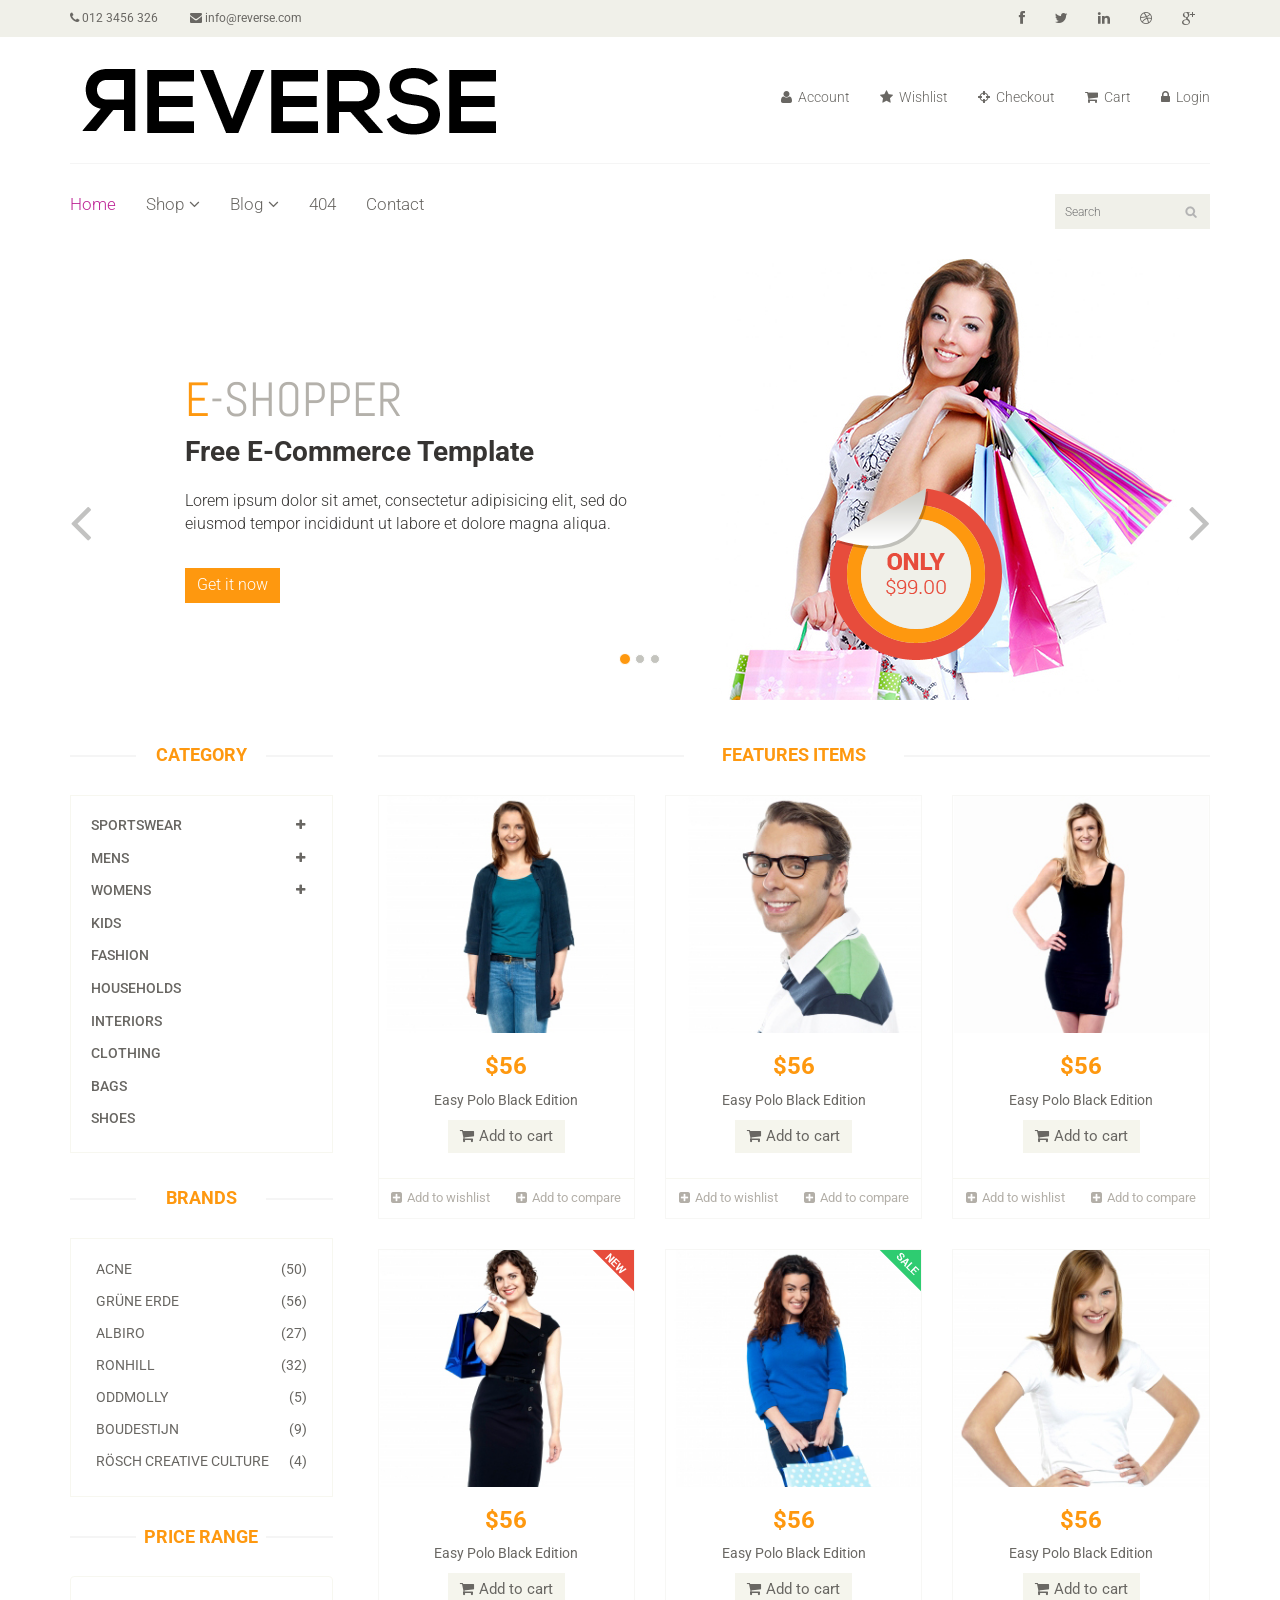
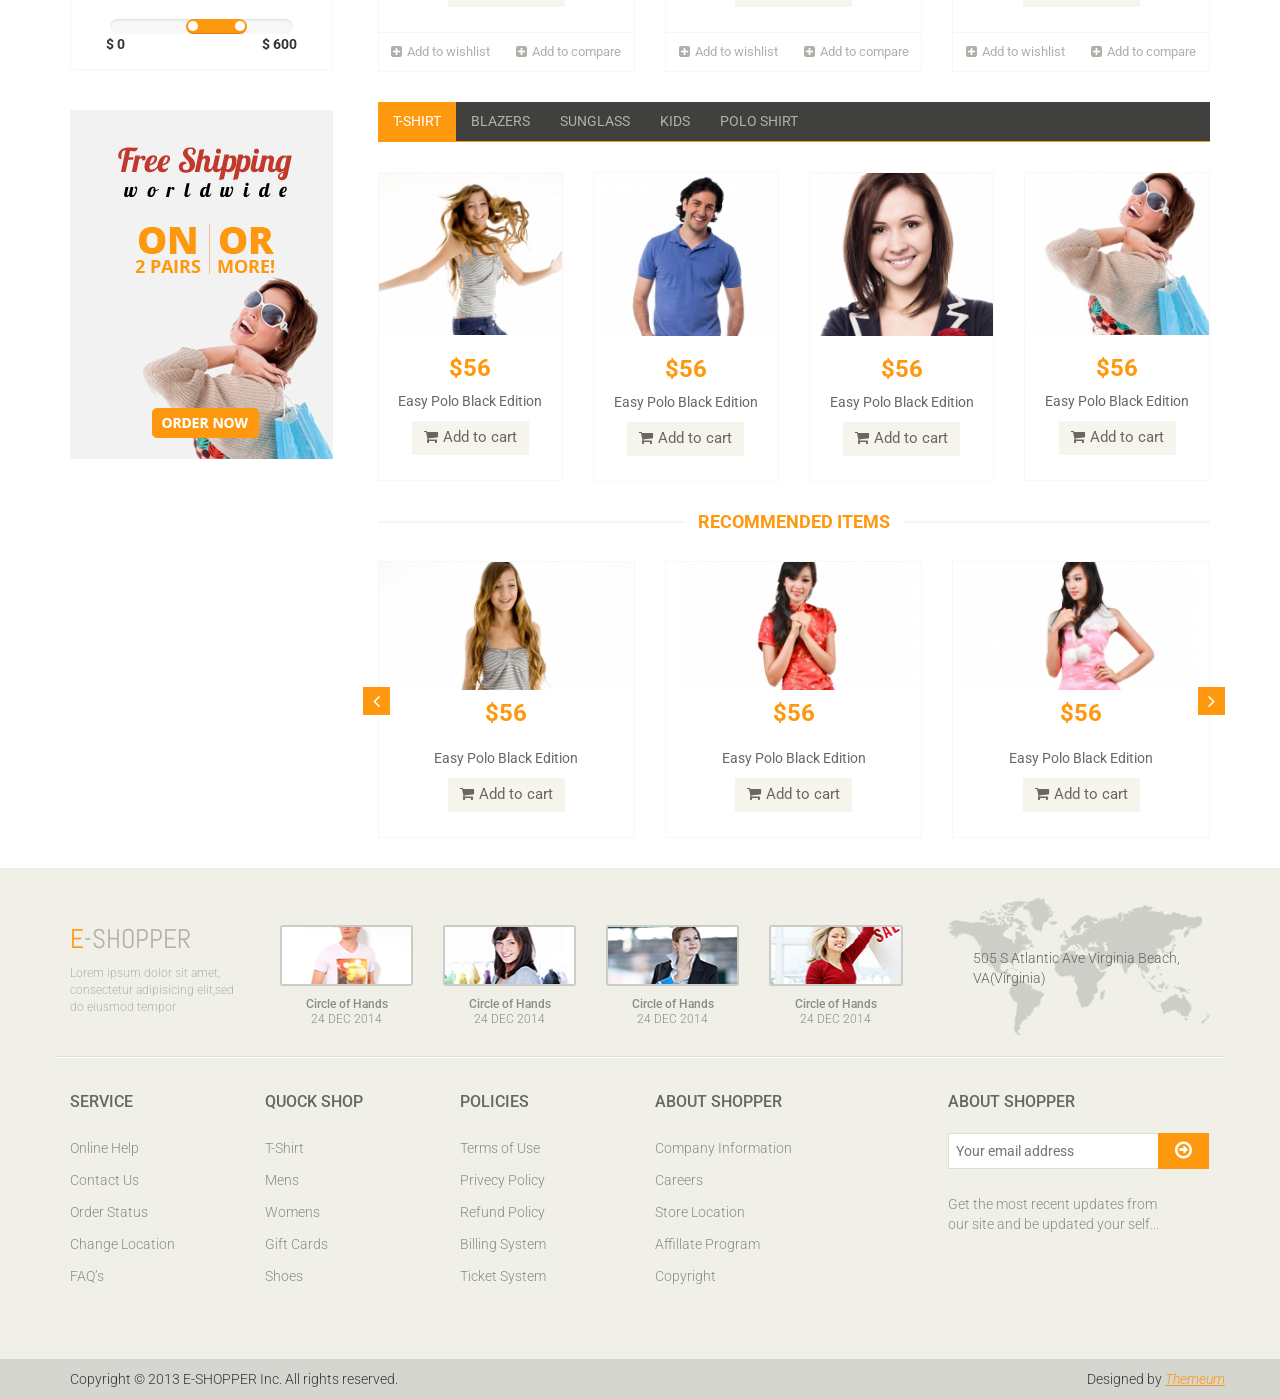
<file: index.html>
<!DOCTYPE html>
<html lang="en">
<head>
    <meta charset="utf-8">
    <meta name="viewport" content="width=device-width, initial-scale=1.0">
    <meta name="description" content="">
    <meta name="author" content="">
    <title>Home </title>
    <link href="css/bootstrap.min.css" rel="stylesheet">
    <link href="css/font-awesome.min.css" rel="stylesheet">
    <link href="css/prettyPhoto.css" rel="stylesheet">
    <link href="css/price-range.css" rel="stylesheet">
    <link href="css/animate.css" rel="stylesheet">
	<link href="css/main.css" rel="stylesheet">
	<link href="css/responsive.css" rel="stylesheet">
    <!--[if lt IE 9]>
    <script src="js/html5shiv.js"></script>
    <script src="js/respond.min.js"></script>
    <![endif]-->       
    <link rel="shortcut icon" href="images/ico/favicon.ico">
    <link rel="apple-touch-icon-precomposed" sizes="144x144" href="images/ico/apple-touch-icon-144-precomposed.png">
    <link rel="apple-touch-icon-precomposed" sizes="114x114" href="images/ico/apple-touch-icon-114-precomposed.png">
    <link rel="apple-touch-icon-precomposed" sizes="72x72" href="images/ico/apple-touch-icon-72-precomposed.png">
    <link rel="apple-touch-icon-precomposed" href="images/ico/apple-touch-icon-57-precomposed.png">
</head><!--/head-->

<body>
	<header id="header"><!--header-->
		<div class="header_top"><!--header_top-->
			<div class="container">
				<div class="row">
					<div class="col-sm-6">
						<div class="contactinfo">
							<ul class="nav nav-pills">
								<li><a href="#"><i class="fa fa-phone"></i> 012 3456 326</a></li>
								<li><a href="#"><i class="fa fa-envelope"></i> info@reverse.com</a></li>
							</ul>
						</div>
					</div>
					<div class="col-sm-6">
						<div class="social-icons pull-right">
							<ul class="nav navbar-nav">
								<li><a href="#"><i class="fa fa-facebook"></i></a></li>
								<li><a href="#"><i class="fa fa-twitter"></i></a></li>
								<li><a href="#"><i class="fa fa-linkedin"></i></a></li>
								<li><a href="#"><i class="fa fa-dribbble"></i></a></li>
								<li><a href="#"><i class="fa fa-google-plus"></i></a></li>
							</ul>
						</div>
					</div>
				</div>
			</div>
		</div><!--/header_top-->
		
		<div class="header-middle"><!--header-middle-->
			<div class="container">
				<div class="row">
					<div class="col-sm-4">
						<div class="logo pull-left">
							<a href="index.html"><img src="images/home/reverse-black.png" alt="" /></a>
						</div>
						
					</div>
					<div class="col-sm-8">
						<div class="shop-menu pull-right">
							<ul class="nav navbar-nav">
								<li><a href="#"><i class="fa fa-user"></i> Account</a></li>
								<li><a href="#"><i class="fa fa-star"></i> Wishlist</a></li>
								<li><a href="checkout.html"><i class="fa fa-crosshairs"></i> Checkout</a></li>
								<li><a href="cart.html"><i class="fa fa-shopping-cart"></i> Cart</a></li>
								<li><a href="login.html"><i class="fa fa-lock"></i> Login</a></li>
							</ul>
						</div>
					</div>
				</div>
			</div>
		</div><!--/header-middle-->
	
		<div class="header-bottom"><!--header-bottom-->
			<div class="container">
				<div class="row">
					<div class="col-sm-9">
						<div class="navbar-header">
							<button type="button" class="navbar-toggle" data-toggle="collapse" data-target=".navbar-collapse">
								<span class="sr-only">Toggle navigation</span>
								<span class="icon-bar"></span>
								<span class="icon-bar"></span>
								<span class="icon-bar"></span>
							</button>
						</div>
						<div class="mainmenu pull-left">
							<ul class="nav navbar-nav collapse navbar-collapse">
								<li><a href="index.html" class="active">Home</a></li>
								<li class="dropdown"><a href="#">Shop<i class="fa fa-angle-down"></i></a>
                                    <ul role="menu" class="sub-menu">
                                        <li><a href="shop.html">Products</a></li>
										<li><a href="product-details.html">Product Details</a></li> 
										<li><a href="checkout.html">Checkout</a></li> 
										<li><a href="cart.html">Cart</a></li> 
										<li><a href="login.html">Login</a></li> 
                                    </ul>
                                </li> 
								<li class="dropdown"><a href="#">Blog<i class="fa fa-angle-down"></i></a>
                                    <ul role="menu" class="sub-menu">
                                        <li><a href="blog.html">Blog List</a></li>
										<li><a href="blog-single.html">Blog Single</a></li>
                                    </ul>
                                </li> 
								<li><a href="404.html">404</a></li>
								<li><a href="contact-us.html">Contact</a></li>
							</ul>
						</div>
					</div>
					<div class="col-sm-3">
						<div class="search_box pull-right">
							<input type="text" placeholder="Search"/>
						</div>
					</div>
				</div>
			</div>
		</div><!--/header-bottom-->
	</header><!--/header-->
	
	<section id="slider"><!--slider-->
		<div class="container">
			<div class="row">
				<div class="col-sm-12">
					<div id="slider-carousel" class="carousel slide" data-ride="carousel">
						<ol class="carousel-indicators">
							<li data-target="#slider-carousel" data-slide-to="0" class="active"></li>
							<li data-target="#slider-carousel" data-slide-to="1"></li>
							<li data-target="#slider-carousel" data-slide-to="2"></li>
						</ol>
						
						<div class="carousel-inner">
							<div class="item active">
								<div class="col-sm-6">
									<h1><span>E</span>-SHOPPER</h1>
									<h2>Free E-Commerce Template</h2>
									<p>Lorem ipsum dolor sit amet, consectetur adipisicing elit, sed do eiusmod tempor incididunt ut labore et dolore magna aliqua. </p>
									<button type="button" class="btn btn-default get">Get it now</button>
								</div>
								<div class="col-sm-6">
									<img src="images/home/girl1.jpg" class="girl img-responsive" alt="" />
									<img src="images/home/pricing.png"  class="pricing" alt="" />
								</div>
							</div>
							<div class="item">
								<div class="col-sm-6">
									<h1><span>E</span>-SHOPPER</h1>
									<h2>100% Responsive Design</h2>
									<p>Lorem ipsum dolor sit amet, consectetur adipisicing elit, sed do eiusmod tempor incididunt ut labore et dolore magna aliqua. </p>
									<button type="button" class="btn btn-default get">Get it now</button>
								</div>
								<div class="col-sm-6">
									<img src="images/home/girl2.jpg" class="girl img-responsive" alt="" />
									<img src="images/home/pricing.png"  class="pricing" alt="" />
								</div>
							</div>
							
							<div class="item">
								<div class="col-sm-6">
									<h1><span>E</span>-SHOPPER</h1>
									<h2>Free Ecommerce Template</h2>
									<p>Lorem ipsum dolor sit amet, consectetur adipisicing elit, sed do eiusmod tempor incididunt ut labore et dolore magna aliqua. </p>
									<button type="button" class="btn btn-default get">Get it now</button>
								</div>
								<div class="col-sm-6">
									<img src="images/home/girl3.jpg" class="girl img-responsive" alt="" />
									<img src="images/home/pricing.png" class="pricing" alt="" />
								</div>
							</div>
							
						</div>
						
						<a href="#slider-carousel" class="left control-carousel hidden-xs" data-slide="prev">
							<i class="fa fa-angle-left"></i>
						</a>
						<a href="#slider-carousel" class="right control-carousel hidden-xs" data-slide="next">
							<i class="fa fa-angle-right"></i>
						</a>
					</div>
					
				</div>
			</div>
		</div>
	</section><!--/slider-->
	
	<section>
		<div class="container">
			<div class="row">
				<div class="col-sm-3">
					<div class="left-sidebar">
						<h2>Category</h2>
						<div class="panel-group category-products" id="accordian"><!--category-productsr-->
							<div class="panel panel-default">
								<div class="panel-heading">
									<h4 class="panel-title">
										<a data-toggle="collapse" data-parent="#accordian" href="#sportswear">
											<span class="badge pull-right"><i class="fa fa-plus"></i></span>
											Sportswear
										</a>
									</h4>
								</div>
								<div id="sportswear" class="panel-collapse collapse">
									<div class="panel-body">
										<ul>
											<li><a href="#">Nike </a></li>
											<li><a href="#">Under Armour </a></li>
											<li><a href="#">Adidas </a></li>
											<li><a href="#">Puma</a></li>
											<li><a href="#">ASICS </a></li>
										</ul>
									</div>
								</div>
							</div>
							<div class="panel panel-default">
								<div class="panel-heading">
									<h4 class="panel-title">
										<a data-toggle="collapse" data-parent="#accordian" href="#mens">
											<span class="badge pull-right"><i class="fa fa-plus"></i></span>
											Mens
										</a>
									</h4>
								</div>
								<div id="mens" class="panel-collapse collapse">
									<div class="panel-body">
										<ul>
											<li><a href="#">Fendi</a></li>
											<li><a href="#">Guess</a></li>
											<li><a href="#">Valentino</a></li>
											<li><a href="#">Dior</a></li>
											<li><a href="#">Versace</a></li>
											<li><a href="#">Armani</a></li>
											<li><a href="#">Prada</a></li>
											<li><a href="#">Dolce and Gabbana</a></li>
											<li><a href="#">Chanel</a></li>
											<li><a href="#">Gucci</a></li>
										</ul>
									</div>
								</div>
							</div>
							
							<div class="panel panel-default">
								<div class="panel-heading">
									<h4 class="panel-title">
										<a data-toggle="collapse" data-parent="#accordian" href="#womens">
											<span class="badge pull-right"><i class="fa fa-plus"></i></span>
											Womens
										</a>
									</h4>
								</div>
								<div id="womens" class="panel-collapse collapse">
									<div class="panel-body">
										<ul>
											<li><a href="#">Fendi</a></li>
											<li><a href="#">Guess</a></li>
											<li><a href="#">Valentino</a></li>
											<li><a href="#">Dior</a></li>
											<li><a href="#">Versace</a></li>
										</ul>
									</div>
								</div>
							</div>
							<div class="panel panel-default">
								<div class="panel-heading">
									<h4 class="panel-title"><a href="#">Kids</a></h4>
								</div>
							</div>
							<div class="panel panel-default">
								<div class="panel-heading">
									<h4 class="panel-title"><a href="#">Fashion</a></h4>
								</div>
							</div>
							<div class="panel panel-default">
								<div class="panel-heading">
									<h4 class="panel-title"><a href="#">Households</a></h4>
								</div>
							</div>
							<div class="panel panel-default">
								<div class="panel-heading">
									<h4 class="panel-title"><a href="#">Interiors</a></h4>
								</div>
							</div>
							<div class="panel panel-default">
								<div class="panel-heading">
									<h4 class="panel-title"><a href="#">Clothing</a></h4>
								</div>
							</div>
							<div class="panel panel-default">
								<div class="panel-heading">
									<h4 class="panel-title"><a href="#">Bags</a></h4>
								</div>
							</div>
							<div class="panel panel-default">
								<div class="panel-heading">
									<h4 class="panel-title"><a href="#">Shoes</a></h4>
								</div>
							</div>
						</div><!--/category-products-->
					
						<div class="brands_products"><!--brands_products-->
							<h2>Brands</h2>
							<div class="brands-name">
								<ul class="nav nav-pills nav-stacked">
									<li><a href="#"> <span class="pull-right">(50)</span>Acne</a></li>
									<li><a href="#"> <span class="pull-right">(56)</span>Grüne Erde</a></li>
									<li><a href="#"> <span class="pull-right">(27)</span>Albiro</a></li>
									<li><a href="#"> <span class="pull-right">(32)</span>Ronhill</a></li>
									<li><a href="#"> <span class="pull-right">(5)</span>Oddmolly</a></li>
									<li><a href="#"> <span class="pull-right">(9)</span>Boudestijn</a></li>
									<li><a href="#"> <span class="pull-right">(4)</span>Rösch creative culture</a></li>
								</ul>
							</div>
						</div><!--/brands_products-->
						
						<div class="price-range"><!--price-range-->
							<h2>Price Range</h2>
							<div class="well text-center">
								 <input type="text" class="span2" value="" data-slider-min="0" data-slider-max="600" data-slider-step="5" data-slider-value="[250,450]" id="sl2" ><br />
								 <b class="pull-left">$ 0</b> <b class="pull-right">$ 600</b>
							</div>
						</div><!--/price-range-->
						
						<div class="shipping text-center"><!--shipping-->
							<img src="images/home/shipping.jpg" alt="" />
						</div><!--/shipping-->
					
					</div>
				</div>
				
				<div class="col-sm-9 padding-right">
					<div class="features_items"><!--features_items-->
						<h2 class="title text-center">Features Items</h2>
						<div class="col-sm-4">
							<div class="product-image-wrapper">
								<div class="single-products">
										<div class="productinfo text-center">
											<img src="images/home/product1.jpg" alt="" />
											<h2>$56</h2>
											<p>Easy Polo Black Edition</p>
											<a href="#" class="btn btn-default add-to-cart"><i class="fa fa-shopping-cart"></i>Add to cart</a>
										</div>
										<div class="product-overlay">
											<div class="overlay-content">
												<h2>$56</h2>
												<p>Easy Polo Black Edition</p>
												<a href="#" class="btn btn-default add-to-cart"><i class="fa fa-shopping-cart"></i>Add to cart</a>
											</div>
										</div>
								</div>
								<div class="choose">
									<ul class="nav nav-pills nav-justified">
										<li><a href="#"><i class="fa fa-plus-square"></i>Add to wishlist</a></li>
										<li><a href="#"><i class="fa fa-plus-square"></i>Add to compare</a></li>
									</ul>
								</div>
							</div>
						</div>
						<div class="col-sm-4">
							<div class="product-image-wrapper">
								<div class="single-products">
									<div class="productinfo text-center">
										<img src="images/home/product2.jpg" alt="" />
										<h2>$56</h2>
										<p>Easy Polo Black Edition</p>
										<a href="#" class="btn btn-default add-to-cart"><i class="fa fa-shopping-cart"></i>Add to cart</a>
									</div>
									<div class="product-overlay">
										<div class="overlay-content">
											<h2>$56</h2>
											<p>Easy Polo Black Edition</p>
											<a href="#" class="btn btn-default add-to-cart"><i class="fa fa-shopping-cart"></i>Add to cart</a>
										</div>
									</div>
								</div>
								<div class="choose">
									<ul class="nav nav-pills nav-justified">
										<li><a href="#"><i class="fa fa-plus-square"></i>Add to wishlist</a></li>
										<li><a href="#"><i class="fa fa-plus-square"></i>Add to compare</a></li>
									</ul>
								</div>
							</div>
						</div>
						<div class="col-sm-4">
							<div class="product-image-wrapper">
								<div class="single-products">
									<div class="productinfo text-center">
										<img src="images/home/product3.jpg" alt="" />
										<h2>$56</h2>
										<p>Easy Polo Black Edition</p>
										<a href="#" class="btn btn-default add-to-cart"><i class="fa fa-shopping-cart"></i>Add to cart</a>
									</div>
									<div class="product-overlay">
										<div class="overlay-content">
											<h2>$56</h2>
											<p>Easy Polo Black Edition</p>
											<a href="#" class="btn btn-default add-to-cart"><i class="fa fa-shopping-cart"></i>Add to cart</a>
										</div>
									</div>
								</div>
								<div class="choose">
									<ul class="nav nav-pills nav-justified">
										<li><a href="#"><i class="fa fa-plus-square"></i>Add to wishlist</a></li>
										<li><a href="#"><i class="fa fa-plus-square"></i>Add to compare</a></li>
									</ul>
								</div>
							</div>
						</div>
						<div class="col-sm-4">
							<div class="product-image-wrapper">
								<div class="single-products">
									<div class="productinfo text-center">
										<img src="images/home/product4.jpg" alt="" />
										<h2>$56</h2>
										<p>Easy Polo Black Edition</p>
										<a href="#" class="btn btn-default add-to-cart"><i class="fa fa-shopping-cart"></i>Add to cart</a>
									</div>
									<div class="product-overlay">
										<div class="overlay-content">
											<h2>$56</h2>
											<p>Easy Polo Black Edition</p>
											<a href="#" class="btn btn-default add-to-cart"><i class="fa fa-shopping-cart"></i>Add to cart</a>
										</div>
									</div>
									<img src="images/home/new.png" class="new" alt="" />
								</div>
								<div class="choose">
									<ul class="nav nav-pills nav-justified">
										<li><a href="#"><i class="fa fa-plus-square"></i>Add to wishlist</a></li>
										<li><a href="#"><i class="fa fa-plus-square"></i>Add to compare</a></li>
									</ul>
								</div>
							</div>
						</div>
						<div class="col-sm-4">
							<div class="product-image-wrapper">
								<div class="single-products">
									<div class="productinfo text-center">
										<img src="images/home/product5.jpg" alt="" />
										<h2>$56</h2>
										<p>Easy Polo Black Edition</p>
										<a href="#" class="btn btn-default add-to-cart"><i class="fa fa-shopping-cart"></i>Add to cart</a>
									</div>
									<div class="product-overlay">
										<div class="overlay-content">
											<h2>$56</h2>
											<p>Easy Polo Black Edition</p>
											<a href="#" class="btn btn-default add-to-cart"><i class="fa fa-shopping-cart"></i>Add to cart</a>
										</div>
									</div>
									<img src="images/home/sale.png" class="new" alt="" />
								</div>
								<div class="choose">
									<ul class="nav nav-pills nav-justified">
										<li><a href="#"><i class="fa fa-plus-square"></i>Add to wishlist</a></li>
										<li><a href="#"><i class="fa fa-plus-square"></i>Add to compare</a></li>
									</ul>
								</div>
							</div>
						</div>
						<div class="col-sm-4">
							<div class="product-image-wrapper">
								<div class="single-products">
									<div class="productinfo text-center">
										<img src="images/home/product6.jpg" alt="" />
										<h2>$56</h2>
										<p>Easy Polo Black Edition</p>
										<a href="#" class="btn btn-default add-to-cart"><i class="fa fa-shopping-cart"></i>Add to cart</a>
									</div>
									<div class="product-overlay">
										<div class="overlay-content">
											<h2>$56</h2>
											<p>Easy Polo Black Edition</p>
											<a href="#" class="btn btn-default add-to-cart"><i class="fa fa-shopping-cart"></i>Add to cart</a>
										</div>
									</div>
								</div>
								<div class="choose">
									<ul class="nav nav-pills nav-justified">
										<li><a href="#"><i class="fa fa-plus-square"></i>Add to wishlist</a></li>
										<li><a href="#"><i class="fa fa-plus-square"></i>Add to compare</a></li>
									</ul>
								</div>
							</div>
						</div>
						
					</div><!--features_items-->
					
					<div class="category-tab"><!--category-tab-->
						<div class="col-sm-12">
							<ul class="nav nav-tabs">
								<li class="active"><a href="#tshirt" data-toggle="tab">T-Shirt</a></li>
								<li><a href="#blazers" data-toggle="tab">Blazers</a></li>
								<li><a href="#sunglass" data-toggle="tab">Sunglass</a></li>
								<li><a href="#kids" data-toggle="tab">Kids</a></li>
								<li><a href="#poloshirt" data-toggle="tab">Polo shirt</a></li>
							</ul>
						</div>
						<div class="tab-content">
							<div class="tab-pane fade active in" id="tshirt" >
								<div class="col-sm-3">
									<div class="product-image-wrapper">
										<div class="single-products">
											<div class="productinfo text-center">
												<img src="images/home/gallery1.jpg" alt="" />
												<h2>$56</h2>
												<p>Easy Polo Black Edition</p>
												<a href="#" class="btn btn-default add-to-cart"><i class="fa fa-shopping-cart"></i>Add to cart</a>
											</div>
											
										</div>
									</div>
								</div>
								<div class="col-sm-3">
									<div class="product-image-wrapper">
										<div class="single-products">
											<div class="productinfo text-center">
												<img src="images/home/gallery2.jpg" alt="" />
												<h2>$56</h2>
												<p>Easy Polo Black Edition</p>
												<a href="#" class="btn btn-default add-to-cart"><i class="fa fa-shopping-cart"></i>Add to cart</a>
											</div>
											
										</div>
									</div>
								</div>
								<div class="col-sm-3">
									<div class="product-image-wrapper">
										<div class="single-products">
											<div class="productinfo text-center">
												<img src="images/home/gallery3.jpg" alt="" />
												<h2>$56</h2>
												<p>Easy Polo Black Edition</p>
												<a href="#" class="btn btn-default add-to-cart"><i class="fa fa-shopping-cart"></i>Add to cart</a>
											</div>
											
										</div>
									</div>
								</div>
								<div class="col-sm-3">
									<div class="product-image-wrapper">
										<div class="single-products">
											<div class="productinfo text-center">
												<img src="images/home/gallery4.jpg" alt="" />
												<h2>$56</h2>
												<p>Easy Polo Black Edition</p>
												<a href="#" class="btn btn-default add-to-cart"><i class="fa fa-shopping-cart"></i>Add to cart</a>
											</div>
											
										</div>
									</div>
								</div>
							</div>
							
							<div class="tab-pane fade" id="blazers" >
								<div class="col-sm-3">
									<div class="product-image-wrapper">
										<div class="single-products">
											<div class="productinfo text-center">
												<img src="images/home/gallery4.jpg" alt="" />
												<h2>$56</h2>
												<p>Easy Polo Black Edition</p>
												<a href="#" class="btn btn-default add-to-cart"><i class="fa fa-shopping-cart"></i>Add to cart</a>
											</div>
											
										</div>
									</div>
								</div>
								<div class="col-sm-3">
									<div class="product-image-wrapper">
										<div class="single-products">
											<div class="productinfo text-center">
												<img src="images/home/gallery3.jpg" alt="" />
												<h2>$56</h2>
												<p>Easy Polo Black Edition</p>
												<a href="#" class="btn btn-default add-to-cart"><i class="fa fa-shopping-cart"></i>Add to cart</a>
											</div>
											
										</div>
									</div>
								</div>
								<div class="col-sm-3">
									<div class="product-image-wrapper">
										<div class="single-products">
											<div class="productinfo text-center">
												<img src="images/home/gallery2.jpg" alt="" />
												<h2>$56</h2>
												<p>Easy Polo Black Edition</p>
												<a href="#" class="btn btn-default add-to-cart"><i class="fa fa-shopping-cart"></i>Add to cart</a>
											</div>
											
										</div>
									</div>
								</div>
								<div class="col-sm-3">
									<div class="product-image-wrapper">
										<div class="single-products">
											<div class="productinfo text-center">
												<img src="images/home/gallery1.jpg" alt="" />
												<h2>$56</h2>
												<p>Easy Polo Black Edition</p>
												<a href="#" class="btn btn-default add-to-cart"><i class="fa fa-shopping-cart"></i>Add to cart</a>
											</div>
											
										</div>
									</div>
								</div>
							</div>
							
							<div class="tab-pane fade" id="sunglass" >
								<div class="col-sm-3">
									<div class="product-image-wrapper">
										<div class="single-products">
											<div class="productinfo text-center">
												<img src="images/home/gallery3.jpg" alt="" />
												<h2>$56</h2>
												<p>Easy Polo Black Edition</p>
												<a href="#" class="btn btn-default add-to-cart"><i class="fa fa-shopping-cart"></i>Add to cart</a>
											</div>
											
										</div>
									</div>
								</div>
								<div class="col-sm-3">
									<div class="product-image-wrapper">
										<div class="single-products">
											<div class="productinfo text-center">
												<img src="images/home/gallery4.jpg" alt="" />
												<h2>$56</h2>
												<p>Easy Polo Black Edition</p>
												<a href="#" class="btn btn-default add-to-cart"><i class="fa fa-shopping-cart"></i>Add to cart</a>
											</div>
											
										</div>
									</div>
								</div>
								<div class="col-sm-3">
									<div class="product-image-wrapper">
										<div class="single-products">
											<div class="productinfo text-center">
												<img src="images/home/gallery1.jpg" alt="" />
												<h2>$56</h2>
												<p>Easy Polo Black Edition</p>
												<a href="#" class="btn btn-default add-to-cart"><i class="fa fa-shopping-cart"></i>Add to cart</a>
											</div>
											
										</div>
									</div>
								</div>
								<div class="col-sm-3">
									<div class="product-image-wrapper">
										<div class="single-products">
											<div class="productinfo text-center">
												<img src="images/home/gallery2.jpg" alt="" />
												<h2>$56</h2>
												<p>Easy Polo Black Edition</p>
												<a href="#" class="btn btn-default add-to-cart"><i class="fa fa-shopping-cart"></i>Add to cart</a>
											</div>
											
										</div>
									</div>
								</div>
							</div>
							
							<div class="tab-pane fade" id="kids" >
								<div class="col-sm-3">
									<div class="product-image-wrapper">
										<div class="single-products">
											<div class="productinfo text-center">
												<img src="images/home/gallery1.jpg" alt="" />
												<h2>$56</h2>
												<p>Easy Polo Black Edition</p>
												<a href="#" class="btn btn-default add-to-cart"><i class="fa fa-shopping-cart"></i>Add to cart</a>
											</div>
											
										</div>
									</div>
								</div>
								<div class="col-sm-3">
									<div class="product-image-wrapper">
										<div class="single-products">
											<div class="productinfo text-center">
												<img src="images/home/gallery2.jpg" alt="" />
												<h2>$56</h2>
												<p>Easy Polo Black Edition</p>
												<a href="#" class="btn btn-default add-to-cart"><i class="fa fa-shopping-cart"></i>Add to cart</a>
											</div>
											
										</div>
									</div>
								</div>
								<div class="col-sm-3">
									<div class="product-image-wrapper">
										<div class="single-products">
											<div class="productinfo text-center">
												<img src="images/home/gallery3.jpg" alt="" />
												<h2>$56</h2>
												<p>Easy Polo Black Edition</p>
												<a href="#" class="btn btn-default add-to-cart"><i class="fa fa-shopping-cart"></i>Add to cart</a>
											</div>
											
										</div>
									</div>
								</div>
								<div class="col-sm-3">
									<div class="product-image-wrapper">
										<div class="single-products">
											<div class="productinfo text-center">
												<img src="images/home/gallery4.jpg" alt="" />
												<h2>$56</h2>
												<p>Easy Polo Black Edition</p>
												<a href="#" class="btn btn-default add-to-cart"><i class="fa fa-shopping-cart"></i>Add to cart</a>
											</div>
											
										</div>
									</div>
								</div>
							</div>
							
							<div class="tab-pane fade" id="poloshirt" >
								<div class="col-sm-3">
									<div class="product-image-wrapper">
										<div class="single-products">
											<div class="productinfo text-center">
												<img src="images/home/gallery2.jpg" alt="" />
												<h2>$56</h2>
												<p>Easy Polo Black Edition</p>
												<a href="#" class="btn btn-default add-to-cart"><i class="fa fa-shopping-cart"></i>Add to cart</a>
											</div>
											
										</div>
									</div>
								</div>
								<div class="col-sm-3">
									<div class="product-image-wrapper">
										<div class="single-products">
											<div class="productinfo text-center">
												<img src="images/home/gallery4.jpg" alt="" />
												<h2>$56</h2>
												<p>Easy Polo Black Edition</p>
												<a href="#" class="btn btn-default add-to-cart"><i class="fa fa-shopping-cart"></i>Add to cart</a>
											</div>
											
										</div>
									</div>
								</div>
								<div class="col-sm-3">
									<div class="product-image-wrapper">
										<div class="single-products">
											<div class="productinfo text-center">
												<img src="images/home/gallery3.jpg" alt="" />
												<h2>$56</h2>
												<p>Easy Polo Black Edition</p>
												<a href="#" class="btn btn-default add-to-cart"><i class="fa fa-shopping-cart"></i>Add to cart</a>
											</div>
											
										</div>
									</div>
								</div>
								<div class="col-sm-3">
									<div class="product-image-wrapper">
										<div class="single-products">
											<div class="productinfo text-center">
												<img src="images/home/gallery1.jpg" alt="" />
												<h2>$56</h2>
												<p>Easy Polo Black Edition</p>
												<a href="#" class="btn btn-default add-to-cart"><i class="fa fa-shopping-cart"></i>Add to cart</a>
											</div>
											
										</div>
									</div>
								</div>
							</div>
						</div>
					</div><!--/category-tab-->
					
					<div class="recommended_items"><!--recommended_items-->
						<h2 class="title text-center">recommended items</h2>
						
						<div id="recommended-item-carousel" class="carousel slide" data-ride="carousel">
							<div class="carousel-inner">
								<div class="item active">	
									<div class="col-sm-4">
										<div class="product-image-wrapper">
											<div class="single-products">
												<div class="productinfo text-center">
													<img src="images/home/recommend1.jpg" alt="" />
													<h2>$56</h2>
													<p>Easy Polo Black Edition</p>
													<a href="#" class="btn btn-default add-to-cart"><i class="fa fa-shopping-cart"></i>Add to cart</a>
												</div>
												
											</div>
										</div>
									</div>
									<div class="col-sm-4">
										<div class="product-image-wrapper">
											<div class="single-products">
												<div class="productinfo text-center">
													<img src="images/home/recommend2.jpg" alt="" />
													<h2>$56</h2>
													<p>Easy Polo Black Edition</p>
													<a href="#" class="btn btn-default add-to-cart"><i class="fa fa-shopping-cart"></i>Add to cart</a>
												</div>
												
											</div>
										</div>
									</div>
									<div class="col-sm-4">
										<div class="product-image-wrapper">
											<div class="single-products">
												<div class="productinfo text-center">
													<img src="images/home/recommend3.jpg" alt="" />
													<h2>$56</h2>
													<p>Easy Polo Black Edition</p>
													<a href="#" class="btn btn-default add-to-cart"><i class="fa fa-shopping-cart"></i>Add to cart</a>
												</div>
												
											</div>
										</div>
									</div>
								</div>
								<div class="item">	
									<div class="col-sm-4">
										<div class="product-image-wrapper">
											<div class="single-products">
												<div class="productinfo text-center">
													<img src="images/home/recommend1.jpg" alt="" />
													<h2>$56</h2>
													<p>Easy Polo Black Edition</p>
													<a href="#" class="btn btn-default add-to-cart"><i class="fa fa-shopping-cart"></i>Add to cart</a>
												</div>
												
											</div>
										</div>
									</div>
									<div class="col-sm-4">
										<div class="product-image-wrapper">
											<div class="single-products">
												<div class="productinfo text-center">
													<img src="images/home/recommend2.jpg" alt="" />
													<h2>$56</h2>
													<p>Easy Polo Black Edition</p>
													<a href="#" class="btn btn-default add-to-cart"><i class="fa fa-shopping-cart"></i>Add to cart</a>
												</div>
												
											</div>
										</div>
									</div>
									<div class="col-sm-4">
										<div class="product-image-wrapper">
											<div class="single-products">
												<div class="productinfo text-center">
													<img src="images/home/recommend3.jpg" alt="" />
													<h2>$56</h2>
													<p>Easy Polo Black Edition</p>
													<a href="#" class="btn btn-default add-to-cart"><i class="fa fa-shopping-cart"></i>Add to cart</a>
												</div>
												
											</div>
										</div>
									</div>
								</div>
							</div>
							 <a class="left recommended-item-control" href="#recommended-item-carousel" data-slide="prev">
								<i class="fa fa-angle-left"></i>
							  </a>
							  <a class="right recommended-item-control" href="#recommended-item-carousel" data-slide="next">
								<i class="fa fa-angle-right"></i>
							  </a>			
						</div>
					</div><!--/recommended_items-->
					
				</div>
			</div>
		</div>
	</section>
	
	<footer id="footer"><!--Footer-->
		<div class="footer-top">
			<div class="container">
				<div class="row">
					<div class="col-sm-2">
						<div class="companyinfo">
							<h2><span>e</span>-shopper</h2>
							<p>Lorem ipsum dolor sit amet, consectetur adipisicing elit,sed do eiusmod tempor</p>
						</div>
					</div>
					<div class="col-sm-7">
						<div class="col-sm-3">
							<div class="video-gallery text-center">
								<a href="#">
									<div class="iframe-img">
										<img src="images/home/iframe1.png" alt="" />
									</div>
									<div class="overlay-icon">
										<i class="fa fa-play-circle-o"></i>
									</div>
								</a>
								<p>Circle of Hands</p>
								<h2>24 DEC 2014</h2>
							</div>
						</div>
						
						<div class="col-sm-3">
							<div class="video-gallery text-center">
								<a href="#">
									<div class="iframe-img">
										<img src="images/home/iframe2.png" alt="" />
									</div>
									<div class="overlay-icon">
										<i class="fa fa-play-circle-o"></i>
									</div>
								</a>
								<p>Circle of Hands</p>
								<h2>24 DEC 2014</h2>
							</div>
						</div>
						
						<div class="col-sm-3">
							<div class="video-gallery text-center">
								<a href="#">
									<div class="iframe-img">
										<img src="images/home/iframe3.png" alt="" />
									</div>
									<div class="overlay-icon">
										<i class="fa fa-play-circle-o"></i>
									</div>
								</a>
								<p>Circle of Hands</p>
								<h2>24 DEC 2014</h2>
							</div>
						</div>
						
						<div class="col-sm-3">
							<div class="video-gallery text-center">
								<a href="#">
									<div class="iframe-img">
										<img src="images/home/iframe4.png" alt="" />
									</div>
									<div class="overlay-icon">
										<i class="fa fa-play-circle-o"></i>
									</div>
								</a>
								<p>Circle of Hands</p>
								<h2>24 DEC 2014</h2>
							</div>
						</div>
					</div>
					<div class="col-sm-3">
						<div class="address">
							<img src="images/home/map.png" alt="" />
							<p>505 S Atlantic Ave Virginia Beach, VA(Virginia)</p>
						</div>
					</div>
				</div>
			</div>
		</div>
		
		<div class="footer-widget">
			<div class="container">
				<div class="row">
					<div class="col-sm-2">
						<div class="single-widget">
							<h2>Service</h2>
							<ul class="nav nav-pills nav-stacked">
								<li><a href="#">Online Help</a></li>
								<li><a href="#">Contact Us</a></li>
								<li><a href="#">Order Status</a></li>
								<li><a href="#">Change Location</a></li>
								<li><a href="#">FAQ’s</a></li>
							</ul>
						</div>
					</div>
					<div class="col-sm-2">
						<div class="single-widget">
							<h2>Quock Shop</h2>
							<ul class="nav nav-pills nav-stacked">
								<li><a href="#">T-Shirt</a></li>
								<li><a href="#">Mens</a></li>
								<li><a href="#">Womens</a></li>
								<li><a href="#">Gift Cards</a></li>
								<li><a href="#">Shoes</a></li>
							</ul>
						</div>
					</div>
					<div class="col-sm-2">
						<div class="single-widget">
							<h2>Policies</h2>
							<ul class="nav nav-pills nav-stacked">
								<li><a href="#">Terms of Use</a></li>
								<li><a href="#">Privecy Policy</a></li>
								<li><a href="#">Refund Policy</a></li>
								<li><a href="#">Billing System</a></li>
								<li><a href="#">Ticket System</a></li>
							</ul>
						</div>
					</div>
					<div class="col-sm-2">
						<div class="single-widget">
							<h2>About Shopper</h2>
							<ul class="nav nav-pills nav-stacked">
								<li><a href="#">Company Information</a></li>
								<li><a href="#">Careers</a></li>
								<li><a href="#">Store Location</a></li>
								<li><a href="#">Affillate Program</a></li>
								<li><a href="#">Copyright</a></li>
							</ul>
						</div>
					</div>
					<div class="col-sm-3 col-sm-offset-1">
						<div class="single-widget">
							<h2>About Shopper</h2>
							<form action="#" class="searchform">
								<input type="text" placeholder="Your email address" />
								<button type="submit" class="btn btn-default"><i class="fa fa-arrow-circle-o-right"></i></button>
								<p>Get the most recent updates from <br />our site and be updated your self...</p>
							</form>
						</div>
					</div>
					
				</div>
			</div>
		</div>
		
		<div class="footer-bottom">
			<div class="container">
				<div class="row">
					<p class="pull-left">Copyright © 2013 E-SHOPPER Inc. All rights reserved.</p>
					<p class="pull-right">Designed by <span><a target="_blank" href="http://www.themeum.com">Themeum</a></span></p>
				</div>
			</div>
		</div>
		
	</footer><!--/Footer-->
	

  
    <script src="js/jquery.js"></script>
	<script src="js/bootstrap.min.js"></script>
	<script src="js/jquery.scrollUp.min.js"></script>
	<script src="js/price-range.js"></script>
    <script src="js/jquery.prettyPhoto.js"></script>
    <script src="js/main.js"></script>
</body>
</html>
</file>
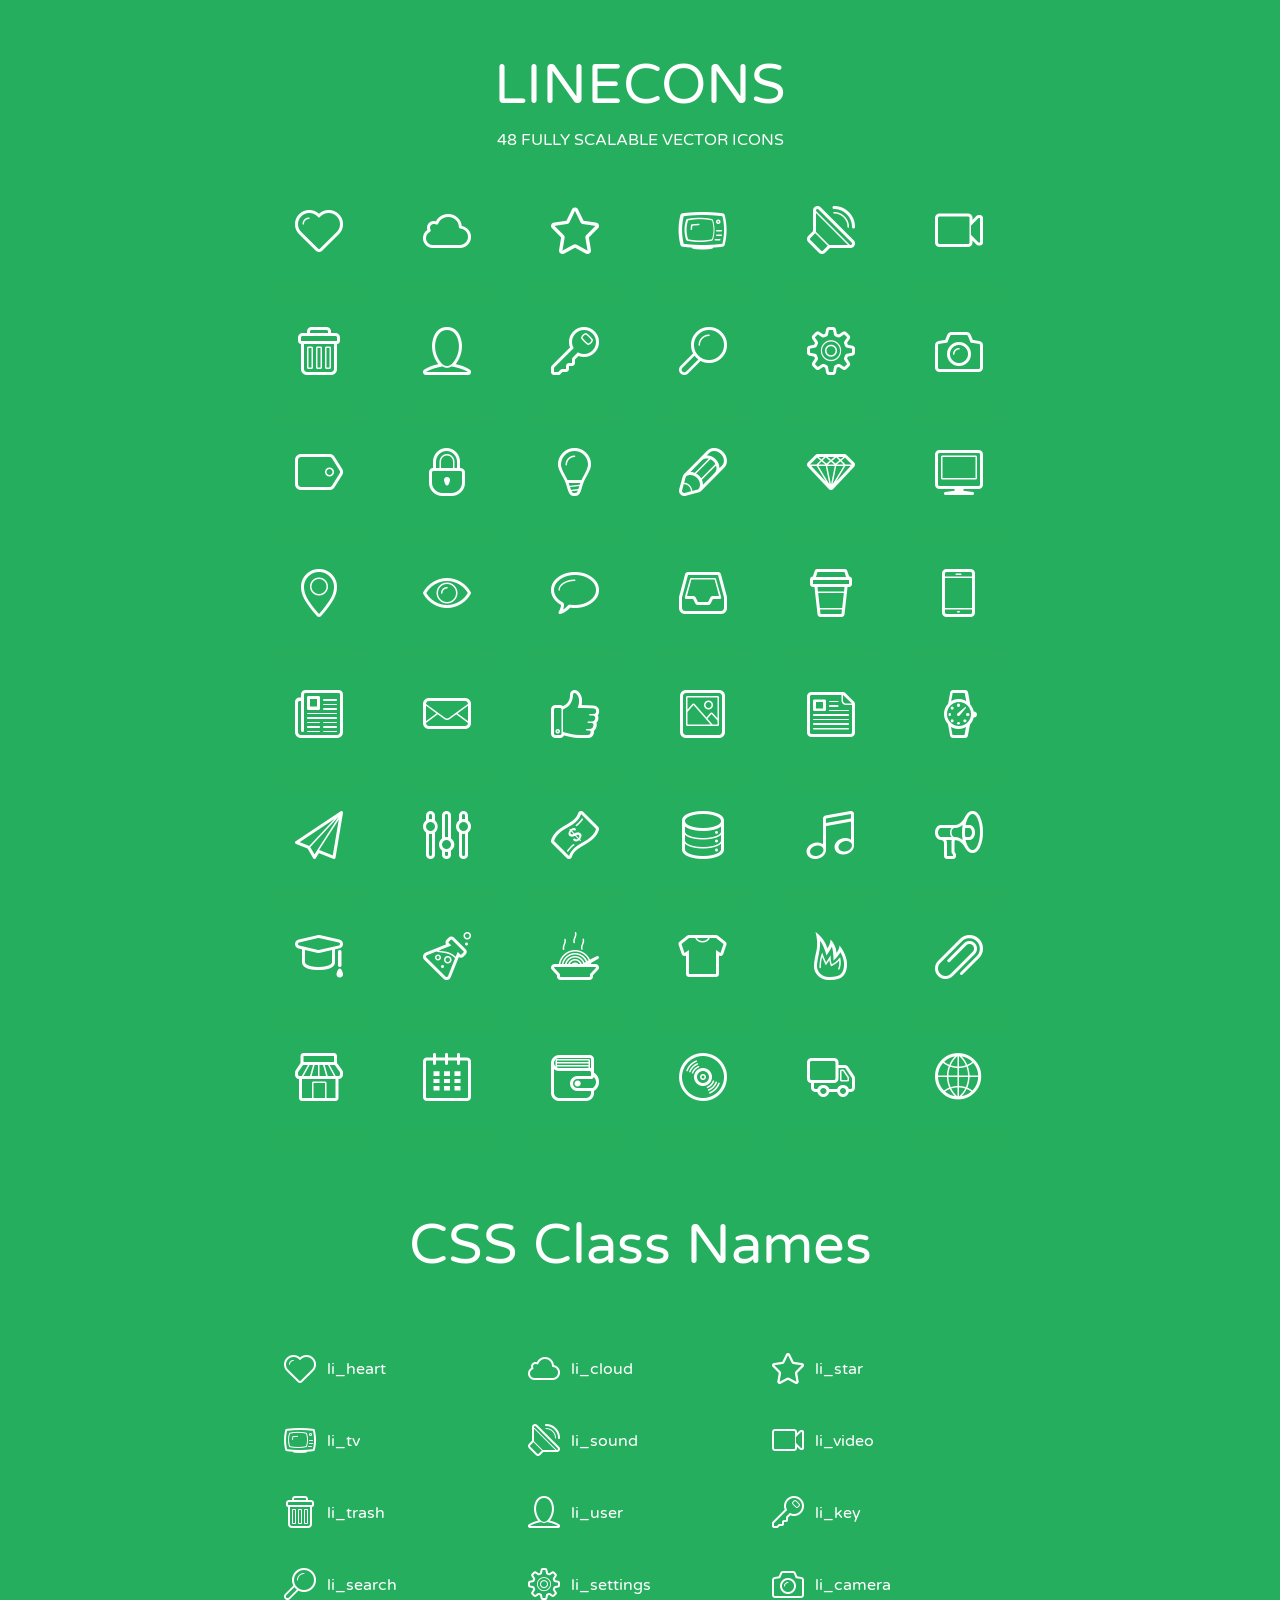
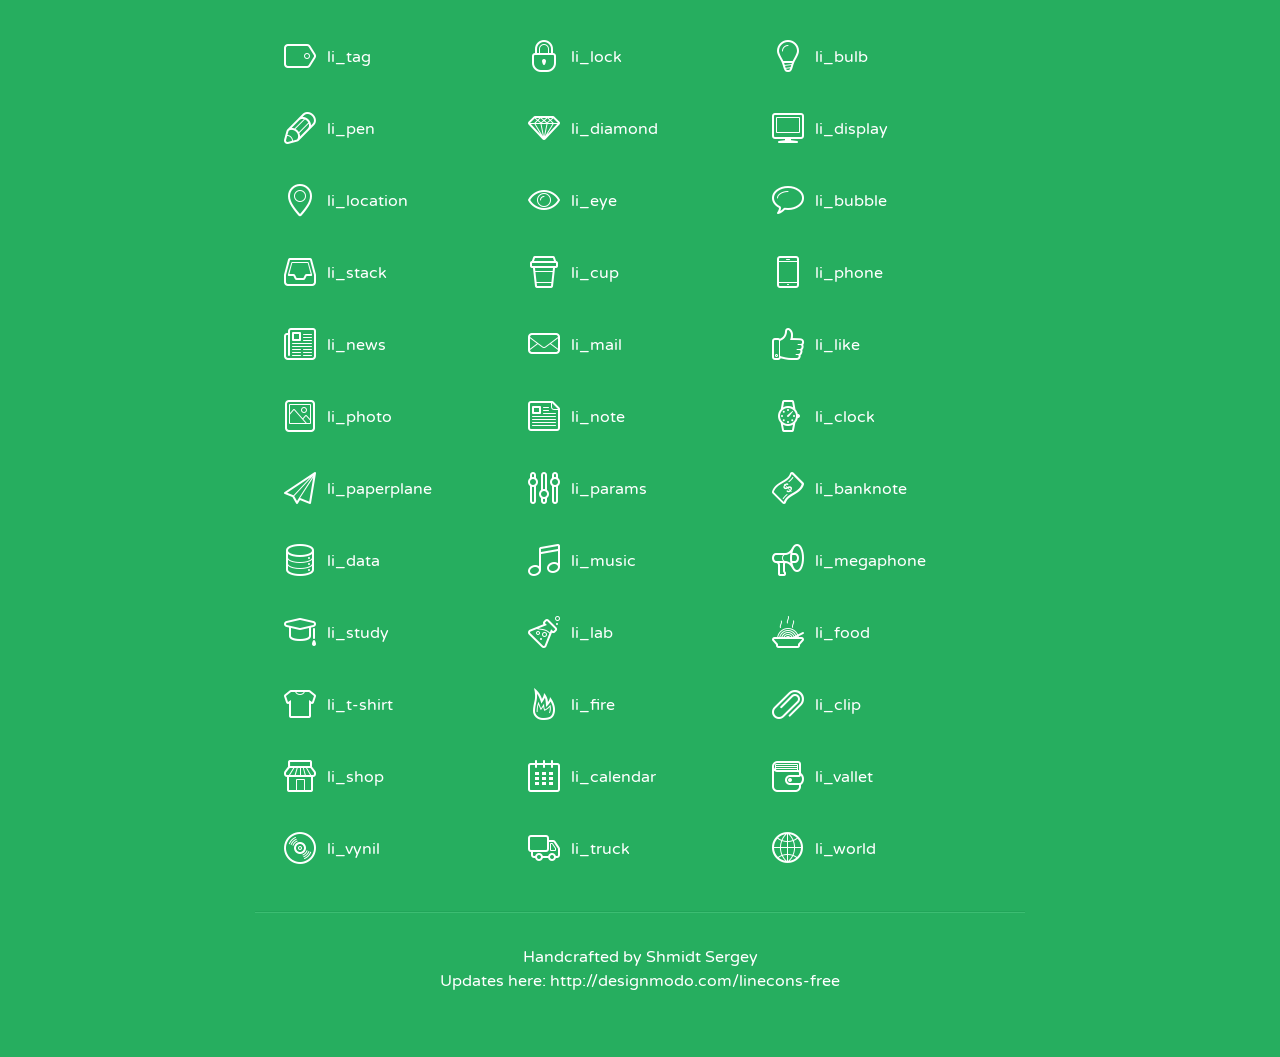
<file: public/assets/shop/admin/lineicons/index.html>
<!doctype html>
<html>
<head>
<title>LINECONS - 48 Fully Scalable Vector Icons</title>
<link rel="stylesheet" href="style.css" />
<link href='http://fonts.googleapis.com/css?family=Varela+Round' rel='stylesheet' type='text/css'>
<!--[if lte IE 7]><script src="lte-ie7.js"></script><![endif]-->

<!-- 

Thanks http://icomoon.io/app/ for amazing service!

-->


<style>
	section, header, footer {display: block;}
	body {
		font-family: 'Varela Round', sans-serif;
		color: #333333;
		line-height: 1.5;
		font-size: 16px;
		background:#26ae5f;
		color:white;
		-moz-text-shadow: 0 1px 1px rgba(0, 0, 0, 0.21);
		-webkit-text-shadow: 0 1px 1px rgba(0, 0, 0, 0.21);
	}
	* {
		-moz-box-sizing: border-box;
		-webkit-box-sizing: border-box;
		box-sizing: border-box;
		margin: 0;
		padding: 0;
	}
	.glyph {
		float: left;
		text-align: center;
		padding: .5em;
		margin: 0 .5em;
		width: 7em;
		border-radius: .375em;
		top:0;
		position:relative;
		-webkit-transition:0.2s ease-in;
		-o-transition:0.2s ease-in;
		-moz-transition:0.2s ease-in;
		-ie-transition:0.2s ease-in;
		transition:0.2s ease-in;
	}
	.glyph input {
		width: 100%;
		text-align: center;
		font-family: consolas, monospace;
		border-radius:3px;
		border:none;
		padding:4px;
		background:#26AE5C;
		color:#26AE5C;
		-webkit-transition:0.2s ease-in;
		-o-transition:0.2s ease-in;
		-moz-transition:0.2s ease-in;
		-ie-transition:0.2s ease-in;
		transition:0.2s ease-in;
	}
	.glyph:hover input {
		background:#26ae5f;
		padding:4px;
		color:#ffffff;
	}
	.glyph:hover {
		-webkit-transition: all 0.5s ease-out;
		background:#222821;
		color:#fff;
		text-shadow: none;
		-moz-text-shadow: none;
		-webkit-text-shadow: none;
		top:-5px;
		position:relative;
	}
	.glyph input, .mtm {
		margin-top: .75em;
	}
	.w-main {
		width: 770px;
		text-align:center;
	}
	.centered {
		margin-left: auto;
		margin-right: auto;
	}
	.fs1 {
		font-size: 3em;
	}
	header {
		margin: 2em 0;
		padding-bottom: .5em;
	}
	header h1 {
		font-size: 3.5em;
		font-weight: normal;
	}
	.clearfix:before, .clearfix:after { content: ""; display: table; }
	.clearfix:after, .clear { clear: both; }
	footer {
		margin: 2em 0;
		padding: 2em 0;
		border-top: 1px solid rgb(60, 189, 114);
		box-shadow: 0 -1px rgb(33, 165, 89);
	}
	a, a:visited {
		color: #ffffff; text-decoration:none;
	}
	a:hover, a:focus {color: #222821; text-decoration:none;}
	.box1 {
		display: inline-block;
		width: 14em;
		padding: .25em .5em;
		margin: .5em 1em .5em 0;
		text-align:left;
		
	}
	.box1 span { 
		font-size:2em;
		position: relative;
		top: 0.25em;
		margin-right: 0.1em;
	}
</style>
</head>
<body>
	<div class="w-main centered">
	<section class="mtm clearfix" id="glyphs">
	<header>
		<h1>LINECONS</h1>
		<p>48 FULLY SCALABLE VECTOR ICONS</p>
	</header>
	<div class="glyph">
		<div class="fs1" aria-hidden="true" data-icon="&#xe000;"></div>
		<input type="text" readonly="readonly" value="&amp;#xe000;" />
	</div>
	<div class="glyph">
		<div class="fs1" aria-hidden="true" data-icon="&#xe001;"></div>
		<input type="text" readonly="readonly" value="&amp;#xe001;" />
	</div>
	<div class="glyph">
		<div class="fs1" aria-hidden="true" data-icon="&#xe002;"></div>
		<input type="text" readonly="readonly" value="&amp;#xe002;" />
	</div>
	<div class="glyph">
		<div class="fs1" aria-hidden="true" data-icon="&#xe003;"></div>
		<input type="text" readonly="readonly" value="&amp;#xe003;" />
	</div>
	<div class="glyph">
		<div class="fs1" aria-hidden="true" data-icon="&#xe004;"></div>
		<input type="text" readonly="readonly" value="&amp;#xe004;" />
	</div>
	<div class="glyph">
		<div class="fs1" aria-hidden="true" data-icon="&#xe005;"></div>
		<input type="text" readonly="readonly" value="&amp;#xe005;" />
	</div>
	<div class="glyph">
		<div class="fs1" aria-hidden="true" data-icon="&#xe006;"></div>
		<input type="text" readonly="readonly" value="&amp;#xe006;" />
	</div>
	<div class="glyph">
		<div class="fs1" aria-hidden="true" data-icon="&#xe007;"></div>
		<input type="text" readonly="readonly" value="&amp;#xe007;" />
	</div>
	<div class="glyph">
		<div class="fs1" aria-hidden="true" data-icon="&#xe008;"></div>
		<input type="text" readonly="readonly" value="&amp;#xe008;" />
	</div>
	<div class="glyph">
		<div class="fs1" aria-hidden="true" data-icon="&#xe009;"></div>
		<input type="text" readonly="readonly" value="&amp;#xe009;" />
	</div>
	<div class="glyph">
		<div class="fs1" aria-hidden="true" data-icon="&#xe00a;"></div>
		<input type="text" readonly="readonly" value="&amp;#xe00a;" />
	</div>
	<div class="glyph">
		<div class="fs1" aria-hidden="true" data-icon="&#xe00b;"></div>
		<input type="text" readonly="readonly" value="&amp;#xe00b;" />
	</div>
	<div class="glyph">
		<div class="fs1" aria-hidden="true" data-icon="&#xe00c;"></div>
		<input type="text" readonly="readonly" value="&amp;#xe00c;" />
	</div>
	<div class="glyph">
		<div class="fs1" aria-hidden="true" data-icon="&#xe00d;"></div>
		<input type="text" readonly="readonly" value="&amp;#xe00d;" />
	</div>
	<div class="glyph">
		<div class="fs1" aria-hidden="true" data-icon="&#xe00e;"></div>
		<input type="text" readonly="readonly" value="&amp;#xe00e;" />
	</div>
	<div class="glyph">
		<div class="fs1" aria-hidden="true" data-icon="&#xe00f;"></div>
		<input type="text" readonly="readonly" value="&amp;#xe00f;" />
	</div>
	<div class="glyph">
		<div class="fs1" aria-hidden="true" data-icon="&#xe010;"></div>
		<input type="text" readonly="readonly" value="&amp;#xe010;" />
	</div>
	<div class="glyph">
		<div class="fs1" aria-hidden="true" data-icon="&#xe011;"></div>
		<input type="text" readonly="readonly" value="&amp;#xe011;" />
	</div>
	<div class="glyph">
		<div class="fs1" aria-hidden="true" data-icon="&#xe012;"></div>
		<input type="text" readonly="readonly" value="&amp;#xe012;" />
	</div>
	<div class="glyph">
		<div class="fs1" aria-hidden="true" data-icon="&#xe013;"></div>
		<input type="text" readonly="readonly" value="&amp;#xe013;" />
	</div>
	<div class="glyph">
		<div class="fs1" aria-hidden="true" data-icon="&#xe014;"></div>
		<input type="text" readonly="readonly" value="&amp;#xe014;" />
	</div>
	<div class="glyph">
		<div class="fs1" aria-hidden="true" data-icon="&#xe015;"></div>
		<input type="text" readonly="readonly" value="&amp;#xe015;" />
	</div>
	<div class="glyph">
		<div class="fs1" aria-hidden="true" data-icon="&#xe016;"></div>
		<input type="text" readonly="readonly" value="&amp;#xe016;" />
	</div>
	<div class="glyph">
		<div class="fs1" aria-hidden="true" data-icon="&#xe017;"></div>
		<input type="text" readonly="readonly" value="&amp;#xe017;" />
	</div>
	<div class="glyph">
		<div class="fs1" aria-hidden="true" data-icon="&#xe018;"></div>
		<input type="text" readonly="readonly" value="&amp;#xe018;" />
	</div>
	<div class="glyph">
		<div class="fs1" aria-hidden="true" data-icon="&#xe019;"></div>
		<input type="text" readonly="readonly" value="&amp;#xe019;" />
	</div>
	<div class="glyph">
		<div class="fs1" aria-hidden="true" data-icon="&#xe01a;"></div>
		<input type="text" readonly="readonly" value="&amp;#xe01a;" />
	</div>
	<div class="glyph">
		<div class="fs1" aria-hidden="true" data-icon="&#xe01b;"></div>
		<input type="text" readonly="readonly" value="&amp;#xe01b;" />
	</div>
	<div class="glyph">
		<div class="fs1" aria-hidden="true" data-icon="&#xe01c;"></div>
		<input type="text" readonly="readonly" value="&amp;#xe01c;" />
	</div>
	<div class="glyph">
		<div class="fs1" aria-hidden="true" data-icon="&#xe01d;"></div>
		<input type="text" readonly="readonly" value="&amp;#xe01d;" />
	</div>
	<div class="glyph">
		<div class="fs1" aria-hidden="true" data-icon="&#xe01e;"></div>
		<input type="text" readonly="readonly" value="&amp;#xe01e;" />
	</div>
	<div class="glyph">
		<div class="fs1" aria-hidden="true" data-icon="&#xe01f;"></div>
		<input type="text" readonly="readonly" value="&amp;#xe01f;" />
	</div>
	<div class="glyph">
		<div class="fs1" aria-hidden="true" data-icon="&#xe020;"></div>
		<input type="text" readonly="readonly" value="&amp;#xe020;" />
	</div>
	<div class="glyph">
		<div class="fs1" aria-hidden="true" data-icon="&#xe021;"></div>
		<input type="text" readonly="readonly" value="&amp;#xe021;" />
	</div>
	<div class="glyph">
		<div class="fs1" aria-hidden="true" data-icon="&#xe022;"></div>
		<input type="text" readonly="readonly" value="&amp;#xe022;" />
	</div>
	<div class="glyph">
		<div class="fs1" aria-hidden="true" data-icon="&#xe023;"></div>
		<input type="text" readonly="readonly" value="&amp;#xe023;" />
	</div>
	<div class="glyph">
		<div class="fs1" aria-hidden="true" data-icon="&#xe024;"></div>
		<input type="text" readonly="readonly" value="&amp;#xe024;" />
	</div>
	<div class="glyph">
		<div class="fs1" aria-hidden="true" data-icon="&#xe025;"></div>
		<input type="text" readonly="readonly" value="&amp;#xe025;" />
	</div>
	<div class="glyph">
		<div class="fs1" aria-hidden="true" data-icon="&#xe026;"></div>
		<input type="text" readonly="readonly" value="&amp;#xe026;" />
	</div>
	<div class="glyph">
		<div class="fs1" aria-hidden="true" data-icon="&#xe027;"></div>
		<input type="text" readonly="readonly" value="&amp;#xe027;" />
	</div>
	<div class="glyph">
		<div class="fs1" aria-hidden="true" data-icon="&#xe028;"></div>
		<input type="text" readonly="readonly" value="&amp;#xe028;" />
	</div>
	<div class="glyph">
		<div class="fs1" aria-hidden="true" data-icon="&#xe029;"></div>
		<input type="text" readonly="readonly" value="&amp;#xe029;" />
	</div>
	<div class="glyph">
		<div class="fs1" aria-hidden="true" data-icon="&#xe02a;"></div>
		<input type="text" readonly="readonly" value="&amp;#xe02a;" />
	</div>
	<div class="glyph">
		<div class="fs1" aria-hidden="true" data-icon="&#xe02b;"></div>
		<input type="text" readonly="readonly" value="&amp;#xe02b;" />
	</div>
	<div class="glyph">
		<div class="fs1" aria-hidden="true" data-icon="&#xe02c;"></div>
		<input type="text" readonly="readonly" value="&amp;#xe02c;" />
	</div>
	<div class="glyph">
		<div class="fs1" aria-hidden="true" data-icon="&#xe02d;"></div>
		<input type="text" readonly="readonly" value="&amp;#xe02d;" />
	</div>
	<div class="glyph">
		<div class="fs1" aria-hidden="true" data-icon="&#xe02e;"></div>
		<input type="text" readonly="readonly" value="&amp;#xe02e;" />
	</div>
	<div class="glyph">
		<div class="fs1" aria-hidden="true" data-icon="&#xe02f;"></div>
		<input type="text" readonly="readonly" value="&amp;#xe02f;" />
	</div>
	</section>
	<div class="clear"></div>
	<section class="mtm clearfix" id="glyphs">
	<header>
		<h1>CSS Class Names</h1>
	</header>
	<span class="box1">
		<span aria-hidden="true" class="li_heart"></span>
		&nbsp;li_heart
	</span>
	<span class="box1">
		<span aria-hidden="true" class="li_cloud"></span>
		&nbsp;li_cloud
	</span>
	<span class="box1">
		<span aria-hidden="true" class="li_star"></span>
		&nbsp;li_star
	</span>
	<span class="box1">
		<span aria-hidden="true" class="li_tv"></span>
		&nbsp;li_tv
	</span>
	<span class="box1">
		<span aria-hidden="true" class="li_sound"></span>
		&nbsp;li_sound
	</span>
	<span class="box1">
		<span aria-hidden="true" class="li_video"></span>
		&nbsp;li_video
	</span>
	<span class="box1">
		<span aria-hidden="true" class="li_trash"></span>
		&nbsp;li_trash
	</span>
	<span class="box1">
		<span aria-hidden="true" class="li_user"></span>
		&nbsp;li_user
	</span>
	<span class="box1">
		<span aria-hidden="true" class="li_key"></span>
		&nbsp;li_key
	</span>
	<span class="box1">
		<span aria-hidden="true" class="li_search"></span>
		&nbsp;li_search
	</span>
	<span class="box1">
		<span aria-hidden="true" class="li_settings"></span>
		&nbsp;li_settings
	</span>
	<span class="box1">
		<span aria-hidden="true" class="li_camera"></span>
		&nbsp;li_camera
	</span>
	<span class="box1">
		<span aria-hidden="true" class="li_tag"></span>
		&nbsp;li_tag
	</span>
	<span class="box1">
		<span aria-hidden="true" class="li_lock"></span>
		&nbsp;li_lock
	</span>
	<span class="box1">
		<span aria-hidden="true" class="li_bulb"></span>
		&nbsp;li_bulb
	</span>
	<span class="box1">
		<span aria-hidden="true" class="li_pen"></span>
		&nbsp;li_pen
	</span>
	<span class="box1">
		<span aria-hidden="true" class="li_diamond"></span>
		&nbsp;li_diamond
	</span>
	<span class="box1">
		<span aria-hidden="true" class="li_display"></span>
		&nbsp;li_display
	</span>
	<span class="box1">
		<span aria-hidden="true" class="li_location"></span>
		&nbsp;li_location
	</span>
	<span class="box1">
		<span aria-hidden="true" class="li_eye"></span>
		&nbsp;li_eye
	</span>
	<span class="box1">
		<span aria-hidden="true" class="li_bubble"></span>
		&nbsp;li_bubble
	</span>
	<span class="box1">
		<span aria-hidden="true" class="li_stack"></span>
		&nbsp;li_stack
	</span>
	<span class="box1">
		<span aria-hidden="true" class="li_cup"></span>
		&nbsp;li_cup
	</span>
	<span class="box1">
		<span aria-hidden="true" class="li_phone"></span>
		&nbsp;li_phone
	</span>
	<span class="box1">
		<span aria-hidden="true" class="li_news"></span>
		&nbsp;li_news
	</span>
	<span class="box1">
		<span aria-hidden="true" class="li_mail"></span>
		&nbsp;li_mail
	</span>
	<span class="box1">
		<span aria-hidden="true" class="li_like"></span>
		&nbsp;li_like
	</span>
	<span class="box1">
		<span aria-hidden="true" class="li_photo"></span>
		&nbsp;li_photo
	</span>
	<span class="box1">
		<span aria-hidden="true" class="li_note"></span>
		&nbsp;li_note
	</span>
	<span class="box1">
		<span aria-hidden="true" class="li_clock"></span>
		&nbsp;li_clock
	</span>
	<span class="box1">
		<span aria-hidden="true" class="li_paperplane"></span>
		&nbsp;li_paperplane
	</span>
	<span class="box1">
		<span aria-hidden="true" class="li_params"></span>
		&nbsp;li_params
	</span>
	<span class="box1">
		<span aria-hidden="true" class="li_banknote"></span>
		&nbsp;li_banknote
	</span>
	<span class="box1">
		<span aria-hidden="true" class="li_data"></span>
		&nbsp;li_data
	</span>
	<span class="box1">
		<span aria-hidden="true" class="li_music"></span>
		&nbsp;li_music
	</span>
	<span class="box1">
		<span aria-hidden="true" class="li_megaphone"></span>
		&nbsp;li_megaphone
	</span>
	<span class="box1">
		<span aria-hidden="true" class="li_study"></span>
		&nbsp;li_study
	</span>
	<span class="box1">
		<span aria-hidden="true" class="li_lab"></span>
		&nbsp;li_lab
	</span>
	<span class="box1">
		<span aria-hidden="true" class="li_food"></span>
		&nbsp;li_food
	</span>
	<span class="box1">
		<span aria-hidden="true" class="li_t-shirt"></span>
		&nbsp;li_t-shirt
	</span>
	<span class="box1">
		<span aria-hidden="true" class="li_fire"></span>
		&nbsp;li_fire
	</span>
	<span class="box1">
		<span aria-hidden="true" class="li_clip"></span>
		&nbsp;li_clip
	</span>
	<span class="box1">
		<span aria-hidden="true" class="li_shop"></span>
		&nbsp;li_shop
	</span>
	<span class="box1">
		<span aria-hidden="true" class="li_calendar"></span>
		&nbsp;li_calendar
	</span>
	<span class="box1">
		<span aria-hidden="true" class="li_vallet"></span>
		&nbsp;li_vallet
	</span>
	<span class="box1">
		<span aria-hidden="true" class="li_vynil"></span>
		&nbsp;li_vynil
	</span>
	<span class="box1">
		<span aria-hidden="true" class="li_truck"></span>
		&nbsp;li_truck
	</span>
	<span class="box1">
		<span aria-hidden="true" class="li_world"></span>
		&nbsp;li_world
	</span>
	</section>
	<footer>
		<p>Handcrafted by <a href="http://shmidt.in">Shmidt Sergey</a></p>
		<p>Updates here: <a href="http://designmodo.com/linecons-free">http://designmodo.com/linecons-free</a></p>
	</footer>
	</div>
	<script>
	document.getElementById("glyphs").addEventListener("click", function(e) {
		var target = e.target;
		if (target.tagName === "INPUT") {
			target.select();
		}
	});
	</script>
</body>
</html>
</file>
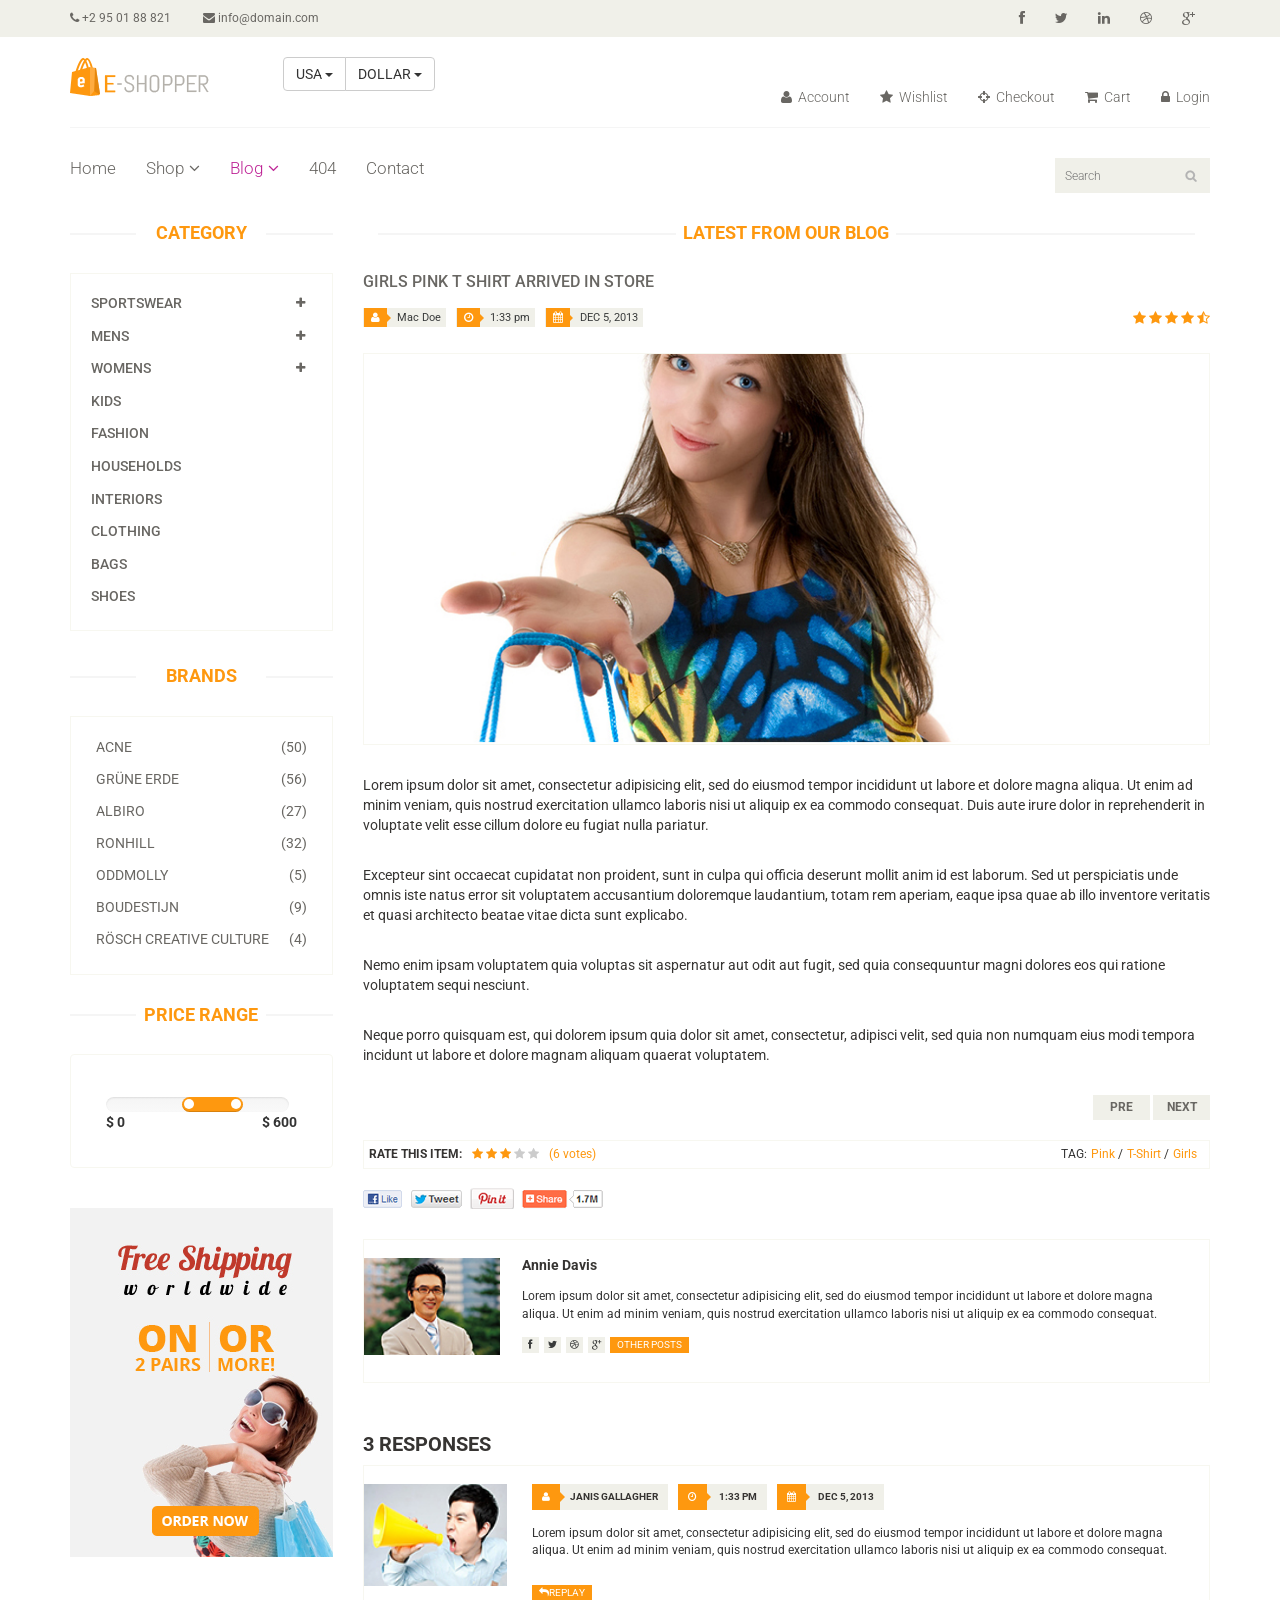
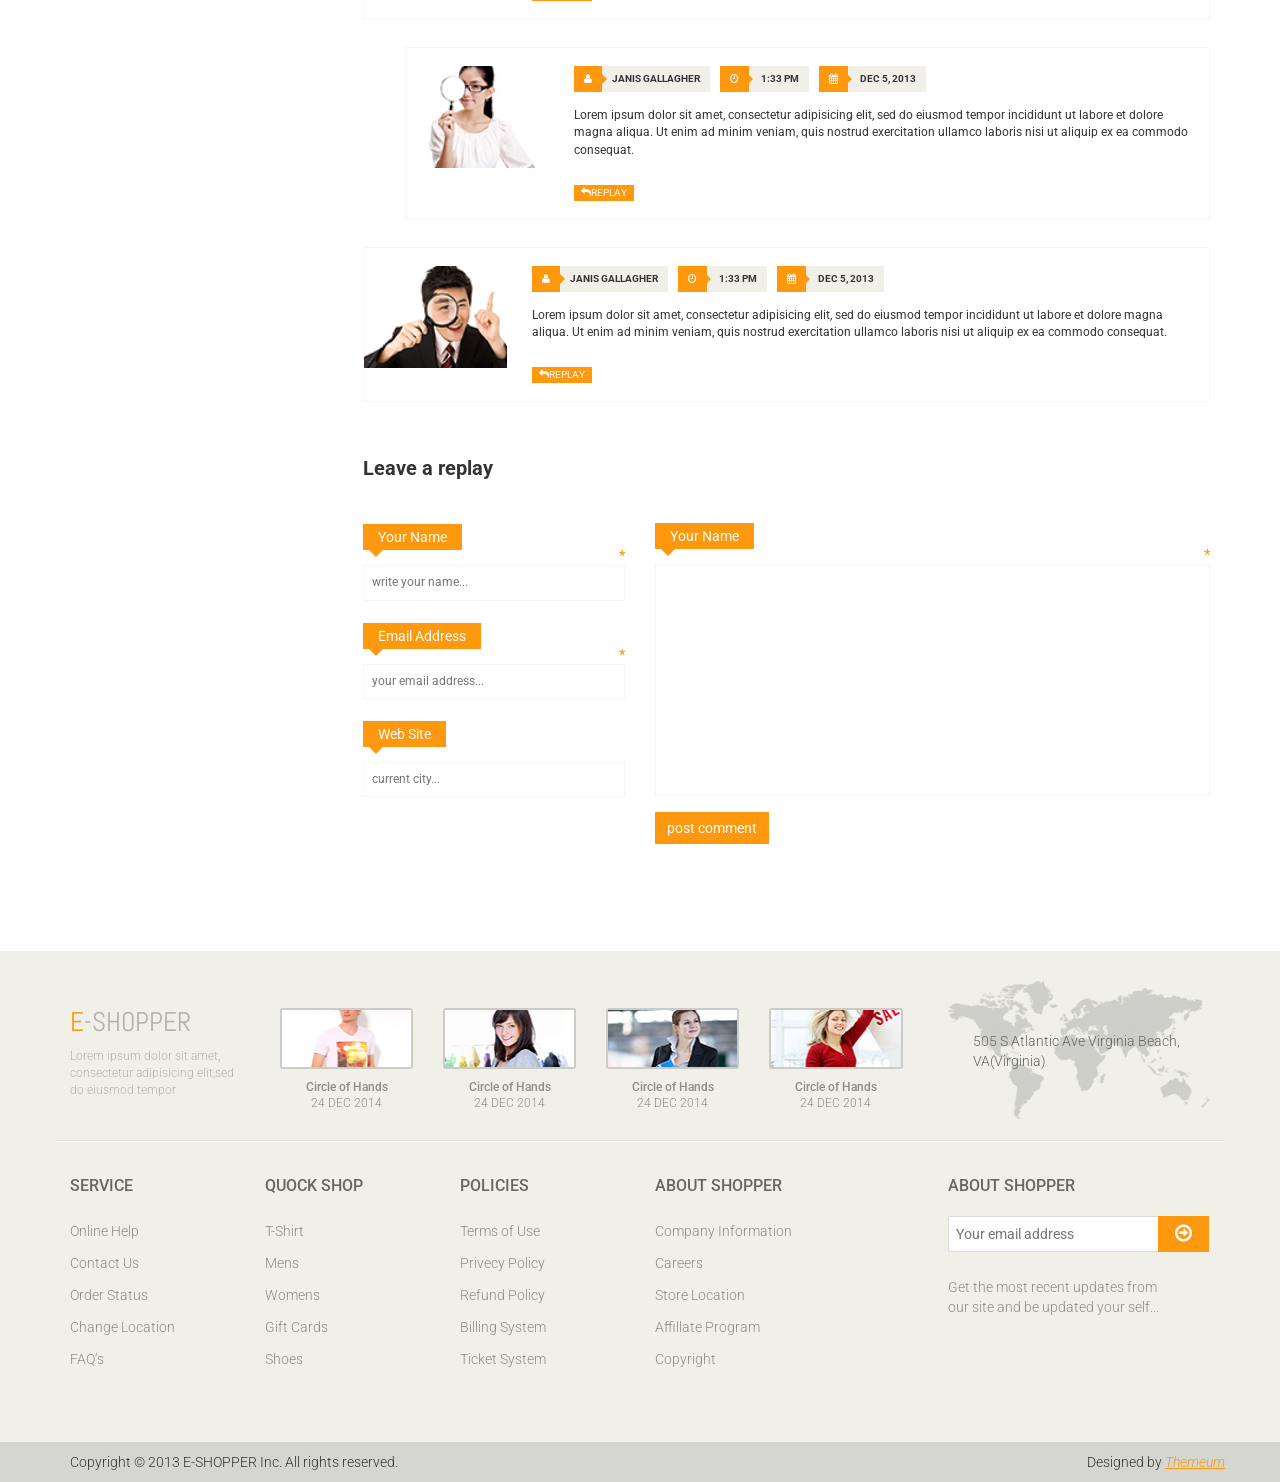
<file: blog-single.html>
<!DOCTYPE html>
<html lang="en">
<head>
    <meta charset="utf-8">
    <meta name="viewport" content="width=device-width, initial-scale=1.0">
    <meta name="description" content="">
    <meta name="author" content="">
    <title>Blog Single | E-Shopper</title>
    <link href="css/bootstrap.min.css" rel="stylesheet">
    <link href="css/font-awesome.min.css" rel="stylesheet">
    <link href="css/prettyPhoto.css" rel="stylesheet">
    <link href="css/price-range.css" rel="stylesheet">
    <link href="css/animate.css" rel="stylesheet">
	<link href="css/main.css" rel="stylesheet">
	<link href="css/responsive.css" rel="stylesheet">
    <!--[if lt IE 9]>
    <script src="js/html5shiv.js"></script>
    <script src="js/respond.min.js"></script>
    <![endif]-->       
    <link rel="shortcut icon" href="images/ico/favicon.ico">
    <link rel="apple-touch-icon-precomposed" sizes="144x144" href="images/ico/apple-touch-icon-144-precomposed.png">
    <link rel="apple-touch-icon-precomposed" sizes="114x114" href="images/ico/apple-touch-icon-114-precomposed.png">
    <link rel="apple-touch-icon-precomposed" sizes="72x72" href="images/ico/apple-touch-icon-72-precomposed.png">
    <link rel="apple-touch-icon-precomposed" href="images/ico/apple-touch-icon-57-precomposed.png">
</head><!--/head-->

<body>
	<header id="header"><!--header-->
		<div class="header_top"><!--header_top-->
			<div class="container">
				<div class="row">
					<div class="col-sm-6">
						<div class="contactinfo">
							<ul class="nav nav-pills">
								<li><a href=""><i class="fa fa-phone"></i> +2 95 01 88 821</a></li>
								<li><a href=""><i class="fa fa-envelope"></i> info@domain.com</a></li>
							</ul>
						</div>
					</div>
					<div class="col-sm-6">
						<div class="social-icons pull-right">
							<ul class="nav navbar-nav">
								<li><a href=""><i class="fa fa-facebook"></i></a></li>
								<li><a href=""><i class="fa fa-twitter"></i></a></li>
								<li><a href=""><i class="fa fa-linkedin"></i></a></li>
								<li><a href=""><i class="fa fa-dribbble"></i></a></li>
								<li><a href=""><i class="fa fa-google-plus"></i></a></li>
							</ul>
						</div>
					</div>
				</div>
			</div>
		</div><!--/header_top-->
		
		<div class="header-middle"><!--header-middle-->
			<div class="container">
				<div class="row">
					<div class="col-sm-4">
						<div class="logo pull-left">
							<a href="index.html"><img src="images/home/logo.png" alt="" /></a>
						</div>
						<div class="btn-group pull-right">
							<div class="btn-group">
								<button type="button" class="btn btn-default dropdown-toggle usa" data-toggle="dropdown">
									USA
									<span class="caret"></span>
								</button>
								<ul class="dropdown-menu">
									<li><a href="">Canada</a></li>
									<li><a href="">UK</a></li>
								</ul>
							</div>
							
							<div class="btn-group">
								<button type="button" class="btn btn-default dropdown-toggle usa" data-toggle="dropdown">
									DOLLAR
									<span class="caret"></span>
								</button>
								<ul class="dropdown-menu">
									<li><a href="">Canadian Dollar</a></li>
									<li><a href="">Pound</a></li>
								</ul>
							</div>
						</div>
					</div>
					<div class="col-sm-8">
						<div class="shop-menu pull-right">
							<ul class="nav navbar-nav">
								<li><a href=""><i class="fa fa-user"></i> Account</a></li>
								<li><a href=""><i class="fa fa-star"></i> Wishlist</a></li>
								<li><a href="checkout.html"><i class="fa fa-crosshairs"></i> Checkout</a></li>
								<li><a href="cart.html"><i class="fa fa-shopping-cart"></i> Cart</a></li>
								<li><a href="login.html"><i class="fa fa-lock"></i> Login</a></li>
							</ul>
						</div>
					</div>
				</div>
			</div>
		</div><!--/header-middle-->
	
		<div class="header-bottom"><!--header-bottom-->
			<div class="container">
				<div class="row">
					<div class="col-sm-9">
						<div class="navbar-header">
							<button type="button" class="navbar-toggle" data-toggle="collapse" data-target=".navbar-collapse">
								<span class="sr-only">Toggle navigation</span>
								<span class="icon-bar"></span>
								<span class="icon-bar"></span>
								<span class="icon-bar"></span>
							</button>
						</div>
						<div class="mainmenu pull-left">
							<ul class="nav navbar-nav collapse navbar-collapse">
								<li><a href="index.html">Home</a></li>
								<li class="dropdown"><a href="#">Shop<i class="fa fa-angle-down"></i></a>
                                    <ul role="menu" class="sub-menu">
                                        <li><a href="shop.html">Products</a></li>
										<li><a href="product-details.html">Product Details</a></li> 
										<li><a href="checkout.html">Checkout</a></li> 
										<li><a href="cart.html">Cart</a></li> 
										<li><a href="login.html">Login</a></li> 
                                    </ul>
                                </li> 
								<li class="dropdown"><a href="#" class="active">Blog<i class="fa fa-angle-down"></i></a>
                                    <ul role="menu" class="sub-menu">
                                        <li><a href="blog.html">Blog List</a></li>
										<li><a href="blog-single.html" class="active">Blog Single</a></li>
                                    </ul>
                                </li> 
								<li><a href="404.html">404</a></li>
								<li><a href="contact-us.html">Contact</a></li>
							</ul>
						</div>
					</div>
					<div class="col-sm-3">
						<div class="search_box pull-right">
							<input type="text" placeholder="Search"/>
						</div>
					</div>
				</div>
			</div>
		</div><!--/header-bottom-->
	</header><!--/header-->
	
	<section>
		<div class="container">
			<div class="row">
				<div class="col-sm-3">
					<div class="left-sidebar">
						<h2>Category</h2>
						<div class="panel-group category-products" id="accordian"><!--category-productsr-->
							<div class="panel panel-default">
								<div class="panel-heading">
									<h4 class="panel-title">
										<a data-toggle="collapse" data-parent="#accordian" href="#sportswear">
											<span class="badge pull-right"><i class="fa fa-plus"></i></span>
											Sportswear
										</a>
									</h4>
								</div>
								<div id="sportswear" class="panel-collapse collapse">
									<div class="panel-body">
										<ul>
											<li><a href="">Nike </a></li>
											<li><a href="">Under Armour </a></li>
											<li><a href="">Adidas </a></li>
											<li><a href="">Puma</a></li>
											<li><a href="">ASICS </a></li>
										</ul>
									</div>
								</div>
							</div>
							<div class="panel panel-default">
								<div class="panel-heading">
									<h4 class="panel-title">
										<a data-toggle="collapse" data-parent="#accordian" href="#mens">
											<span class="badge pull-right"><i class="fa fa-plus"></i></span>
											Mens
										</a>
									</h4>
								</div>
								<div id="mens" class="panel-collapse collapse">
									<div class="panel-body">
										<ul>
											<li><a href="">Fendi</a></li>
											<li><a href="">Guess</a></li>
											<li><a href="">Valentino</a></li>
											<li><a href="">Dior</a></li>
											<li><a href="">Versace</a></li>
											<li><a href="">Armani</a></li>
											<li><a href="">Prada</a></li>
											<li><a href="">Dolce and Gabbana</a></li>
											<li><a href="">Chanel</a></li>
											<li><a href="">Gucci</a></li>
										</ul>
									</div>
								</div>
							</div>
							
							<div class="panel panel-default">
								<div class="panel-heading">
									<h4 class="panel-title">
										<a data-toggle="collapse" data-parent="#accordian" href="#womens">
											<span class="badge pull-right"><i class="fa fa-plus"></i></span>
											Womens
										</a>
									</h4>
								</div>
								<div id="womens" class="panel-collapse collapse">
									<div class="panel-body">
										<ul>
											<li><a href="">Fendi</a></li>
											<li><a href="">Guess</a></li>
											<li><a href="">Valentino</a></li>
											<li><a href="">Dior</a></li>
											<li><a href="">Versace</a></li>
										</ul>
									</div>
								</div>
							</div>
							<div class="panel panel-default">
								<div class="panel-heading">
									<h4 class="panel-title"><a href="#">Kids</a></h4>
								</div>
							</div>
							<div class="panel panel-default">
								<div class="panel-heading">
									<h4 class="panel-title"><a href="#">Fashion</a></h4>
								</div>
							</div>
							<div class="panel panel-default">
								<div class="panel-heading">
									<h4 class="panel-title"><a href="#">Households</a></h4>
								</div>
							</div>
							<div class="panel panel-default">
								<div class="panel-heading">
									<h4 class="panel-title"><a href="#">Interiors</a></h4>
								</div>
							</div>
							<div class="panel panel-default">
								<div class="panel-heading">
									<h4 class="panel-title"><a href="#">Clothing</a></h4>
								</div>
							</div>
							<div class="panel panel-default">
								<div class="panel-heading">
									<h4 class="panel-title"><a href="#">Bags</a></h4>
								</div>
							</div>
							<div class="panel panel-default">
								<div class="panel-heading">
									<h4 class="panel-title"><a href="#">Shoes</a></h4>
								</div>
							</div>
						</div><!--/category-products-->
					
						<div class="brands_products"><!--brands_products-->
							<h2>Brands</h2>
							<div class="brands-name">
								<ul class="nav nav-pills nav-stacked">
									<li><a href=""> <span class="pull-right">(50)</span>Acne</a></li>
									<li><a href=""> <span class="pull-right">(56)</span>Grüne Erde</a></li>
									<li><a href=""> <span class="pull-right">(27)</span>Albiro</a></li>
									<li><a href=""> <span class="pull-right">(32)</span>Ronhill</a></li>
									<li><a href=""> <span class="pull-right">(5)</span>Oddmolly</a></li>
									<li><a href=""> <span class="pull-right">(9)</span>Boudestijn</a></li>
									<li><a href=""> <span class="pull-right">(4)</span>Rösch creative culture</a></li>
								</ul>
							</div>
						</div><!--/brands_products-->
						
						<div class="price-range"><!--price-range-->
							<h2>Price Range</h2>
							<div class="well">
								 <input type="text" class="span2" value="" data-slider-min="0" data-slider-max="600" data-slider-step="5" data-slider-value="[250,450]" id="sl2" ><br />
								 <b>$ 0</b> <b class="pull-right">$ 600</b>
							</div>
						</div><!--/price-range-->
						
						<div class="shipping text-center"><!--shipping-->
							<img src="images/home/shipping.jpg" alt="" />
						</div><!--/shipping-->
					</div>
				</div>
				<div class="col-sm-9">
					<div class="blog-post-area">
						<h2 class="title text-center">Latest From our Blog</h2>
						<div class="single-blog-post">
							<h3>Girls Pink T Shirt arrived in store</h3>
							<div class="post-meta">
								<ul>
									<li><i class="fa fa-user"></i> Mac Doe</li>
									<li><i class="fa fa-clock-o"></i> 1:33 pm</li>
									<li><i class="fa fa-calendar"></i> DEC 5, 2013</li>
								</ul>
								<span>
									<i class="fa fa-star"></i>
									<i class="fa fa-star"></i>
									<i class="fa fa-star"></i>
									<i class="fa fa-star"></i>
									<i class="fa fa-star-half-o"></i>
								</span>
							</div>
							<a href="">
								<img src="images/blog/blog-one.jpg" alt="">
							</a>
							<p>
								Lorem ipsum dolor sit amet, consectetur adipisicing elit, sed do eiusmod tempor incididunt ut labore et dolore magna aliqua. Ut enim ad minim veniam, quis nostrud exercitation ullamco laboris nisi ut aliquip ex ea commodo consequat. Duis aute irure dolor in reprehenderit in voluptate velit esse cillum dolore eu fugiat nulla pariatur.</p> <br>

							<p>
								Excepteur sint occaecat cupidatat non proident, sunt in culpa qui officia deserunt mollit anim id est laborum. Sed ut perspiciatis unde omnis iste natus error sit voluptatem accusantium doloremque laudantium, totam rem aperiam, eaque ipsa quae ab illo inventore veritatis et quasi architecto beatae vitae dicta sunt explicabo.</p> <br>

							<p>
								Nemo enim ipsam voluptatem quia voluptas sit aspernatur aut odit aut fugit, sed quia consequuntur magni dolores eos qui ratione voluptatem sequi nesciunt.</p> <br>

							<p>
								Neque porro quisquam est, qui dolorem ipsum quia dolor sit amet, consectetur, adipisci velit, sed quia non numquam eius modi tempora incidunt ut labore et dolore magnam aliquam quaerat voluptatem.
							</p>
							<div class="pager-area">
								<ul class="pager pull-right">
									<li><a href="#">Pre</a></li>
									<li><a href="#">Next</a></li>
								</ul>
							</div>
						</div>
					</div><!--/blog-post-area-->

					<div class="rating-area">
						<ul class="ratings">
							<li class="rate-this">Rate this item:</li>
							<li>
								<i class="fa fa-star color"></i>
								<i class="fa fa-star color"></i>
								<i class="fa fa-star color"></i>
								<i class="fa fa-star"></i>
								<i class="fa fa-star"></i>
							</li>
							<li class="color">(6 votes)</li>
						</ul>
						<ul class="tag">
							<li>TAG:</li>
							<li><a class="color" href="">Pink <span>/</span></a></li>
							<li><a class="color" href="">T-Shirt <span>/</span></a></li>
							<li><a class="color" href="">Girls</a></li>
						</ul>
					</div><!--/rating-area-->

					<div class="socials-share">
						<a href=""><img src="images/blog/socials.png" alt=""></a>
					</div><!--/socials-share-->

					<div class="media commnets">
						<a class="pull-left" href="#">
							<img class="media-object" src="images/blog/man-one.jpg" alt="">
						</a>
						<div class="media-body">
							<h4 class="media-heading">Annie Davis</h4>
							<p>Lorem ipsum dolor sit amet, consectetur adipisicing elit, sed do eiusmod tempor incididunt ut labore et dolore magna aliqua.  Ut enim ad minim veniam, quis nostrud exercitation ullamco laboris nisi ut aliquip ex ea commodo consequat.</p>
							<div class="blog-socials">
								<ul>
									<li><a href=""><i class="fa fa-facebook"></i></a></li>
									<li><a href=""><i class="fa fa-twitter"></i></a></li>
									<li><a href=""><i class="fa fa-dribbble"></i></a></li>
									<li><a href=""><i class="fa fa-google-plus"></i></a></li>
								</ul>
								<a class="btn btn-primary" href="">Other Posts</a>
							</div>
						</div>
					</div><!--Comments-->
					<div class="response-area">
						<h2>3 RESPONSES</h2>
						<ul class="media-list">
							<li class="media">
								
								<a class="pull-left" href="#">
									<img class="media-object" src="images/blog/man-two.jpg" alt="">
								</a>
								<div class="media-body">
									<ul class="sinlge-post-meta">
										<li><i class="fa fa-user"></i>Janis Gallagher</li>
										<li><i class="fa fa-clock-o"></i> 1:33 pm</li>
										<li><i class="fa fa-calendar"></i> DEC 5, 2013</li>
									</ul>
									<p>Lorem ipsum dolor sit amet, consectetur adipisicing elit, sed do eiusmod tempor incididunt ut labore et dolore magna aliqua.  Ut enim ad minim veniam, quis nostrud exercitation ullamco laboris nisi ut aliquip ex ea commodo consequat.</p>
									<a class="btn btn-primary" href=""><i class="fa fa-reply"></i>Replay</a>
								</div>
							</li>
							<li class="media second-media">
								<a class="pull-left" href="#">
									<img class="media-object" src="images/blog/man-three.jpg" alt="">
								</a>
								<div class="media-body">
									<ul class="sinlge-post-meta">
										<li><i class="fa fa-user"></i>Janis Gallagher</li>
										<li><i class="fa fa-clock-o"></i> 1:33 pm</li>
										<li><i class="fa fa-calendar"></i> DEC 5, 2013</li>
									</ul>
									<p>Lorem ipsum dolor sit amet, consectetur adipisicing elit, sed do eiusmod tempor incididunt ut labore et dolore magna aliqua.  Ut enim ad minim veniam, quis nostrud exercitation ullamco laboris nisi ut aliquip ex ea commodo consequat.</p>
									<a class="btn btn-primary" href=""><i class="fa fa-reply"></i>Replay</a>
								</div>
							</li>
							<li class="media">
								<a class="pull-left" href="#">
									<img class="media-object" src="images/blog/man-four.jpg" alt="">
								</a>
								<div class="media-body">
									<ul class="sinlge-post-meta">
										<li><i class="fa fa-user"></i>Janis Gallagher</li>
										<li><i class="fa fa-clock-o"></i> 1:33 pm</li>
										<li><i class="fa fa-calendar"></i> DEC 5, 2013</li>
									</ul>
									<p>Lorem ipsum dolor sit amet, consectetur adipisicing elit, sed do eiusmod tempor incididunt ut labore et dolore magna aliqua.  Ut enim ad minim veniam, quis nostrud exercitation ullamco laboris nisi ut aliquip ex ea commodo consequat.</p>
									<a class="btn btn-primary" href=""><i class="fa fa-reply"></i>Replay</a>
								</div>
							</li>
						</ul>					
					</div><!--/Response-area-->
					<div class="replay-box">
						<div class="row">
							<div class="col-sm-4">
								<h2>Leave a replay</h2>
								<form>
									<div class="blank-arrow">
										<label>Your Name</label>
									</div>
									<span>*</span>
									<input type="text" placeholder="write your name...">
									<div class="blank-arrow">
										<label>Email Address</label>
									</div>
									<span>*</span>
									<input type="email" placeholder="your email address...">
									<div class="blank-arrow">
										<label>Web Site</label>
									</div>
									<input type="email" placeholder="current city...">
								</form>
							</div>
							<div class="col-sm-8">
								<div class="text-area">
									<div class="blank-arrow">
										<label>Your Name</label>
									</div>
									<span>*</span>
									<textarea name="message" rows="11"></textarea>
									<a class="btn btn-primary" href="">post comment</a>
								</div>
							</div>
						</div>
					</div><!--/Repaly Box-->
				</div>	
			</div>
		</div>
	</section>
	
	<footer id="footer"><!--Footer-->
		<div class="footer-top">
			<div class="container">
				<div class="row">
					<div class="col-sm-2">
						<div class="companyinfo">
							<h2><span>e</span>-shopper</h2>
							<p>Lorem ipsum dolor sit amet, consectetur adipisicing elit,sed do eiusmod tempor</p>
						</div>
					</div>
					<div class="col-sm-7">
						<div class="col-sm-3">
							<div class="video-gallery text-center">
								<a href="#">
									<div class="iframe-img">
										<img src="images/home/iframe1.png" alt="" />
									</div>
									<div class="overlay-icon">
										<i class="fa fa-play-circle-o"></i>
									</div>
								</a>
								<p>Circle of Hands</p>
								<h2>24 DEC 2014</h2>
							</div>
						</div>
						
						<div class="col-sm-3">
							<div class="video-gallery text-center">
								<a href="#">
									<div class="iframe-img">
										<img src="images/home/iframe2.png" alt="" />
									</div>
									<div class="overlay-icon">
										<i class="fa fa-play-circle-o"></i>
									</div>
								</a>
								<p>Circle of Hands</p>
								<h2>24 DEC 2014</h2>
							</div>
						</div>
						
						<div class="col-sm-3">
							<div class="video-gallery text-center">
								<a href="#">
									<div class="iframe-img">
										<img src="images/home/iframe3.png" alt="" />
									</div>
									<div class="overlay-icon">
										<i class="fa fa-play-circle-o"></i>
									</div>
								</a>
								<p>Circle of Hands</p>
								<h2>24 DEC 2014</h2>
							</div>
						</div>
						
						<div class="col-sm-3">
							<div class="video-gallery text-center">
								<a href="#">
									<div class="iframe-img">
										<img src="images/home/iframe4.png" alt="" />
									</div>
									<div class="overlay-icon">
										<i class="fa fa-play-circle-o"></i>
									</div>
								</a>
								<p>Circle of Hands</p>
								<h2>24 DEC 2014</h2>
							</div>
						</div>
					</div>
					<div class="col-sm-3">
						<div class="address">
							<img src="images/home/map.png" alt="" />
							<p>505 S Atlantic Ave Virginia Beach, VA(Virginia)</p>
						</div>
					</div>
				</div>
			</div>
		</div>
		
		<div class="footer-widget">
			<div class="container">
				<div class="row">
					<div class="col-sm-2">
						<div class="single-widget">
							<h2>Service</h2>
							<ul class="nav nav-pills nav-stacked">
								<li><a href="">Online Help</a></li>
								<li><a href="">Contact Us</a></li>
								<li><a href="">Order Status</a></li>
								<li><a href="">Change Location</a></li>
								<li><a href="">FAQ’s</a></li>
							</ul>
						</div>
					</div>
					<div class="col-sm-2">
						<div class="single-widget">
							<h2>Quock Shop</h2>
							<ul class="nav nav-pills nav-stacked">
								<li><a href="">T-Shirt</a></li>
								<li><a href="">Mens</a></li>
								<li><a href="">Womens</a></li>
								<li><a href="">Gift Cards</a></li>
								<li><a href="">Shoes</a></li>
							</ul>
						</div>
					</div>
					<div class="col-sm-2">
						<div class="single-widget">
							<h2>Policies</h2>
							<ul class="nav nav-pills nav-stacked">
								<li><a href="">Terms of Use</a></li>
								<li><a href="">Privecy Policy</a></li>
								<li><a href="">Refund Policy</a></li>
								<li><a href="">Billing System</a></li>
								<li><a href="">Ticket System</a></li>
							</ul>
						</div>
					</div>
					<div class="col-sm-2">
						<div class="single-widget">
							<h2>About Shopper</h2>
							<ul class="nav nav-pills nav-stacked">
								<li><a href="">Company Information</a></li>
								<li><a href="">Careers</a></li>
								<li><a href="">Store Location</a></li>
								<li><a href="">Affillate Program</a></li>
								<li><a href="">Copyright</a></li>
							</ul>
						</div>
					</div>
					<div class="col-sm-3 col-sm-offset-1">
						<div class="single-widget">
							<h2>About Shopper</h2>
							<form action="#" class="searchform">
								<input type="text" placeholder="Your email address" />
								<button type="submit" class="btn btn-default"><i class="fa fa-arrow-circle-o-right"></i></button>
								<p>Get the most recent updates from <br />our site and be updated your self...</p>
							</form>
						</div>
					</div>
					
				</div>
			</div>
		</div>
		
		<div class="footer-bottom">
			<div class="container">
				<div class="row">
					<p class="pull-left">Copyright © 2013 E-SHOPPER Inc. All rights reserved.</p>
					<p class="pull-right">Designed by <span><a target="_blank" href="http://www.themeum.com">Themeum</a></span></p>
				</div>
			</div>
		</div>
		
	</footer><!--/Footer-->
	

  
    <script src="js/jquery.js"></script>
	<script src="js/price-range.js"></script>
	<script src="js/jquery.scrollUp.min.js"></script>
	<script src="js/bootstrap.min.js"></script>
    <script src="js/jquery.prettyPhoto.js"></script>
    <script src="js/main.js"></script>
</body>
</html>
</file>
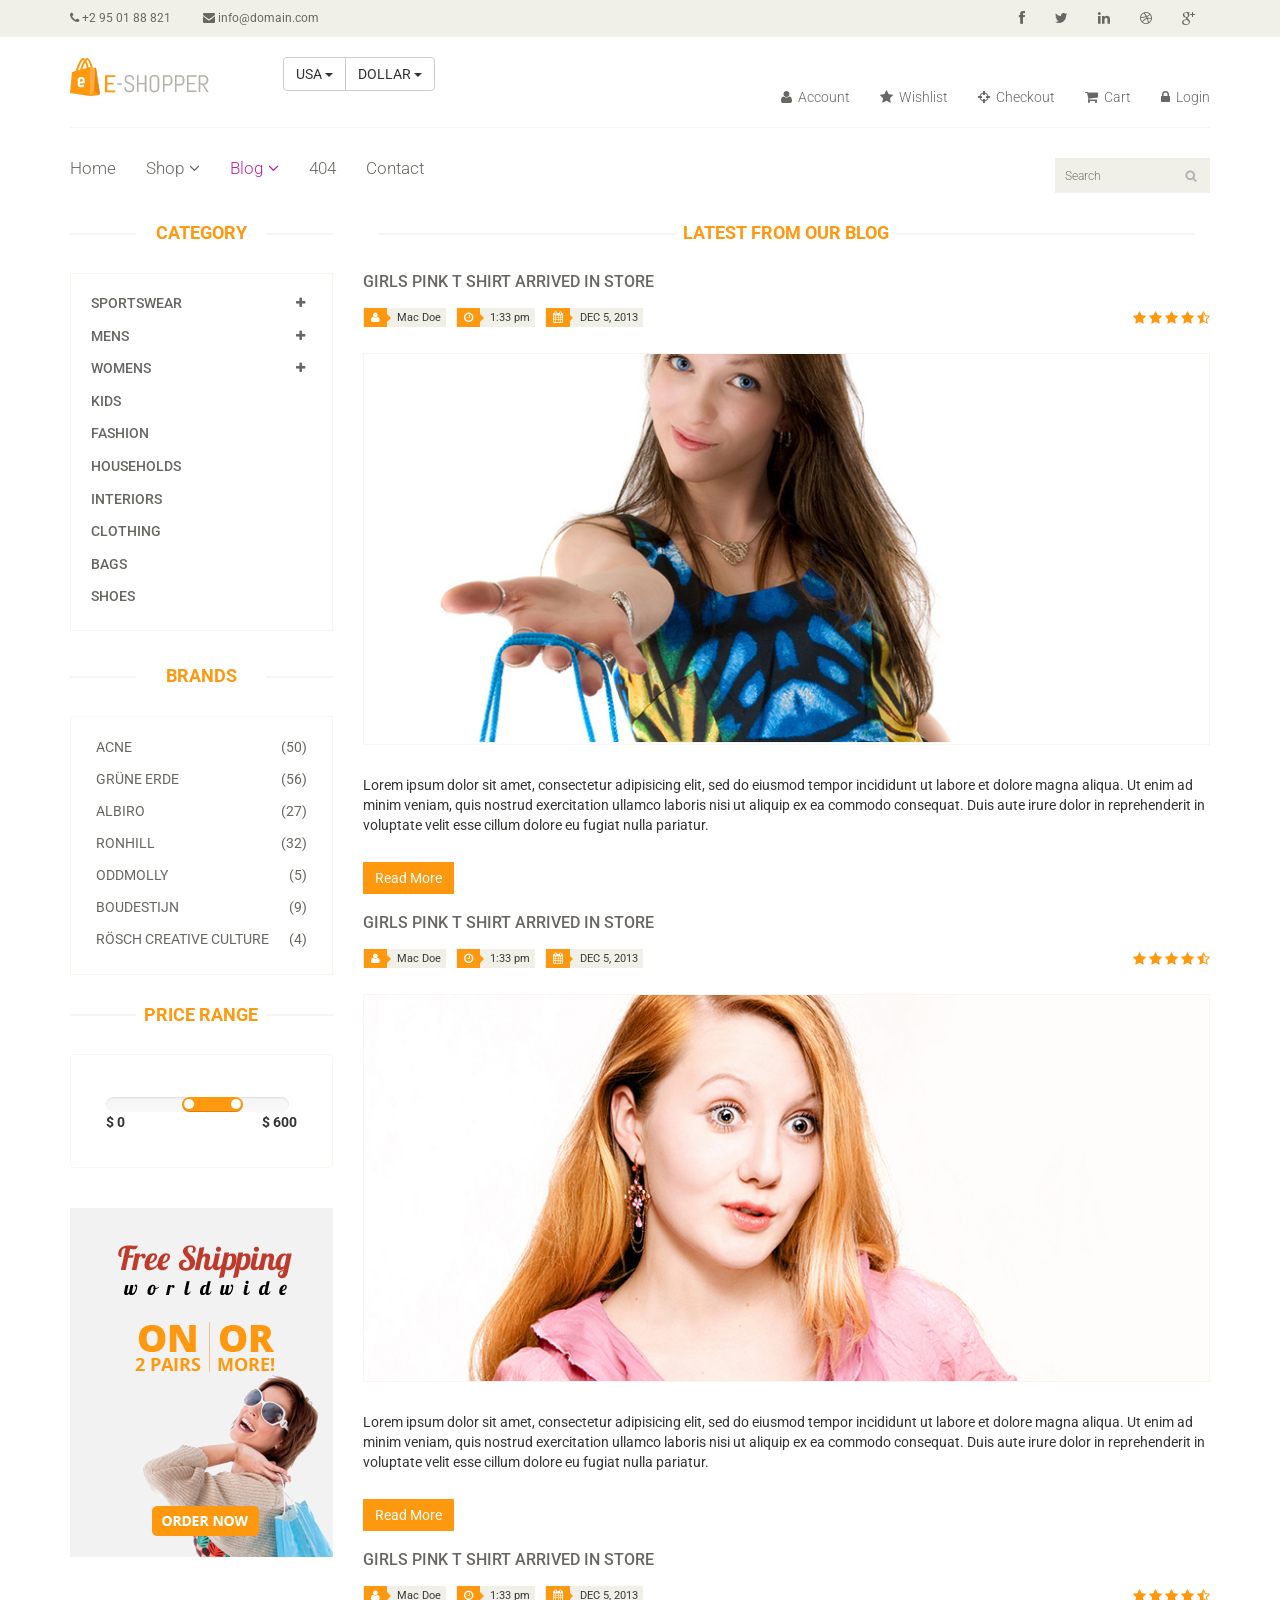
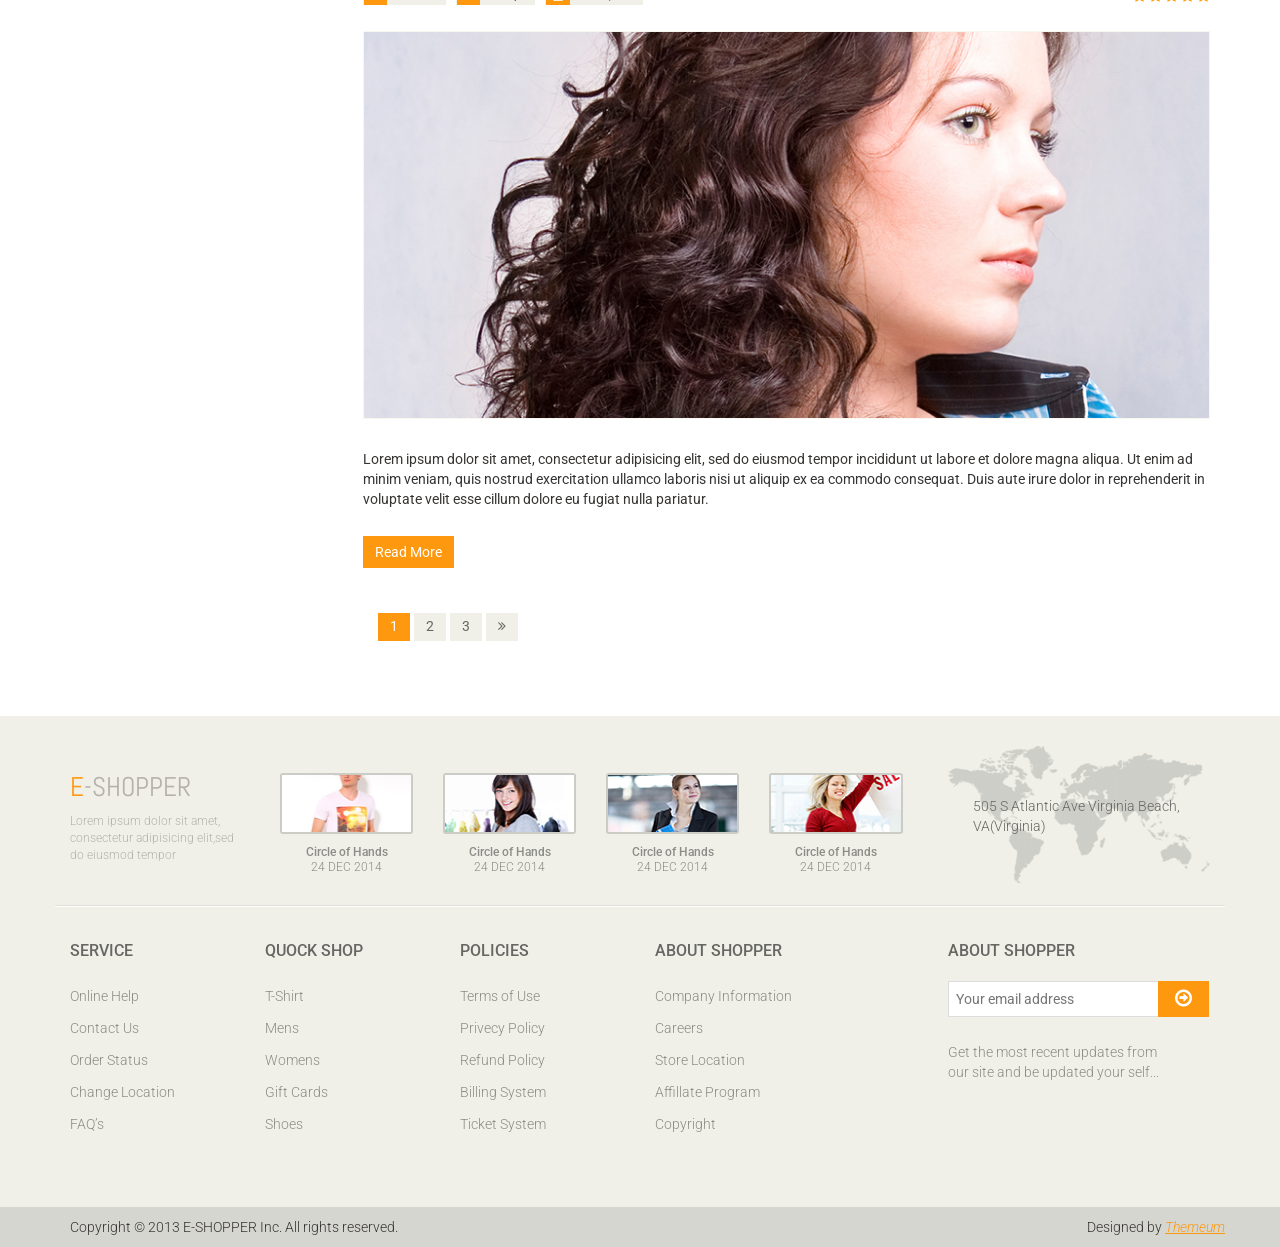
<file: blog.html>
<!DOCTYPE html>
<html lang="en">
<head>
    <meta charset="utf-8">
    <meta name="viewport" content="width=device-width, initial-scale=1.0">
    <meta name="description" content="">
    <meta name="author" content="">
    <title>Blog | E-Shopper</title>
    <link href="css/bootstrap.min.css" rel="stylesheet">
    <link href="css/font-awesome.min.css" rel="stylesheet">
    <link href="css/prettyPhoto.css" rel="stylesheet">
    <link href="css/price-range.css" rel="stylesheet">
    <link href="css/animate.css" rel="stylesheet">
	<link href="css/main.css" rel="stylesheet">
	<link href="css/responsive.css" rel="stylesheet">
    <!--[if lt IE 9]>
    <script src="js/html5shiv.js"></script>
    <script src="js/respond.min.js"></script>
    <![endif]-->       
    <link rel="shortcut icon" href="images/ico/favicon.ico">
    <link rel="apple-touch-icon-precomposed" sizes="144x144" href="images/ico/apple-touch-icon-144-precomposed.png">
    <link rel="apple-touch-icon-precomposed" sizes="114x114" href="images/ico/apple-touch-icon-114-precomposed.png">
    <link rel="apple-touch-icon-precomposed" sizes="72x72" href="images/ico/apple-touch-icon-72-precomposed.png">
    <link rel="apple-touch-icon-precomposed" href="images/ico/apple-touch-icon-57-precomposed.png">
</head><!--/head-->

<body>
	<header id="header"><!--header-->
		<div class="header_top"><!--header_top-->
			<div class="container">
				<div class="row">
					<div class="col-sm-6">
						<div class="contactinfo">
							<ul class="nav nav-pills">
								<li><a href=""><i class="fa fa-phone"></i> +2 95 01 88 821</a></li>
								<li><a href=""><i class="fa fa-envelope"></i> info@domain.com</a></li>
							</ul>
						</div>
					</div>
					<div class="col-sm-6">
						<div class="social-icons pull-right">
							<ul class="nav navbar-nav">
								<li><a href=""><i class="fa fa-facebook"></i></a></li>
								<li><a href=""><i class="fa fa-twitter"></i></a></li>
								<li><a href=""><i class="fa fa-linkedin"></i></a></li>
								<li><a href=""><i class="fa fa-dribbble"></i></a></li>
								<li><a href=""><i class="fa fa-google-plus"></i></a></li>
							</ul>
						</div>
					</div>
				</div>
			</div>
		</div><!--/header_top-->
		
		<div class="header-middle"><!--header-middle-->
			<div class="container">
				<div class="row">
					<div class="col-sm-4">
						<div class="logo pull-left">
							<a href="index.html"><img src="images/home/logo.png" alt="" /></a>
						</div>
						<div class="btn-group pull-right">
							<div class="btn-group">
								<button type="button" class="btn btn-default dropdown-toggle usa" data-toggle="dropdown">
									USA
									<span class="caret"></span>
								</button>
								<ul class="dropdown-menu">
									<li><a href="">Canada</a></li>
									<li><a href="">UK</a></li>
								</ul>
							</div>
							
							<div class="btn-group">
								<button type="button" class="btn btn-default dropdown-toggle usa" data-toggle="dropdown">
									DOLLAR
									<span class="caret"></span>
								</button>
								<ul class="dropdown-menu">
									<li><a href="">Canadian Dollar</a></li>
									<li><a href="">Pound</a></li>
								</ul>
							</div>
						</div>
					</div>
					<div class="col-sm-8">
						<div class="shop-menu pull-right">
							<ul class="nav navbar-nav">
								<li><a href=""><i class="fa fa-user"></i> Account</a></li>
								<li><a href=""><i class="fa fa-star"></i> Wishlist</a></li>
								<li><a href="checkout.html"><i class="fa fa-crosshairs"></i> Checkout</a></li>
								<li><a href="cart.html"><i class="fa fa-shopping-cart"></i> Cart</a></li>
								<li><a href="login.html"><i class="fa fa-lock"></i> Login</a></li>
							</ul>
						</div>
					</div>
				</div>
			</div>
		</div><!--/header-middle-->
	
		<div class="header-bottom"><!--header-bottom-->
			<div class="container">
				<div class="row">
					<div class="col-sm-9">
						<div class="navbar-header">
							<button type="button" class="navbar-toggle" data-toggle="collapse" data-target=".navbar-collapse">
								<span class="sr-only">Toggle navigation</span>
								<span class="icon-bar"></span>
								<span class="icon-bar"></span>
								<span class="icon-bar"></span>
							</button>
						</div>
						<div class="mainmenu pull-left">
							<ul class="nav navbar-nav collapse navbar-collapse">
								<li><a href="index.html">Home</a></li>
								<li class="dropdown"><a href="#">Shop<i class="fa fa-angle-down"></i></a>
                                    <ul role="menu" class="sub-menu">
                                        <li><a href="shop.html">Products</a></li>
										<li><a href="product-details.html">Product Details</a></li> 
										<li><a href="checkout.html">Checkout</a></li> 
										<li><a href="cart.html">Cart</a></li> 
										<li><a href="login.html">Login</a></li> 
                                    </ul>
                                </li> 
								<li class="dropdown"><a href="#" class="active">Blog<i class="fa fa-angle-down"></i></a>
                                    <ul role="menu" class="sub-menu">
                                        <li><a href="blog.html" class="active">Blog List</a></li>
										<li><a href="blog-single.html">Blog Single</a></li>
                                    </ul>
                                </li> 
								<li><a href="404.html">404</a></li>
								<li><a href="contact-us.html">Contact</a></li>
							</ul>
						</div>
					</div>
					<div class="col-sm-3">
						<div class="search_box pull-right">
							<input type="text" placeholder="Search"/>
						</div>
					</div>
				</div>
			</div>
		</div><!--/header-bottom-->
	</header><!--/header-->
	
	<section>
		<div class="container">
			<div class="row">
				<div class="col-sm-3">
					<div class="left-sidebar">
						<h2>Category</h2>
						<div class="panel-group category-products" id="accordian"><!--category-productsr-->
							<div class="panel panel-default">
								<div class="panel-heading">
									<h4 class="panel-title">
										<a data-toggle="collapse" data-parent="#accordian" href="#sportswear">
											<span class="badge pull-right"><i class="fa fa-plus"></i></span>
											Sportswear
										</a>
									</h4>
								</div>
								<div id="sportswear" class="panel-collapse collapse">
									<div class="panel-body">
										<ul>
											<li><a href="">Nike </a></li>
											<li><a href="">Under Armour </a></li>
											<li><a href="">Adidas </a></li>
											<li><a href="">Puma</a></li>
											<li><a href="">ASICS </a></li>
										</ul>
									</div>
								</div>
							</div>
							<div class="panel panel-default">
								<div class="panel-heading">
									<h4 class="panel-title">
										<a data-toggle="collapse" data-parent="#accordian" href="#mens">
											<span class="badge pull-right"><i class="fa fa-plus"></i></span>
											Mens
										</a>
									</h4>
								</div>
								<div id="mens" class="panel-collapse collapse">
									<div class="panel-body">
										<ul>
											<li><a href="">Fendi</a></li>
											<li><a href="">Guess</a></li>
											<li><a href="">Valentino</a></li>
											<li><a href="">Dior</a></li>
											<li><a href="">Versace</a></li>
											<li><a href="">Armani</a></li>
											<li><a href="">Prada</a></li>
											<li><a href="">Dolce and Gabbana</a></li>
											<li><a href="">Chanel</a></li>
											<li><a href="">Gucci</a></li>
										</ul>
									</div>
								</div>
							</div>
							
							<div class="panel panel-default">
								<div class="panel-heading">
									<h4 class="panel-title">
										<a data-toggle="collapse" data-parent="#accordian" href="#womens">
											<span class="badge pull-right"><i class="fa fa-plus"></i></span>
											Womens
										</a>
									</h4>
								</div>
								<div id="womens" class="panel-collapse collapse">
									<div class="panel-body">
										<ul>
											<li><a href="">Fendi</a></li>
											<li><a href="">Guess</a></li>
											<li><a href="">Valentino</a></li>
											<li><a href="">Dior</a></li>
											<li><a href="">Versace</a></li>
										</ul>
									</div>
								</div>
							</div>
							<div class="panel panel-default">
								<div class="panel-heading">
									<h4 class="panel-title"><a href="#">Kids</a></h4>
								</div>
							</div>
							<div class="panel panel-default">
								<div class="panel-heading">
									<h4 class="panel-title"><a href="#">Fashion</a></h4>
								</div>
							</div>
							<div class="panel panel-default">
								<div class="panel-heading">
									<h4 class="panel-title"><a href="#">Households</a></h4>
								</div>
							</div>
							<div class="panel panel-default">
								<div class="panel-heading">
									<h4 class="panel-title"><a href="#">Interiors</a></h4>
								</div>
							</div>
							<div class="panel panel-default">
								<div class="panel-heading">
									<h4 class="panel-title"><a href="#">Clothing</a></h4>
								</div>
							</div>
							<div class="panel panel-default">
								<div class="panel-heading">
									<h4 class="panel-title"><a href="#">Bags</a></h4>
								</div>
							</div>
							<div class="panel panel-default">
								<div class="panel-heading">
									<h4 class="panel-title"><a href="#">Shoes</a></h4>
								</div>
							</div>
						</div><!--/category-products-->
					
						<div class="brands_products"><!--brands_products-->
							<h2>Brands</h2>
							<div class="brands-name">
								<ul class="nav nav-pills nav-stacked">
									<li><a href=""> <span class="pull-right">(50)</span>Acne</a></li>
									<li><a href=""> <span class="pull-right">(56)</span>Grüne Erde</a></li>
									<li><a href=""> <span class="pull-right">(27)</span>Albiro</a></li>
									<li><a href=""> <span class="pull-right">(32)</span>Ronhill</a></li>
									<li><a href=""> <span class="pull-right">(5)</span>Oddmolly</a></li>
									<li><a href=""> <span class="pull-right">(9)</span>Boudestijn</a></li>
									<li><a href=""> <span class="pull-right">(4)</span>Rösch creative culture</a></li>
								</ul>
							</div>
						</div><!--/brands_products-->
						
						<div class="price-range"><!--price-range-->
							<h2>Price Range</h2>
							<div class="well">
								 <input type="text" class="span2" value="" data-slider-min="0" data-slider-max="600" data-slider-step="5" data-slider-value="[250,450]" id="sl2" ><br />
								 <b>$ 0</b> <b class="pull-right">$ 600</b>
							</div>
						</div><!--/price-range-->
						
						<div class="shipping text-center"><!--shipping-->
							<img src="images/home/shipping.jpg" alt="" />
						</div><!--/shipping-->
					</div>
				</div>
				<div class="col-sm-9">
					<div class="blog-post-area">
						<h2 class="title text-center">Latest From our Blog</h2>
						<div class="single-blog-post">
							<h3>Girls Pink T Shirt arrived in store</h3>
							<div class="post-meta">
								<ul>
									<li><i class="fa fa-user"></i> Mac Doe</li>
									<li><i class="fa fa-clock-o"></i> 1:33 pm</li>
									<li><i class="fa fa-calendar"></i> DEC 5, 2013</li>
								</ul>
								<span>
										<i class="fa fa-star"></i>
										<i class="fa fa-star"></i>
										<i class="fa fa-star"></i>
										<i class="fa fa-star"></i>
										<i class="fa fa-star-half-o"></i>
								</span>
							</div>
							<a href="">
								<img src="images/blog/blog-one.jpg" alt="">
							</a>
							<p>Lorem ipsum dolor sit amet, consectetur adipisicing elit, sed do eiusmod tempor incididunt ut labore et dolore magna aliqua. Ut enim ad minim veniam, quis nostrud exercitation ullamco laboris nisi ut aliquip ex ea commodo consequat. Duis aute irure dolor in reprehenderit in voluptate velit esse cillum dolore eu fugiat nulla pariatur.</p>
							<a  class="btn btn-primary" href="">Read More</a>
						</div>
						<div class="single-blog-post">
							<h3>Girls Pink T Shirt arrived in store</h3>
							<div class="post-meta">
								<ul>
									<li><i class="fa fa-user"></i> Mac Doe</li>
									<li><i class="fa fa-clock-o"></i> 1:33 pm</li>
									<li><i class="fa fa-calendar"></i> DEC 5, 2013</li>
								</ul>
								<span>
									<i class="fa fa-star"></i>
									<i class="fa fa-star"></i>
									<i class="fa fa-star"></i>
									<i class="fa fa-star"></i>
									<i class="fa fa-star-half-o"></i>
								</span>
							</div>
							<a href="">
								<img src="images/blog/blog-two.jpg" alt="">
							</a>
							<p>Lorem ipsum dolor sit amet, consectetur adipisicing elit, sed do eiusmod tempor incididunt ut labore et dolore magna aliqua. Ut enim ad minim veniam, quis nostrud exercitation ullamco laboris nisi ut aliquip ex ea commodo consequat. Duis aute irure dolor in reprehenderit in voluptate velit esse cillum dolore eu fugiat nulla pariatur.</p>
							<a  class="btn btn-primary" href="">Read More</a>
						</div>
						<div class="single-blog-post">
							<h3>Girls Pink T Shirt arrived in store</h3>
							<div class="post-meta">
								<ul>
									<li><i class="fa fa-user"></i> Mac Doe</li>
									<li><i class="fa fa-clock-o"></i> 1:33 pm</li>
									<li><i class="fa fa-calendar"></i> DEC 5, 2013</li>
								</ul>
								<span>
									<i class="fa fa-star"></i>
									<i class="fa fa-star"></i>
									<i class="fa fa-star"></i>
									<i class="fa fa-star"></i>
									<i class="fa fa-star-half-o"></i>
								</span>
							</div>
							<a href="">
								<img src="images/blog/blog-three.jpg" alt="">
							</a>
							<p>Lorem ipsum dolor sit amet, consectetur adipisicing elit, sed do eiusmod tempor incididunt ut labore et dolore magna aliqua. Ut enim ad minim veniam, quis nostrud exercitation ullamco laboris nisi ut aliquip ex ea commodo consequat. Duis aute irure dolor in reprehenderit in voluptate velit esse cillum dolore eu fugiat nulla pariatur.</p>
							<a  class="btn btn-primary" href="">Read More</a>
						</div>
						<div class="pagination-area">
							<ul class="pagination">
								<li><a href="" class="active">1</a></li>
								<li><a href="">2</a></li>
								<li><a href="">3</a></li>
								<li><a href=""><i class="fa fa-angle-double-right"></i></a></li>
							</ul>
						</div>
					</div>
				</div>
			</div>
		</div>
	</section>
	
	<footer id="footer"><!--Footer-->
		<div class="footer-top">
			<div class="container">
				<div class="row">
					<div class="col-sm-2">
						<div class="companyinfo">
							<h2><span>e</span>-shopper</h2>
							<p>Lorem ipsum dolor sit amet, consectetur adipisicing elit,sed do eiusmod tempor</p>
						</div>
					</div>
					<div class="col-sm-7">
						<div class="col-sm-3">
							<div class="video-gallery text-center">
								<a href="#">
									<div class="iframe-img">
										<img src="images/home/iframe1.png" alt="" />
									</div>
									<div class="overlay-icon">
										<i class="fa fa-play-circle-o"></i>
									</div>
								</a>
								<p>Circle of Hands</p>
								<h2>24 DEC 2014</h2>
							</div>
						</div>
						
						<div class="col-sm-3">
							<div class="video-gallery text-center">
								<a href="#">
									<div class="iframe-img">
										<img src="images/home/iframe2.png" alt="" />
									</div>
									<div class="overlay-icon">
										<i class="fa fa-play-circle-o"></i>
									</div>
								</a>
								<p>Circle of Hands</p>
								<h2>24 DEC 2014</h2>
							</div>
						</div>
						
						<div class="col-sm-3">
							<div class="video-gallery text-center">
								<a href="#">
									<div class="iframe-img">
										<img src="images/home/iframe3.png" alt="" />
									</div>
									<div class="overlay-icon">
										<i class="fa fa-play-circle-o"></i>
									</div>
								</a>
								<p>Circle of Hands</p>
								<h2>24 DEC 2014</h2>
							</div>
						</div>
						
						<div class="col-sm-3">
							<div class="video-gallery text-center">
								<a href="#">
									<div class="iframe-img">
										<img src="images/home/iframe4.png" alt="" />
									</div>
									<div class="overlay-icon">
										<i class="fa fa-play-circle-o"></i>
									</div>
								</a>
								<p>Circle of Hands</p>
								<h2>24 DEC 2014</h2>
							</div>
						</div>
					</div>
					<div class="col-sm-3">
						<div class="address">
							<img src="images/home/map.png" alt="" />
							<p>505 S Atlantic Ave Virginia Beach, VA(Virginia)</p>
						</div>
					</div>
				</div>
			</div>
		</div>
		
		<div class="footer-widget">
			<div class="container">
				<div class="row">
					<div class="col-sm-2">
						<div class="single-widget">
							<h2>Service</h2>
							<ul class="nav nav-pills nav-stacked">
								<li><a href="">Online Help</a></li>
								<li><a href="">Contact Us</a></li>
								<li><a href="">Order Status</a></li>
								<li><a href="">Change Location</a></li>
								<li><a href="">FAQ’s</a></li>
							</ul>
						</div>
					</div>
					<div class="col-sm-2">
						<div class="single-widget">
							<h2>Quock Shop</h2>
							<ul class="nav nav-pills nav-stacked">
								<li><a href="">T-Shirt</a></li>
								<li><a href="">Mens</a></li>
								<li><a href="">Womens</a></li>
								<li><a href="">Gift Cards</a></li>
								<li><a href="">Shoes</a></li>
							</ul>
						</div>
					</div>
					<div class="col-sm-2">
						<div class="single-widget">
							<h2>Policies</h2>
							<ul class="nav nav-pills nav-stacked">
								<li><a href="">Terms of Use</a></li>
								<li><a href="">Privecy Policy</a></li>
								<li><a href="">Refund Policy</a></li>
								<li><a href="">Billing System</a></li>
								<li><a href="">Ticket System</a></li>
							</ul>
						</div>
					</div>
					<div class="col-sm-2">
						<div class="single-widget">
							<h2>About Shopper</h2>
							<ul class="nav nav-pills nav-stacked">
								<li><a href="">Company Information</a></li>
								<li><a href="">Careers</a></li>
								<li><a href="">Store Location</a></li>
								<li><a href="">Affillate Program</a></li>
								<li><a href="">Copyright</a></li>
							</ul>
						</div>
					</div>
					<div class="col-sm-3 col-sm-offset-1">
						<div class="single-widget">
							<h2>About Shopper</h2>
							<form action="#" class="searchform">
								<input type="text" placeholder="Your email address" />
								<button type="submit" class="btn btn-default"><i class="fa fa-arrow-circle-o-right"></i></button>
								<p>Get the most recent updates from <br />our site and be updated your self...</p>
							</form>
						</div>
					</div>
					
				</div>
			</div>
		</div>
		
		<div class="footer-bottom">
			<div class="container">
				<div class="row">
					<p class="pull-left">Copyright © 2013 E-SHOPPER Inc. All rights reserved.</p>
					<p class="pull-right">Designed by <span><a target="_blank" href="http://www.themeum.com">Themeum</a></span></p>
				</div>
			</div>
		</div>
		
	</footer><!--/Footer-->
	

  
    <script src="js/jquery.js"></script>
	<script src="js/price-range.js"></script>
	<script src="js/jquery.scrollUp.min.js"></script>
	<script src="js/bootstrap.min.js"></script>
    <script src="js/jquery.prettyPhoto.js"></script>
    <script src="js/main.js"></script>
</body>
</html>
</file>
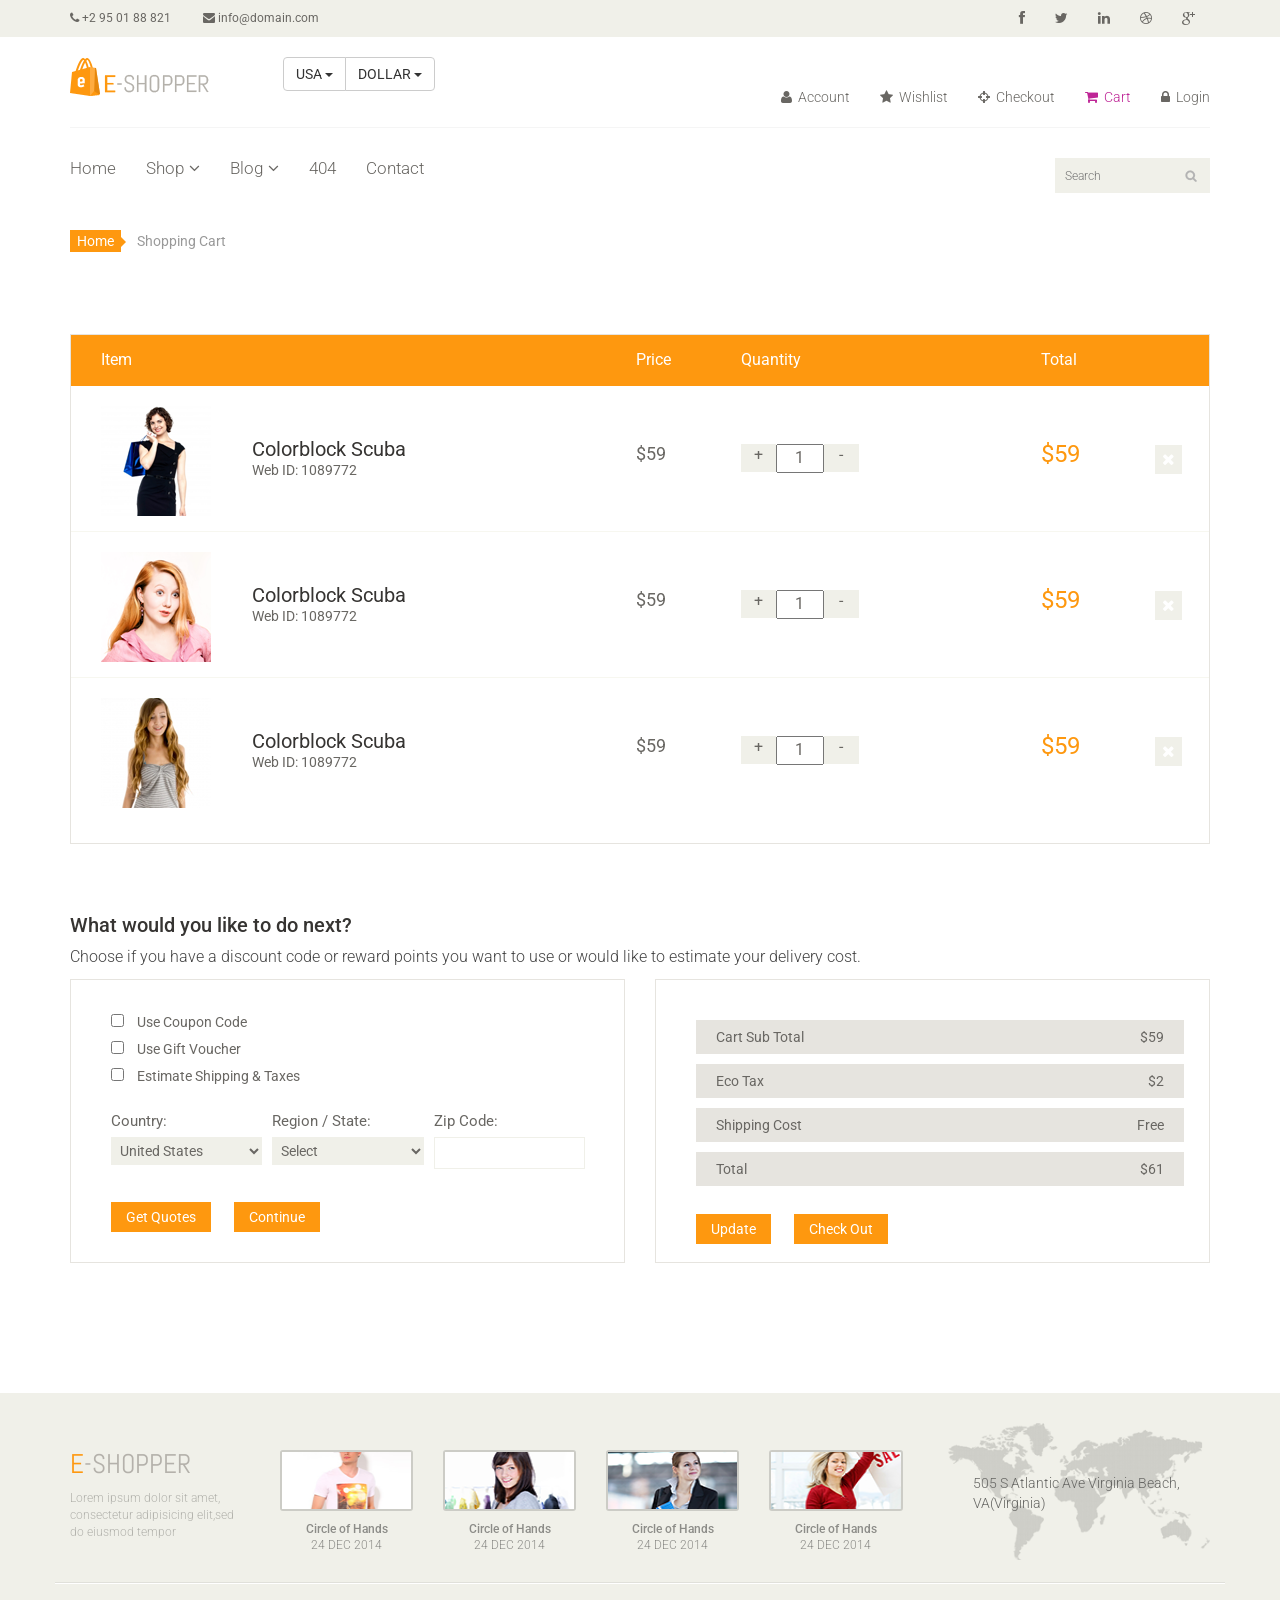
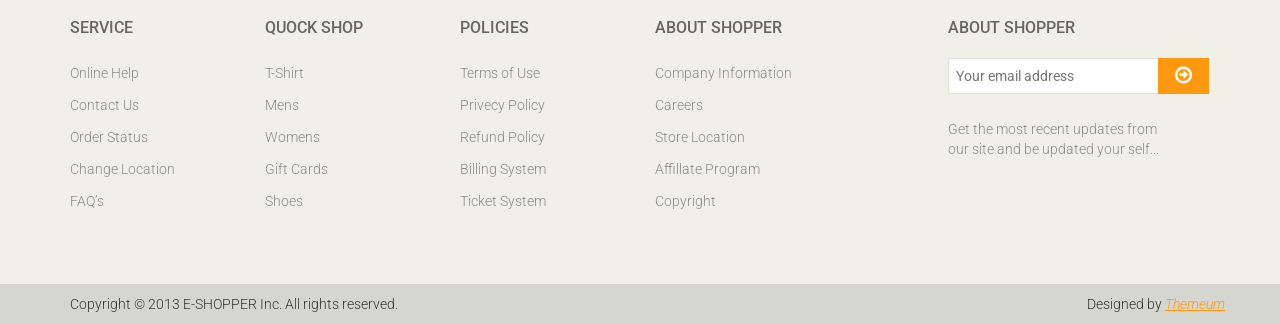
<file: cart.html>
<!DOCTYPE html>
<html lang="en">
<head>
    <meta charset="utf-8">
    <meta name="viewport" content="width=device-width, initial-scale=1.0">
    <meta name="description" content="">
    <meta name="author" content="">
    <title>Cart | E-Shopper</title>
    <link href="css/bootstrap.min.css" rel="stylesheet">
    <link href="css/font-awesome.min.css" rel="stylesheet">
    <link href="css/prettyPhoto.css" rel="stylesheet">
    <link href="css/price-range.css" rel="stylesheet">
    <link href="css/animate.css" rel="stylesheet">
	<link href="css/main.css" rel="stylesheet">
	<link href="css/responsive.css" rel="stylesheet">
    <!--[if lt IE 9]>
    <script src="js/html5shiv.js"></script>
    <script src="js/respond.min.js"></script>
    <![endif]-->       
    <link rel="shortcut icon" href="images/ico/favicon.ico">
    <link rel="apple-touch-icon-precomposed" sizes="144x144" href="images/ico/apple-touch-icon-144-precomposed.png">
    <link rel="apple-touch-icon-precomposed" sizes="114x114" href="images/ico/apple-touch-icon-114-precomposed.png">
    <link rel="apple-touch-icon-precomposed" sizes="72x72" href="images/ico/apple-touch-icon-72-precomposed.png">
    <link rel="apple-touch-icon-precomposed" href="images/ico/apple-touch-icon-57-precomposed.png">
</head><!--/head-->

<body>
	<header id="header"><!--header-->
		<div class="header_top"><!--header_top-->
			<div class="container">
				<div class="row">
					<div class="col-sm-6">
						<div class="contactinfo">
							<ul class="nav nav-pills">
								<li><a href=""><i class="fa fa-phone"></i> +2 95 01 88 821</a></li>
								<li><a href=""><i class="fa fa-envelope"></i> info@domain.com</a></li>
							</ul>
						</div>
					</div>
					<div class="col-sm-6">
						<div class="social-icons pull-right">
							<ul class="nav navbar-nav">
								<li><a href=""><i class="fa fa-facebook"></i></a></li>
								<li><a href=""><i class="fa fa-twitter"></i></a></li>
								<li><a href=""><i class="fa fa-linkedin"></i></a></li>
								<li><a href=""><i class="fa fa-dribbble"></i></a></li>
								<li><a href=""><i class="fa fa-google-plus"></i></a></li>
							</ul>
						</div>
					</div>
				</div>
			</div>
		</div><!--/header_top-->
		
		<div class="header-middle"><!--header-middle-->
			<div class="container">
				<div class="row">
					<div class="col-sm-4">
						<div class="logo pull-left">
							<a href="index.html"><img src="images/home/logo.png" alt="" /></a>
						</div>
						<div class="btn-group pull-right">
							<div class="btn-group">
								<button type="button" class="btn btn-default dropdown-toggle usa" data-toggle="dropdown">
									USA
									<span class="caret"></span>
								</button>
								<ul class="dropdown-menu">
									<li><a href="">Canada</a></li>
									<li><a href="">UK</a></li>
								</ul>
							</div>
							
							<div class="btn-group">
								<button type="button" class="btn btn-default dropdown-toggle usa" data-toggle="dropdown">
									DOLLAR
									<span class="caret"></span>
								</button>
								<ul class="dropdown-menu">
									<li><a href="">Canadian Dollar</a></li>
									<li><a href="">Pound</a></li>
								</ul>
							</div>
						</div>
					</div>
					<div class="col-sm-8">
						<div class="shop-menu pull-right">
							<ul class="nav navbar-nav">
								<li><a href=""><i class="fa fa-user"></i> Account</a></li>
								<li><a href=""><i class="fa fa-star"></i> Wishlist</a></li>
								<li><a href="checkout.html"><i class="fa fa-crosshairs"></i> Checkout</a></li>
								<li><a href="cart.html" class="active"><i class="fa fa-shopping-cart"></i> Cart</a></li>
								<li><a href="login.html"><i class="fa fa-lock"></i> Login</a></li>
							</ul>
						</div>
					</div>
				</div>
			</div>
		</div><!--/header-middle-->
	
		<div class="header-bottom"><!--header-bottom-->
			<div class="container">
				<div class="row">
					<div class="col-sm-9">
						<div class="navbar-header">
							<button type="button" class="navbar-toggle" data-toggle="collapse" data-target=".navbar-collapse">
								<span class="sr-only">Toggle navigation</span>
								<span class="icon-bar"></span>
								<span class="icon-bar"></span>
								<span class="icon-bar"></span>
							</button>
						</div>
						<div class="mainmenu pull-left">
							<ul class="nav navbar-nav collapse navbar-collapse">
								<li><a href="index.html">Home</a></li>
								<li class="dropdown"><a href="#">Shop<i class="fa fa-angle-down"></i></a>
                                    <ul role="menu" class="sub-menu">
                                        <li><a href="shop.html">Products</a></li>
										<li><a href="product-details.html">Product Details</a></li> 
										<li><a href="checkout.html">Checkout</a></li> 
										<li><a href="cart.html" class="active">Cart</a></li> 
										<li><a href="login.html">Login</a></li> 
                                    </ul>
                                </li> 
								<li class="dropdown"><a href="#">Blog<i class="fa fa-angle-down"></i></a>
                                    <ul role="menu" class="sub-menu">
                                        <li><a href="blog.html">Blog List</a></li>
										<li><a href="blog-single.html">Blog Single</a></li>
                                    </ul>
                                </li> 
								<li><a href="404.html">404</a></li>
								<li><a href="contact-us.html">Contact</a></li>
							</ul>
						</div>
					</div>
					<div class="col-sm-3">
						<div class="search_box pull-right">
							<input type="text" placeholder="Search"/>
						</div>
					</div>
				</div>
			</div>
		</div><!--/header-bottom-->
	</header><!--/header-->

	<section id="cart_items">
		<div class="container">
			<div class="breadcrumbs">
				<ol class="breadcrumb">
				  <li><a href="#">Home</a></li>
				  <li class="active">Shopping Cart</li>
				</ol>
			</div>
			<div class="table-responsive cart_info">
				<table class="table table-condensed">
					<thead>
						<tr class="cart_menu">
							<td class="image">Item</td>
							<td class="description"></td>
							<td class="price">Price</td>
							<td class="quantity">Quantity</td>
							<td class="total">Total</td>
							<td></td>
						</tr>
					</thead>
					<tbody>
						<tr>
							<td class="cart_product">
								<a href=""><img src="images/cart/one.png" alt=""></a>
							</td>
							<td class="cart_description">
								<h4><a href="">Colorblock Scuba</a></h4>
								<p>Web ID: 1089772</p>
							</td>
							<td class="cart_price">
								<p>$59</p>
							</td>
							<td class="cart_quantity">
								<div class="cart_quantity_button">
									<a class="cart_quantity_up" href=""> + </a>
									<input class="cart_quantity_input" type="text" name="quantity" value="1" autocomplete="off" size="2">
									<a class="cart_quantity_down" href=""> - </a>
								</div>
							</td>
							<td class="cart_total">
								<p class="cart_total_price">$59</p>
							</td>
							<td class="cart_delete">
								<a class="cart_quantity_delete" href=""><i class="fa fa-times"></i></a>
							</td>
						</tr>

						<tr>
							<td class="cart_product">
								<a href=""><img src="images/cart/two.png" alt=""></a>
							</td>
							<td class="cart_description">
								<h4><a href="">Colorblock Scuba</a></h4>
								<p>Web ID: 1089772</p>
							</td>
							<td class="cart_price">
								<p>$59</p>
							</td>
							<td class="cart_quantity">
								<div class="cart_quantity_button">
									<a class="cart_quantity_up" href=""> + </a>
									<input class="cart_quantity_input" type="text" name="quantity" value="1" autocomplete="off" size="2">
									<a class="cart_quantity_down" href=""> - </a>
								</div>
							</td>
							<td class="cart_total">
								<p class="cart_total_price">$59</p>
							</td>
							<td class="cart_delete">
								<a class="cart_quantity_delete" href=""><i class="fa fa-times"></i></a>
							</td>
						</tr>
						<tr>
							<td class="cart_product">
								<a href=""><img src="images/cart/three.png" alt=""></a>
							</td>
							<td class="cart_description">
								<h4><a href="">Colorblock Scuba</a></h4>
								<p>Web ID: 1089772</p>
							</td>
							<td class="cart_price">
								<p>$59</p>
							</td>
							<td class="cart_quantity">
								<div class="cart_quantity_button">
									<a class="cart_quantity_up" href=""> + </a>
									<input class="cart_quantity_input" type="text" name="quantity" value="1" autocomplete="off" size="2">
									<a class="cart_quantity_down" href=""> - </a>
								</div>
							</td>
							<td class="cart_total">
								<p class="cart_total_price">$59</p>
							</td>
							<td class="cart_delete">
								<a class="cart_quantity_delete" href=""><i class="fa fa-times"></i></a>
							</td>
						</tr>
					</tbody>
				</table>
			</div>
		</div>
	</section> <!--/#cart_items-->

	<section id="do_action">
		<div class="container">
			<div class="heading">
				<h3>What would you like to do next?</h3>
				<p>Choose if you have a discount code or reward points you want to use or would like to estimate your delivery cost.</p>
			</div>
			<div class="row">
				<div class="col-sm-6">
					<div class="chose_area">
						<ul class="user_option">
							<li>
								<input type="checkbox">
								<label>Use Coupon Code</label>
							</li>
							<li>
								<input type="checkbox">
								<label>Use Gift Voucher</label>
							</li>
							<li>
								<input type="checkbox">
								<label>Estimate Shipping & Taxes</label>
							</li>
						</ul>
						<ul class="user_info">
							<li class="single_field">
								<label>Country:</label>
								<select>
									<option>United States</option>
									<option>Bangladesh</option>
									<option>UK</option>
									<option>India</option>
									<option>Pakistan</option>
									<option>Ucrane</option>
									<option>Canada</option>
									<option>Dubai</option>
								</select>
								
							</li>
							<li class="single_field">
								<label>Region / State:</label>
								<select>
									<option>Select</option>
									<option>Dhaka</option>
									<option>London</option>
									<option>Dillih</option>
									<option>Lahore</option>
									<option>Alaska</option>
									<option>Canada</option>
									<option>Dubai</option>
								</select>
							
							</li>
							<li class="single_field zip-field">
								<label>Zip Code:</label>
								<input type="text">
							</li>
						</ul>
						<a class="btn btn-default update" href="">Get Quotes</a>
						<a class="btn btn-default check_out" href="">Continue</a>
					</div>
				</div>
				<div class="col-sm-6">
					<div class="total_area">
						<ul>
							<li>Cart Sub Total <span>$59</span></li>
							<li>Eco Tax <span>$2</span></li>
							<li>Shipping Cost <span>Free</span></li>
							<li>Total <span>$61</span></li>
						</ul>
							<a class="btn btn-default update" href="">Update</a>
							<a class="btn btn-default check_out" href="">Check Out</a>
					</div>
				</div>
			</div>
		</div>
	</section><!--/#do_action-->

	<footer id="footer"><!--Footer-->
		<div class="footer-top">
			<div class="container">
				<div class="row">
					<div class="col-sm-2">
						<div class="companyinfo">
							<h2><span>e</span>-shopper</h2>
							<p>Lorem ipsum dolor sit amet, consectetur adipisicing elit,sed do eiusmod tempor</p>
						</div>
					</div>
					<div class="col-sm-7">
						<div class="col-sm-3">
							<div class="video-gallery text-center">
								<a href="#">
									<div class="iframe-img">
										<img src="images/home/iframe1.png" alt="" />
									</div>
									<div class="overlay-icon">
										<i class="fa fa-play-circle-o"></i>
									</div>
								</a>
								<p>Circle of Hands</p>
								<h2>24 DEC 2014</h2>
							</div>
						</div>
						
						<div class="col-sm-3">
							<div class="video-gallery text-center">
								<a href="#">
									<div class="iframe-img">
										<img src="images/home/iframe2.png" alt="" />
									</div>
									<div class="overlay-icon">
										<i class="fa fa-play-circle-o"></i>
									</div>
								</a>
								<p>Circle of Hands</p>
								<h2>24 DEC 2014</h2>
							</div>
						</div>
						
						<div class="col-sm-3">
							<div class="video-gallery text-center">
								<a href="#">
									<div class="iframe-img">
										<img src="images/home/iframe3.png" alt="" />
									</div>
									<div class="overlay-icon">
										<i class="fa fa-play-circle-o"></i>
									</div>
								</a>
								<p>Circle of Hands</p>
								<h2>24 DEC 2014</h2>
							</div>
						</div>
						
						<div class="col-sm-3">
							<div class="video-gallery text-center">
								<a href="#">
									<div class="iframe-img">
										<img src="images/home/iframe4.png" alt="" />
									</div>
									<div class="overlay-icon">
										<i class="fa fa-play-circle-o"></i>
									</div>
								</a>
								<p>Circle of Hands</p>
								<h2>24 DEC 2014</h2>
							</div>
						</div>
					</div>
					<div class="col-sm-3">
						<div class="address">
							<img src="images/home/map.png" alt="" />
							<p>505 S Atlantic Ave Virginia Beach, VA(Virginia)</p>
						</div>
					</div>
				</div>
			</div>
		</div>
		
		<div class="footer-widget">
			<div class="container">
				<div class="row">
					<div class="col-sm-2">
						<div class="single-widget">
							<h2>Service</h2>
							<ul class="nav nav-pills nav-stacked">
								<li><a href="">Online Help</a></li>
								<li><a href="">Contact Us</a></li>
								<li><a href="">Order Status</a></li>
								<li><a href="">Change Location</a></li>
								<li><a href="">FAQ’s</a></li>
							</ul>
						</div>
					</div>
					<div class="col-sm-2">
						<div class="single-widget">
							<h2>Quock Shop</h2>
							<ul class="nav nav-pills nav-stacked">
								<li><a href="">T-Shirt</a></li>
								<li><a href="">Mens</a></li>
								<li><a href="">Womens</a></li>
								<li><a href="">Gift Cards</a></li>
								<li><a href="">Shoes</a></li>
							</ul>
						</div>
					</div>
					<div class="col-sm-2">
						<div class="single-widget">
							<h2>Policies</h2>
							<ul class="nav nav-pills nav-stacked">
								<li><a href="">Terms of Use</a></li>
								<li><a href="">Privecy Policy</a></li>
								<li><a href="">Refund Policy</a></li>
								<li><a href="">Billing System</a></li>
								<li><a href="">Ticket System</a></li>
							</ul>
						</div>
					</div>
					<div class="col-sm-2">
						<div class="single-widget">
							<h2>About Shopper</h2>
							<ul class="nav nav-pills nav-stacked">
								<li><a href="">Company Information</a></li>
								<li><a href="">Careers</a></li>
								<li><a href="">Store Location</a></li>
								<li><a href="">Affillate Program</a></li>
								<li><a href="">Copyright</a></li>
							</ul>
						</div>
					</div>
					<div class="col-sm-3 col-sm-offset-1">
						<div class="single-widget">
							<h2>About Shopper</h2>
							<form action="#" class="searchform">
								<input type="text" placeholder="Your email address" />
								<button type="submit" class="btn btn-default"><i class="fa fa-arrow-circle-o-right"></i></button>
								<p>Get the most recent updates from <br />our site and be updated your self...</p>
							</form>
						</div>
					</div>
					
				</div>
			</div>
		</div>
		
		<div class="footer-bottom">
			<div class="container">
				<div class="row">
					<p class="pull-left">Copyright © 2013 E-SHOPPER Inc. All rights reserved.</p>
					<p class="pull-right">Designed by <span><a target="_blank" href="http://www.themeum.com">Themeum</a></span></p>
				</div>
			</div>
		</div>
		
	</footer><!--/Footer-->
	


    <script src="js/jquery.js"></script>
	<script src="js/bootstrap.min.js"></script>
	<script src="js/jquery.scrollUp.min.js"></script>
    <script src="js/jquery.prettyPhoto.js"></script>
    <script src="js/main.js"></script>
</body>
</html>
</file>
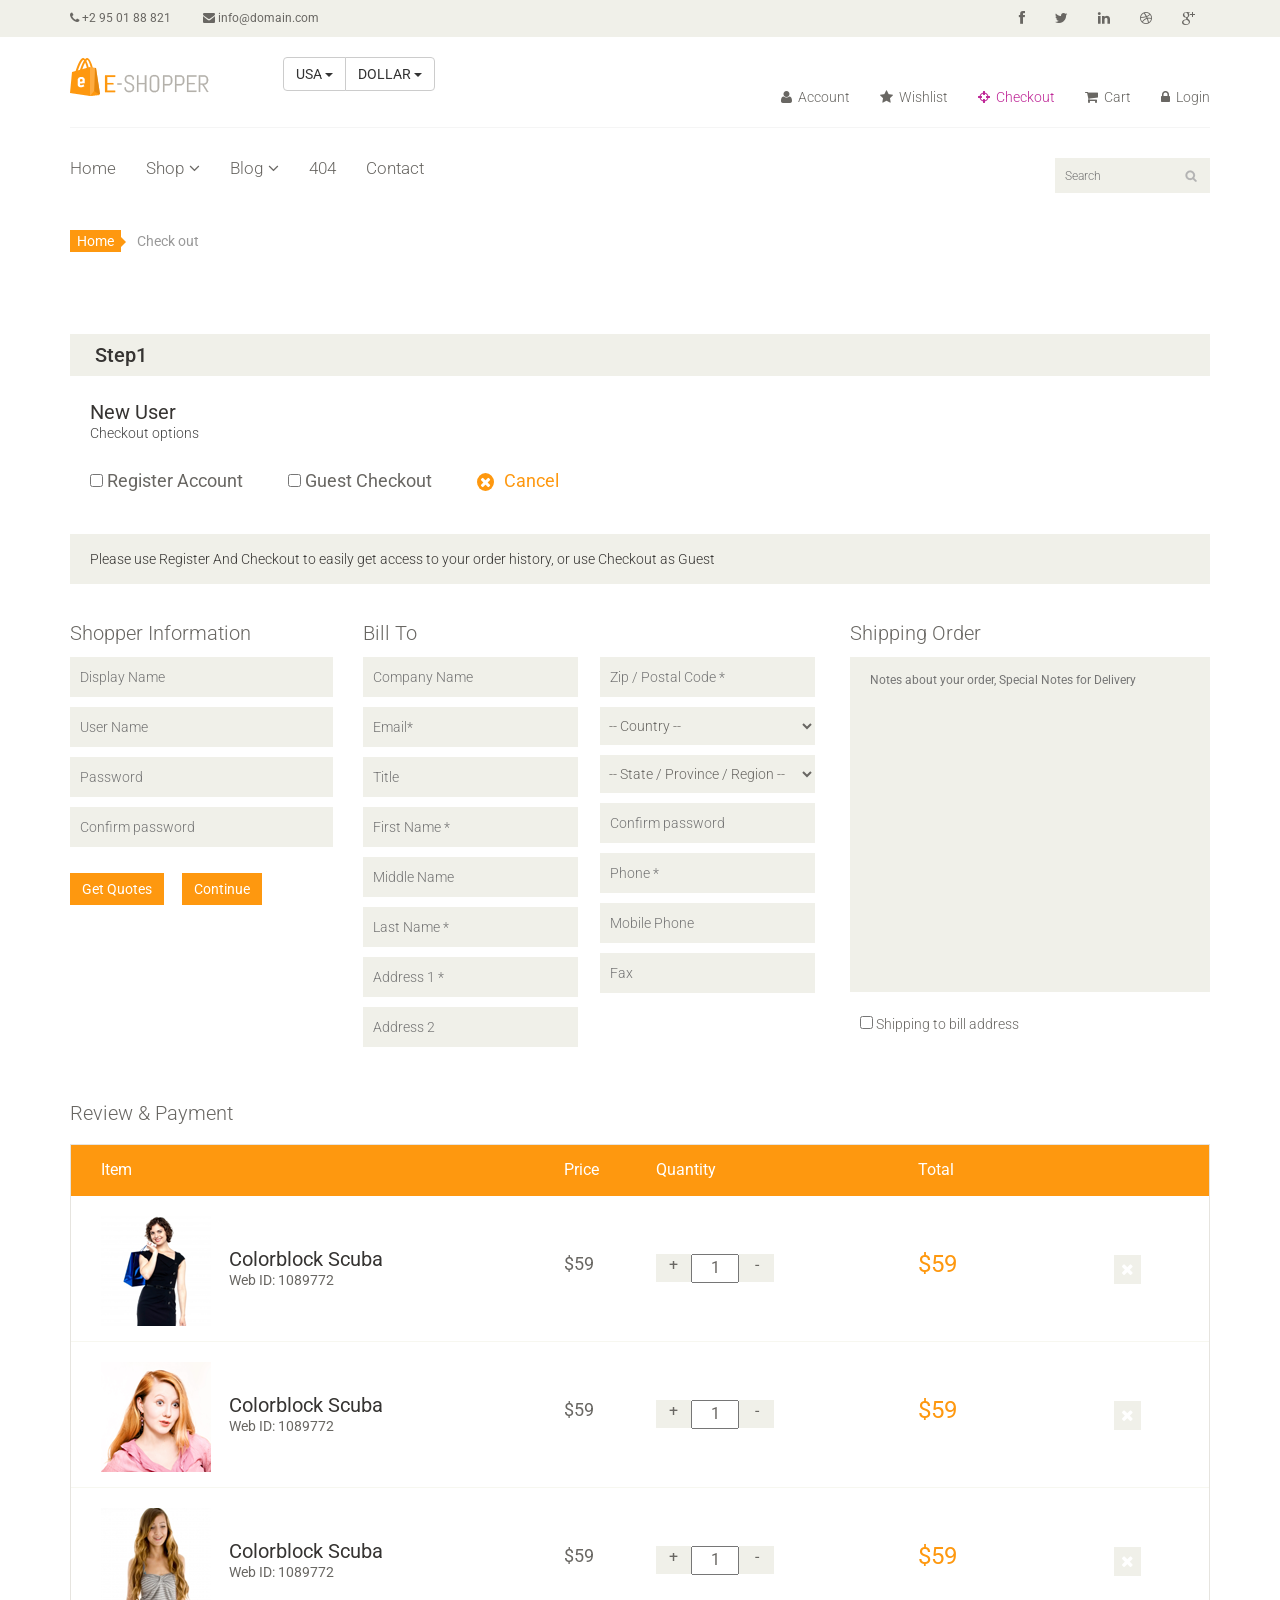
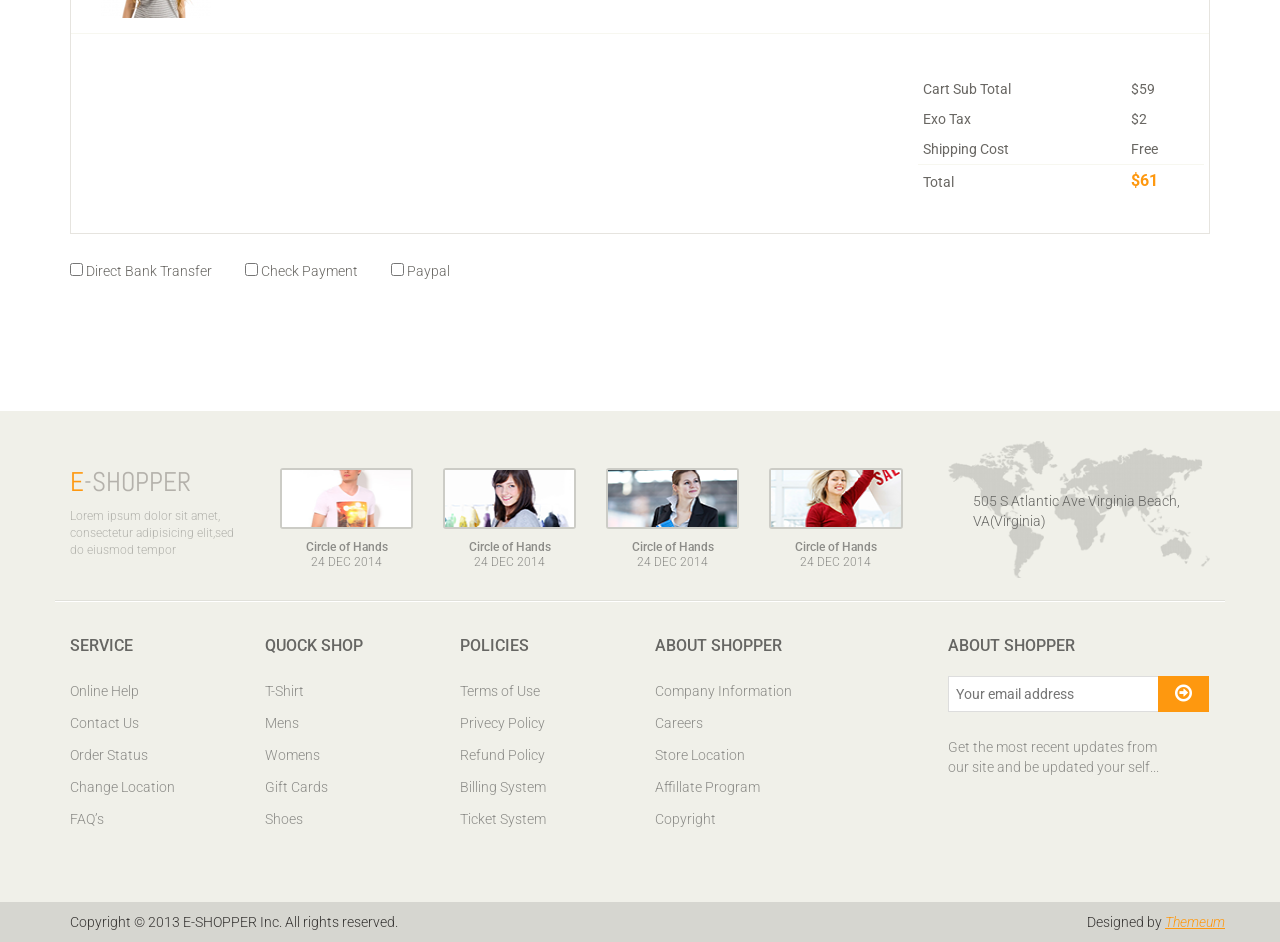
<file: checkout.html>
<!DOCTYPE html>
<html lang="en">
<head>
    <meta charset="utf-8">
    <meta name="viewport" content="width=device-width, initial-scale=1.0">
    <meta name="description" content="">
    <meta name="author" content="">
    <title>Checkout | E-Shopper</title>
    <link href="css/bootstrap.min.css" rel="stylesheet">
    <link href="css/font-awesome.min.css" rel="stylesheet">
    <link href="css/prettyPhoto.css" rel="stylesheet">
    <link href="css/price-range.css" rel="stylesheet">
    <link href="css/animate.css" rel="stylesheet">
	<link href="css/main.css" rel="stylesheet">
	<link href="css/responsive.css" rel="stylesheet">
    <!--[if lt IE 9]>
    <script src="js/html5shiv.js"></script>
    <script src="js/respond.min.js"></script>
    <![endif]-->       
    <link rel="shortcut icon" href="images/ico/favicon.ico">
    <link rel="apple-touch-icon-precomposed" sizes="144x144" href="images/ico/apple-touch-icon-144-precomposed.png">
    <link rel="apple-touch-icon-precomposed" sizes="114x114" href="images/ico/apple-touch-icon-114-precomposed.png">
    <link rel="apple-touch-icon-precomposed" sizes="72x72" href="images/ico/apple-touch-icon-72-precomposed.png">
    <link rel="apple-touch-icon-precomposed" href="images/ico/apple-touch-icon-57-precomposed.png">
</head><!--/head-->

<body>
	<header id="header"><!--header-->
		<div class="header_top"><!--header_top-->
			<div class="container">
				<div class="row">
					<div class="col-sm-6">
						<div class="contactinfo">
							<ul class="nav nav-pills">
								<li><a href=""><i class="fa fa-phone"></i> +2 95 01 88 821</a></li>
								<li><a href=""><i class="fa fa-envelope"></i> info@domain.com</a></li>
							</ul>
						</div>
					</div>
					<div class="col-sm-6">
						<div class="social-icons pull-right">
							<ul class="nav navbar-nav">
								<li><a href=""><i class="fa fa-facebook"></i></a></li>
								<li><a href=""><i class="fa fa-twitter"></i></a></li>
								<li><a href=""><i class="fa fa-linkedin"></i></a></li>
								<li><a href=""><i class="fa fa-dribbble"></i></a></li>
								<li><a href=""><i class="fa fa-google-plus"></i></a></li>
							</ul>
						</div>
					</div>
				</div>
			</div>
		</div><!--/header_top-->
		
		<div class="header-middle"><!--header-middle-->
			<div class="container">
				<div class="row">
					<div class="col-sm-4">
						<div class="logo pull-left">
							<a href="index.html"><img src="images/home/logo.png" alt="" /></a>
						</div>
						<div class="btn-group pull-right">
							<div class="btn-group">
								<button type="button" class="btn btn-default dropdown-toggle usa" data-toggle="dropdown">
									USA
									<span class="caret"></span>
								</button>
								<ul class="dropdown-menu">
									<li><a href="">Canada</a></li>
									<li><a href="">UK</a></li>
								</ul>
							</div>
							
							<div class="btn-group">
								<button type="button" class="btn btn-default dropdown-toggle usa" data-toggle="dropdown">
									DOLLAR
									<span class="caret"></span>
								</button>
								<ul class="dropdown-menu">
									<li><a href="">Canadian Dollar</a></li>
									<li><a href="">Pound</a></li>
								</ul>
							</div>
						</div>
					</div>
					<div class="col-sm-8">
						<div class="shop-menu pull-right">
							<ul class="nav navbar-nav">
								<li><a href=""><i class="fa fa-user"></i> Account</a></li>
								<li><a href=""><i class="fa fa-star"></i> Wishlist</a></li>
								<li><a href="checkout.html" class="active"><i class="fa fa-crosshairs"></i> Checkout</a></li>
								<li><a href="cart.html"><i class="fa fa-shopping-cart"></i> Cart</a></li>
								<li><a href="login.html"><i class="fa fa-lock"></i> Login</a></li>
							</ul>
						</div>
					</div>
				</div>
			</div>
		</div><!--/header-middle-->
	
		<div class="header-bottom"><!--header-bottom-->
			<div class="container">
				<div class="row">
					<div class="col-sm-9">
						<div class="navbar-header">
							<button type="button" class="navbar-toggle" data-toggle="collapse" data-target=".navbar-collapse">
								<span class="sr-only">Toggle navigation</span>
								<span class="icon-bar"></span>
								<span class="icon-bar"></span>
								<span class="icon-bar"></span>
							</button>
						</div>
						<div class="mainmenu pull-left">
							<ul class="nav navbar-nav collapse navbar-collapse">
								<li><a href="index.html">Home</a></li>
								<li class="dropdown"><a href="#">Shop<i class="fa fa-angle-down"></i></a>
                                    <ul role="menu" class="sub-menu">
                                        <li><a href="shop.html">Products</a></li>
										<li><a href="product-details.html">Product Details</a></li> 
										<li><a href="checkout.html" class="active">Checkout</a></li> 
										<li><a href="cart.html">Cart</a></li> 
										<li><a href="login.html">Login</a></li> 
                                    </ul>
                                </li> 
								<li class="dropdown"><a href="#">Blog<i class="fa fa-angle-down"></i></a>
                                    <ul role="menu" class="sub-menu">
                                        <li><a href="blog.html">Blog List</a></li>
										<li><a href="blog-single.html">Blog Single</a></li>
                                    </ul>
                                </li> 
								<li><a href="404.html">404</a></li>
								<li><a href="contact-us.html">Contact</a></li>
							</ul>
						</div>
					</div>
					<div class="col-sm-3">
						<div class="search_box pull-right">
							<input type="text" placeholder="Search"/>
						</div>
					</div>
				</div>
			</div>
		</div><!--/header-bottom-->
	</header><!--/header-->

	<section id="cart_items">
		<div class="container">
			<div class="breadcrumbs">
				<ol class="breadcrumb">
				  <li><a href="#">Home</a></li>
				  <li class="active">Check out</li>
				</ol>
			</div><!--/breadcrums-->

			<div class="step-one">
				<h2 class="heading">Step1</h2>
			</div>
			<div class="checkout-options">
				<h3>New User</h3>
				<p>Checkout options</p>
				<ul class="nav">
					<li>
						<label><input type="checkbox"> Register Account</label>
					</li>
					<li>
						<label><input type="checkbox"> Guest Checkout</label>
					</li>
					<li>
						<a href=""><i class="fa fa-times"></i>Cancel</a>
					</li>
				</ul>
			</div><!--/checkout-options-->

			<div class="register-req">
				<p>Please use Register And Checkout to easily get access to your order history, or use Checkout as Guest</p>
			</div><!--/register-req-->

			<div class="shopper-informations">
				<div class="row">
					<div class="col-sm-3">
						<div class="shopper-info">
							<p>Shopper Information</p>
							<form>
								<input type="text" placeholder="Display Name">
								<input type="text" placeholder="User Name">
								<input type="password" placeholder="Password">
								<input type="password" placeholder="Confirm password">
							</form>
							<a class="btn btn-primary" href="">Get Quotes</a>
							<a class="btn btn-primary" href="">Continue</a>
						</div>
					</div>
					<div class="col-sm-5 clearfix">
						<div class="bill-to">
							<p>Bill To</p>
							<div class="form-one">
								<form>
									<input type="text" placeholder="Company Name">
									<input type="text" placeholder="Email*">
									<input type="text" placeholder="Title">
									<input type="text" placeholder="First Name *">
									<input type="text" placeholder="Middle Name">
									<input type="text" placeholder="Last Name *">
									<input type="text" placeholder="Address 1 *">
									<input type="text" placeholder="Address 2">
								</form>
							</div>
							<div class="form-two">
								<form>
									<input type="text" placeholder="Zip / Postal Code *">
									<select>
										<option>-- Country --</option>
										<option>United States</option>
										<option>Bangladesh</option>
										<option>UK</option>
										<option>India</option>
										<option>Pakistan</option>
										<option>Ucrane</option>
										<option>Canada</option>
										<option>Dubai</option>
									</select>
									<select>
										<option>-- State / Province / Region --</option>
										<option>United States</option>
										<option>Bangladesh</option>
										<option>UK</option>
										<option>India</option>
										<option>Pakistan</option>
										<option>Ucrane</option>
										<option>Canada</option>
										<option>Dubai</option>
									</select>
									<input type="password" placeholder="Confirm password">
									<input type="text" placeholder="Phone *">
									<input type="text" placeholder="Mobile Phone">
									<input type="text" placeholder="Fax">
								</form>
							</div>
						</div>
					</div>
					<div class="col-sm-4">
						<div class="order-message">
							<p>Shipping Order</p>
							<textarea name="message"  placeholder="Notes about your order, Special Notes for Delivery" rows="16"></textarea>
							<label><input type="checkbox"> Shipping to bill address</label>
						</div>	
					</div>					
				</div>
			</div>
			<div class="review-payment">
				<h2>Review & Payment</h2>
			</div>

			<div class="table-responsive cart_info">
				<table class="table table-condensed">
					<thead>
						<tr class="cart_menu">
							<td class="image">Item</td>
							<td class="description"></td>
							<td class="price">Price</td>
							<td class="quantity">Quantity</td>
							<td class="total">Total</td>
							<td></td>
						</tr>
					</thead>
					<tbody>
						<tr>
							<td class="cart_product">
								<a href=""><img src="images/cart/one.png" alt=""></a>
							</td>
							<td class="cart_description">
								<h4><a href="">Colorblock Scuba</a></h4>
								<p>Web ID: 1089772</p>
							</td>
							<td class="cart_price">
								<p>$59</p>
							</td>
							<td class="cart_quantity">
								<div class="cart_quantity_button">
									<a class="cart_quantity_up" href=""> + </a>
									<input class="cart_quantity_input" type="text" name="quantity" value="1" autocomplete="off" size="2">
									<a class="cart_quantity_down" href=""> - </a>
								</div>
							</td>
							<td class="cart_total">
								<p class="cart_total_price">$59</p>
							</td>
							<td class="cart_delete">
								<a class="cart_quantity_delete" href=""><i class="fa fa-times"></i></a>
							</td>
						</tr>

						<tr>
							<td class="cart_product">
								<a href=""><img src="images/cart/two.png" alt=""></a>
							</td>
							<td class="cart_description">
								<h4><a href="">Colorblock Scuba</a></h4>
								<p>Web ID: 1089772</p>
							</td>
							<td class="cart_price">
								<p>$59</p>
							</td>
							<td class="cart_quantity">
								<div class="cart_quantity_button">
									<a class="cart_quantity_up" href=""> + </a>
									<input class="cart_quantity_input" type="text" name="quantity" value="1" autocomplete="off" size="2">
									<a class="cart_quantity_down" href=""> - </a>
								</div>
							</td>
							<td class="cart_total">
								<p class="cart_total_price">$59</p>
							</td>
							<td class="cart_delete">
								<a class="cart_quantity_delete" href=""><i class="fa fa-times"></i></a>
							</td>
						</tr>
						<tr>
							<td class="cart_product">
								<a href=""><img src="images/cart/three.png" alt=""></a>
							</td>
							<td class="cart_description">
								<h4><a href="">Colorblock Scuba</a></h4>
								<p>Web ID: 1089772</p>
							</td>
							<td class="cart_price">
								<p>$59</p>
							</td>
							<td class="cart_quantity">
								<div class="cart_quantity_button">
									<a class="cart_quantity_up" href=""> + </a>
									<input class="cart_quantity_input" type="text" name="quantity" value="1" autocomplete="off" size="2">
									<a class="cart_quantity_down" href=""> - </a>
								</div>
							</td>
							<td class="cart_total">
								<p class="cart_total_price">$59</p>
							</td>
							<td class="cart_delete">
								<a class="cart_quantity_delete" href=""><i class="fa fa-times"></i></a>
							</td>
						</tr>
						<tr>
							<td colspan="4">&nbsp;</td>
							<td colspan="2">
								<table class="table table-condensed total-result">
									<tr>
										<td>Cart Sub Total</td>
										<td>$59</td>
									</tr>
									<tr>
										<td>Exo Tax</td>
										<td>$2</td>
									</tr>
									<tr class="shipping-cost">
										<td>Shipping Cost</td>
										<td>Free</td>										
									</tr>
									<tr>
										<td>Total</td>
										<td><span>$61</span></td>
									</tr>
								</table>
							</td>
						</tr>
					</tbody>
				</table>
			</div>
			<div class="payment-options">
					<span>
						<label><input type="checkbox"> Direct Bank Transfer</label>
					</span>
					<span>
						<label><input type="checkbox"> Check Payment</label>
					</span>
					<span>
						<label><input type="checkbox"> Paypal</label>
					</span>
				</div>
		</div>
	</section> <!--/#cart_items-->

	

	<footer id="footer"><!--Footer-->
		<div class="footer-top">
			<div class="container">
				<div class="row">
					<div class="col-sm-2">
						<div class="companyinfo">
							<h2><span>e</span>-shopper</h2>
							<p>Lorem ipsum dolor sit amet, consectetur adipisicing elit,sed do eiusmod tempor</p>
						</div>
					</div>
					<div class="col-sm-7">
						<div class="col-sm-3">
							<div class="video-gallery text-center">
								<a href="#">
									<div class="iframe-img">
										<img src="images/home/iframe1.png" alt="" />
									</div>
									<div class="overlay-icon">
										<i class="fa fa-play-circle-o"></i>
									</div>
								</a>
								<p>Circle of Hands</p>
								<h2>24 DEC 2014</h2>
							</div>
						</div>
						
						<div class="col-sm-3">
							<div class="video-gallery text-center">
								<a href="#">
									<div class="iframe-img">
										<img src="images/home/iframe2.png" alt="" />
									</div>
									<div class="overlay-icon">
										<i class="fa fa-play-circle-o"></i>
									</div>
								</a>
								<p>Circle of Hands</p>
								<h2>24 DEC 2014</h2>
							</div>
						</div>
						
						<div class="col-sm-3">
							<div class="video-gallery text-center">
								<a href="#">
									<div class="iframe-img">
										<img src="images/home/iframe3.png" alt="" />
									</div>
									<div class="overlay-icon">
										<i class="fa fa-play-circle-o"></i>
									</div>
								</a>
								<p>Circle of Hands</p>
								<h2>24 DEC 2014</h2>
							</div>
						</div>
						
						<div class="col-sm-3">
							<div class="video-gallery text-center">
								<a href="#">
									<div class="iframe-img">
										<img src="images/home/iframe4.png" alt="" />
									</div>
									<div class="overlay-icon">
										<i class="fa fa-play-circle-o"></i>
									</div>
								</a>
								<p>Circle of Hands</p>
								<h2>24 DEC 2014</h2>
							</div>
						</div>
					</div>
					<div class="col-sm-3">
						<div class="address">
							<img src="images/home/map.png" alt="" />
							<p>505 S Atlantic Ave Virginia Beach, VA(Virginia)</p>
						</div>
					</div>
				</div>
			</div>
		</div>
		
		<div class="footer-widget">
			<div class="container">
				<div class="row">
					<div class="col-sm-2">
						<div class="single-widget">
							<h2>Service</h2>
							<ul class="nav nav-pills nav-stacked">
								<li><a href="">Online Help</a></li>
								<li><a href="">Contact Us</a></li>
								<li><a href="">Order Status</a></li>
								<li><a href="">Change Location</a></li>
								<li><a href="">FAQ’s</a></li>
							</ul>
						</div>
					</div>
					<div class="col-sm-2">
						<div class="single-widget">
							<h2>Quock Shop</h2>
							<ul class="nav nav-pills nav-stacked">
								<li><a href="">T-Shirt</a></li>
								<li><a href="">Mens</a></li>
								<li><a href="">Womens</a></li>
								<li><a href="">Gift Cards</a></li>
								<li><a href="">Shoes</a></li>
							</ul>
						</div>
					</div>
					<div class="col-sm-2">
						<div class="single-widget">
							<h2>Policies</h2>
							<ul class="nav nav-pills nav-stacked">
								<li><a href="">Terms of Use</a></li>
								<li><a href="">Privecy Policy</a></li>
								<li><a href="">Refund Policy</a></li>
								<li><a href="">Billing System</a></li>
								<li><a href="">Ticket System</a></li>
							</ul>
						</div>
					</div>
					<div class="col-sm-2">
						<div class="single-widget">
							<h2>About Shopper</h2>
							<ul class="nav nav-pills nav-stacked">
								<li><a href="">Company Information</a></li>
								<li><a href="">Careers</a></li>
								<li><a href="">Store Location</a></li>
								<li><a href="">Affillate Program</a></li>
								<li><a href="">Copyright</a></li>
							</ul>
						</div>
					</div>
					<div class="col-sm-3 col-sm-offset-1">
						<div class="single-widget">
							<h2>About Shopper</h2>
							<form action="#" class="searchform">
								<input type="text" placeholder="Your email address" />
								<button type="submit" class="btn btn-default"><i class="fa fa-arrow-circle-o-right"></i></button>
								<p>Get the most recent updates from <br />our site and be updated your self...</p>
							</form>
						</div>
					</div>
					
				</div>
			</div>
		</div>
		
		<div class="footer-bottom">
			<div class="container">
				<div class="row">
					<p class="pull-left">Copyright © 2013 E-SHOPPER Inc. All rights reserved.</p>
					<p class="pull-right">Designed by <span><a target="_blank" href="http://www.themeum.com">Themeum</a></span></p>
				</div>
			</div>
		</div>
		
	</footer><!--/Footer-->
	


    <script src="js/jquery.js"></script>
	<script src="js/bootstrap.min.js"></script>
    <script src="js/jquery.scrollUp.min.js"></script>
    <script src="js/jquery.prettyPhoto.js"></script>
    <script src="js/main.js"></script>
</body>
</html>
</file>
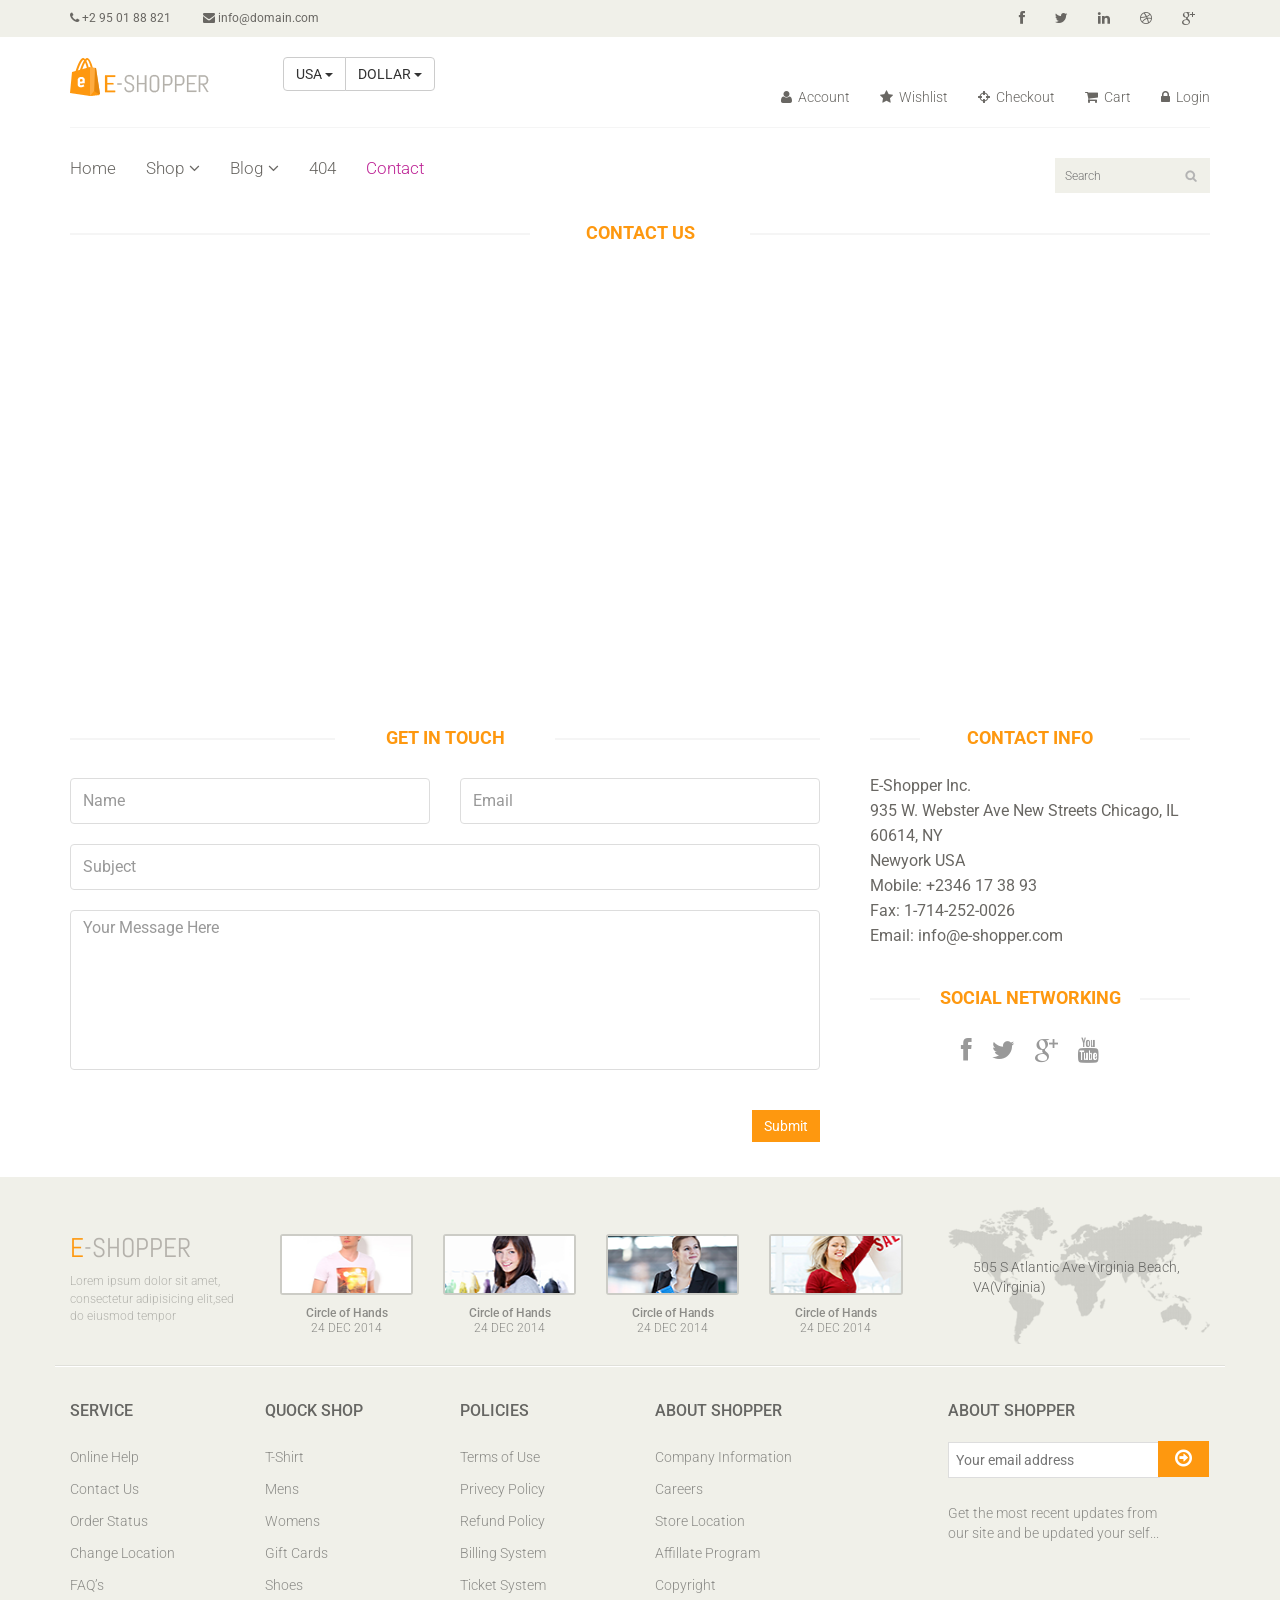
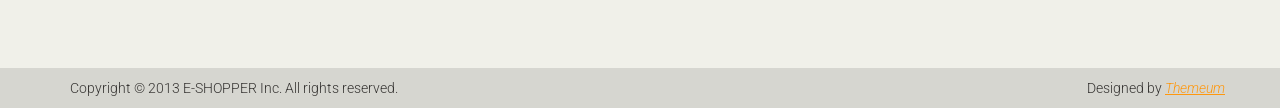
<file: contact-us.html>
<!DOCTYPE html>
<html lang="en">
<head>
    <meta charset="utf-8">
    <meta name="viewport" content="width=device-width, initial-scale=1.0">
    <meta name="description" content="">
    <meta name="author" content="">
    <title>Contact | E-Shopper</title>
    <link href="css/bootstrap.min.css" rel="stylesheet">
    <link href="css/font-awesome.min.css" rel="stylesheet">
    <link href="css/prettyPhoto.css" rel="stylesheet">
    <link href="css/price-range.css" rel="stylesheet">
    <link href="css/animate.css" rel="stylesheet">
	<link href="css/main.css" rel="stylesheet">
	<link href="css/responsive.css" rel="stylesheet">
    <!--[if lt IE 9]>
    <script src="js/html5shiv.js"></script>
    <script src="js/respond.min.js"></script>
    <![endif]-->       
    <link rel="shortcut icon" href="images/ico/favicon.ico">
    <link rel="apple-touch-icon-precomposed" sizes="144x144" href="images/ico/apple-touch-icon-144-precomposed.png">
    <link rel="apple-touch-icon-precomposed" sizes="114x114" href="images/ico/apple-touch-icon-114-precomposed.png">
    <link rel="apple-touch-icon-precomposed" sizes="72x72" href="images/ico/apple-touch-icon-72-precomposed.png">
    <link rel="apple-touch-icon-precomposed" href="images/ico/apple-touch-icon-57-precomposed.png">
</head><!--/head-->

<body>
	<header id="header"><!--header-->
		<div class="header_top"><!--header_top-->
			<div class="container">
				<div class="row">
					<div class="col-sm-6">
						<div class="contactinfo">
							<ul class="nav nav-pills">
								<li><a href=""><i class="fa fa-phone"></i> +2 95 01 88 821</a></li>
								<li><a href=""><i class="fa fa-envelope"></i> info@domain.com</a></li>
							</ul>
						</div>
					</div>
					<div class="col-sm-6">
						<div class="social-icons pull-right">
							<ul class="nav navbar-nav">
								<li><a href=""><i class="fa fa-facebook"></i></a></li>
								<li><a href=""><i class="fa fa-twitter"></i></a></li>
								<li><a href=""><i class="fa fa-linkedin"></i></a></li>
								<li><a href=""><i class="fa fa-dribbble"></i></a></li>
								<li><a href=""><i class="fa fa-google-plus"></i></a></li>
							</ul>
						</div>
					</div>
				</div>
			</div>
		</div><!--/header_top-->
		
		<div class="header-middle"><!--header-middle-->
			<div class="container">
				<div class="row">
					<div class="col-sm-4">
						<div class="logo pull-left">
							<a href="index.html"><img src="images/home/logo.png" alt="" /></a>
						</div>
						<div class="btn-group pull-right">
							<div class="btn-group">
								<button type="button" class="btn btn-default dropdown-toggle usa" data-toggle="dropdown">
									USA
									<span class="caret"></span>
								</button>
								<ul class="dropdown-menu">
									<li><a href="">Canada</a></li>
									<li><a href="">UK</a></li>
								</ul>
							</div>
							
							<div class="btn-group">
								<button type="button" class="btn btn-default dropdown-toggle usa" data-toggle="dropdown">
									DOLLAR
									<span class="caret"></span>
								</button>
								<ul class="dropdown-menu">
									<li><a href="">Canadian Dollar</a></li>
									<li><a href="">Pound</a></li>
								</ul>
							</div>
						</div>
					</div>
					<div class="col-sm-8">
						<div class="shop-menu pull-right">
							<ul class="nav navbar-nav">
								<li><a href=""><i class="fa fa-user"></i> Account</a></li>
								<li><a href=""><i class="fa fa-star"></i> Wishlist</a></li>
								<li><a href="checkout.html"><i class="fa fa-crosshairs"></i> Checkout</a></li>
								<li><a href="cart.html"><i class="fa fa-shopping-cart"></i> Cart</a></li>
								<li><a href="login.html"><i class="fa fa-lock"></i> Login</a></li>
							</ul>
						</div>
					</div>
				</div>
			</div>
		</div><!--/header-middle-->
	
		<div class="header-bottom"><!--header-bottom-->
			<div class="container">
				<div class="row">
					<div class="col-sm-9">
						<div class="navbar-header">
							<button type="button" class="navbar-toggle" data-toggle="collapse" data-target=".navbar-collapse">
								<span class="sr-only">Toggle navigation</span>
								<span class="icon-bar"></span>
								<span class="icon-bar"></span>
								<span class="icon-bar"></span>
							</button>
						</div>
						<div class="mainmenu pull-left">
							<ul class="nav navbar-nav collapse navbar-collapse">
								<li><a href="index.html">Home</a></li>
								<li class="dropdown"><a href="#">Shop<i class="fa fa-angle-down"></i></a>
                                    <ul role="menu" class="sub-menu">
                                        <li><a href="shop.html">Products</a></li>
										<li><a href="product-details.html">Product Details</a></li> 
										<li><a href="checkout.html">Checkout</a></li> 
										<li><a href="cart.html">Cart</a></li> 
										<li><a href="login.html">Login</a></li> 
                                    </ul>
                                </li> 
								<li class="dropdown"><a href="#">Blog<i class="fa fa-angle-down"></i></a>
                                    <ul role="menu" class="sub-menu">
                                        <li><a href="blog.html">Blog List</a></li>
										<li><a href="blog-single.html">Blog Single</a></li>
                                    </ul>
                                </li> 
								<li><a href="404.html">404</a></li>
								<li><a href="contact-us.html" class="active">Contact</a></li>
							</ul>
						</div>
					</div>
					<div class="col-sm-3">
						<div class="search_box pull-right">
							<input type="text" placeholder="Search"/>
						</div>
					</div>
				</div>
			</div>
		</div><!--/header-bottom-->
	</header><!--/header-->
	 
	 <div id="contact-page" class="container">
    	<div class="bg">
	    	<div class="row">    		
	    		<div class="col-sm-12">    			   			
					<h2 class="title text-center">Contact <strong>Us</strong></h2>    			    				    				
					<div id="gmap" class="contact-map">
					</div>
				</div>			 		
			</div>    	
    		<div class="row">  	
	    		<div class="col-sm-8">
	    			<div class="contact-form">
	    				<h2 class="title text-center">Get In Touch</h2>
	    				<div class="status alert alert-success" style="display: none"></div>
				    	<form id="main-contact-form" class="contact-form row" name="contact-form" method="post">
				            <div class="form-group col-md-6">
				                <input type="text" name="name" class="form-control" required="required" placeholder="Name">
				            </div>
				            <div class="form-group col-md-6">
				                <input type="email" name="email" class="form-control" required="required" placeholder="Email">
				            </div>
				            <div class="form-group col-md-12">
				                <input type="text" name="subject" class="form-control" required="required" placeholder="Subject">
				            </div>
				            <div class="form-group col-md-12">
				                <textarea name="message" id="message" required="required" class="form-control" rows="8" placeholder="Your Message Here"></textarea>
				            </div>                        
				            <div class="form-group col-md-12">
				                <input type="submit" name="submit" class="btn btn-primary pull-right" value="Submit">
				            </div>
				        </form>
	    			</div>
	    		</div>
	    		<div class="col-sm-4">
	    			<div class="contact-info">
	    				<h2 class="title text-center">Contact Info</h2>
	    				<address>
	    					<p>E-Shopper Inc.</p>
							<p>935 W. Webster Ave New Streets Chicago, IL 60614, NY</p>
							<p>Newyork USA</p>
							<p>Mobile: +2346 17 38 93</p>
							<p>Fax: 1-714-252-0026</p>
							<p>Email: info@e-shopper.com</p>
	    				</address>
	    				<div class="social-networks">
	    					<h2 class="title text-center">Social Networking</h2>
							<ul>
								<li>
									<a href="#"><i class="fa fa-facebook"></i></a>
								</li>
								<li>
									<a href="#"><i class="fa fa-twitter"></i></a>
								</li>
								<li>
									<a href="#"><i class="fa fa-google-plus"></i></a>
								</li>
								<li>
									<a href="#"><i class="fa fa-youtube"></i></a>
								</li>
							</ul>
	    				</div>
	    			</div>
    			</div>    			
	    	</div>  
    	</div>	
    </div><!--/#contact-page-->
	
	<footer id="footer"><!--Footer-->
		<div class="footer-top">
			<div class="container">
				<div class="row">
					<div class="col-sm-2">
						<div class="companyinfo">
							<h2><span>e</span>-shopper</h2>
							<p>Lorem ipsum dolor sit amet, consectetur adipisicing elit,sed do eiusmod tempor</p>
						</div>
					</div>
					<div class="col-sm-7">
						<div class="col-sm-3">
							<div class="video-gallery text-center">
								<a href="#">
									<div class="iframe-img">
										<img src="images/home/iframe1.png" alt="" />
									</div>
									<div class="overlay-icon">
										<i class="fa fa-play-circle-o"></i>
									</div>
								</a>
								<p>Circle of Hands</p>
								<h2>24 DEC 2014</h2>
							</div>
						</div>
						
						<div class="col-sm-3">
							<div class="video-gallery text-center">
								<a href="#">
									<div class="iframe-img">
										<img src="images/home/iframe2.png" alt="" />
									</div>
									<div class="overlay-icon">
										<i class="fa fa-play-circle-o"></i>
									</div>
								</a>
								<p>Circle of Hands</p>
								<h2>24 DEC 2014</h2>
							</div>
						</div>
						
						<div class="col-sm-3">
							<div class="video-gallery text-center">
								<a href="#">
									<div class="iframe-img">
										<img src="images/home/iframe3.png" alt="" />
									</div>
									<div class="overlay-icon">
										<i class="fa fa-play-circle-o"></i>
									</div>
								</a>
								<p>Circle of Hands</p>
								<h2>24 DEC 2014</h2>
							</div>
						</div>
						
						<div class="col-sm-3">
							<div class="video-gallery text-center">
								<a href="#">
									<div class="iframe-img">
										<img src="images/home/iframe4.png" alt="" />
									</div>
									<div class="overlay-icon">
										<i class="fa fa-play-circle-o"></i>
									</div>
								</a>
								<p>Circle of Hands</p>
								<h2>24 DEC 2014</h2>
							</div>
						</div>
					</div>
					<div class="col-sm-3">
						<div class="address">
							<img src="images/home/map.png" alt="" />
							<p>505 S Atlantic Ave Virginia Beach, VA(Virginia)</p>
						</div>
					</div>
				</div>
			</div>
		</div>
		
		<div class="footer-widget">
			<div class="container">
				<div class="row">
					<div class="col-sm-2">
						<div class="single-widget">
							<h2>Service</h2>
							<ul class="nav nav-pills nav-stacked">
								<li><a href="">Online Help</a></li>
								<li><a href="">Contact Us</a></li>
								<li><a href="">Order Status</a></li>
								<li><a href="">Change Location</a></li>
								<li><a href="">FAQ’s</a></li>
							</ul>
						</div>
					</div>
					<div class="col-sm-2">
						<div class="single-widget">
							<h2>Quock Shop</h2>
							<ul class="nav nav-pills nav-stacked">
								<li><a href="">T-Shirt</a></li>
								<li><a href="">Mens</a></li>
								<li><a href="">Womens</a></li>
								<li><a href="">Gift Cards</a></li>
								<li><a href="">Shoes</a></li>
							</ul>
						</div>
					</div>
					<div class="col-sm-2">
						<div class="single-widget">
							<h2>Policies</h2>
							<ul class="nav nav-pills nav-stacked">
								<li><a href="">Terms of Use</a></li>
								<li><a href="">Privecy Policy</a></li>
								<li><a href="">Refund Policy</a></li>
								<li><a href="">Billing System</a></li>
								<li><a href="">Ticket System</a></li>
							</ul>
						</div>
					</div>
					<div class="col-sm-2">
						<div class="single-widget">
							<h2>About Shopper</h2>
							<ul class="nav nav-pills nav-stacked">
								<li><a href="">Company Information</a></li>
								<li><a href="">Careers</a></li>
								<li><a href="">Store Location</a></li>
								<li><a href="">Affillate Program</a></li>
								<li><a href="">Copyright</a></li>
							</ul>
						</div>
					</div>
					<div class="col-sm-3 col-sm-offset-1">
						<div class="single-widget">
							<h2>About Shopper</h2>
							<form action="#" class="searchform">
								<input type="text" placeholder="Your email address" />
								<button type="submit" class="btn btn-default"><i class="fa fa-arrow-circle-o-right"></i></button>
								<p>Get the most recent updates from <br />our site and be updated your self...</p>
							</form>
						</div>
					</div>
					
				</div>
			</div>
		</div>
		
		<div class="footer-bottom">
			<div class="container">
				<div class="row">
					<p class="pull-left">Copyright © 2013 E-SHOPPER Inc. All rights reserved.</p>
					<p class="pull-right">Designed by <span><a target="_blank" href="http://www.themeum.com">Themeum</a></span></p>
				</div>
			</div>
		</div>
		
	</footer><!--/Footer-->
	

  
    <script src="js/jquery.js"></script>
	<script src="js/bootstrap.min.js"></script>
	<script type="text/javascript" src="http://maps.google.com/maps/api/js?sensor=true"></script>
    <script type="text/javascript" src="js/gmaps.js"></script>
	<script src="js/contact.js"></script>
	<script src="js/price-range.js"></script>
    <script src="js/jquery.scrollUp.min.js"></script>
    <script src="js/jquery.prettyPhoto.js"></script>
    <script src="js/main.js"></script>
</body>
</html>
</file>
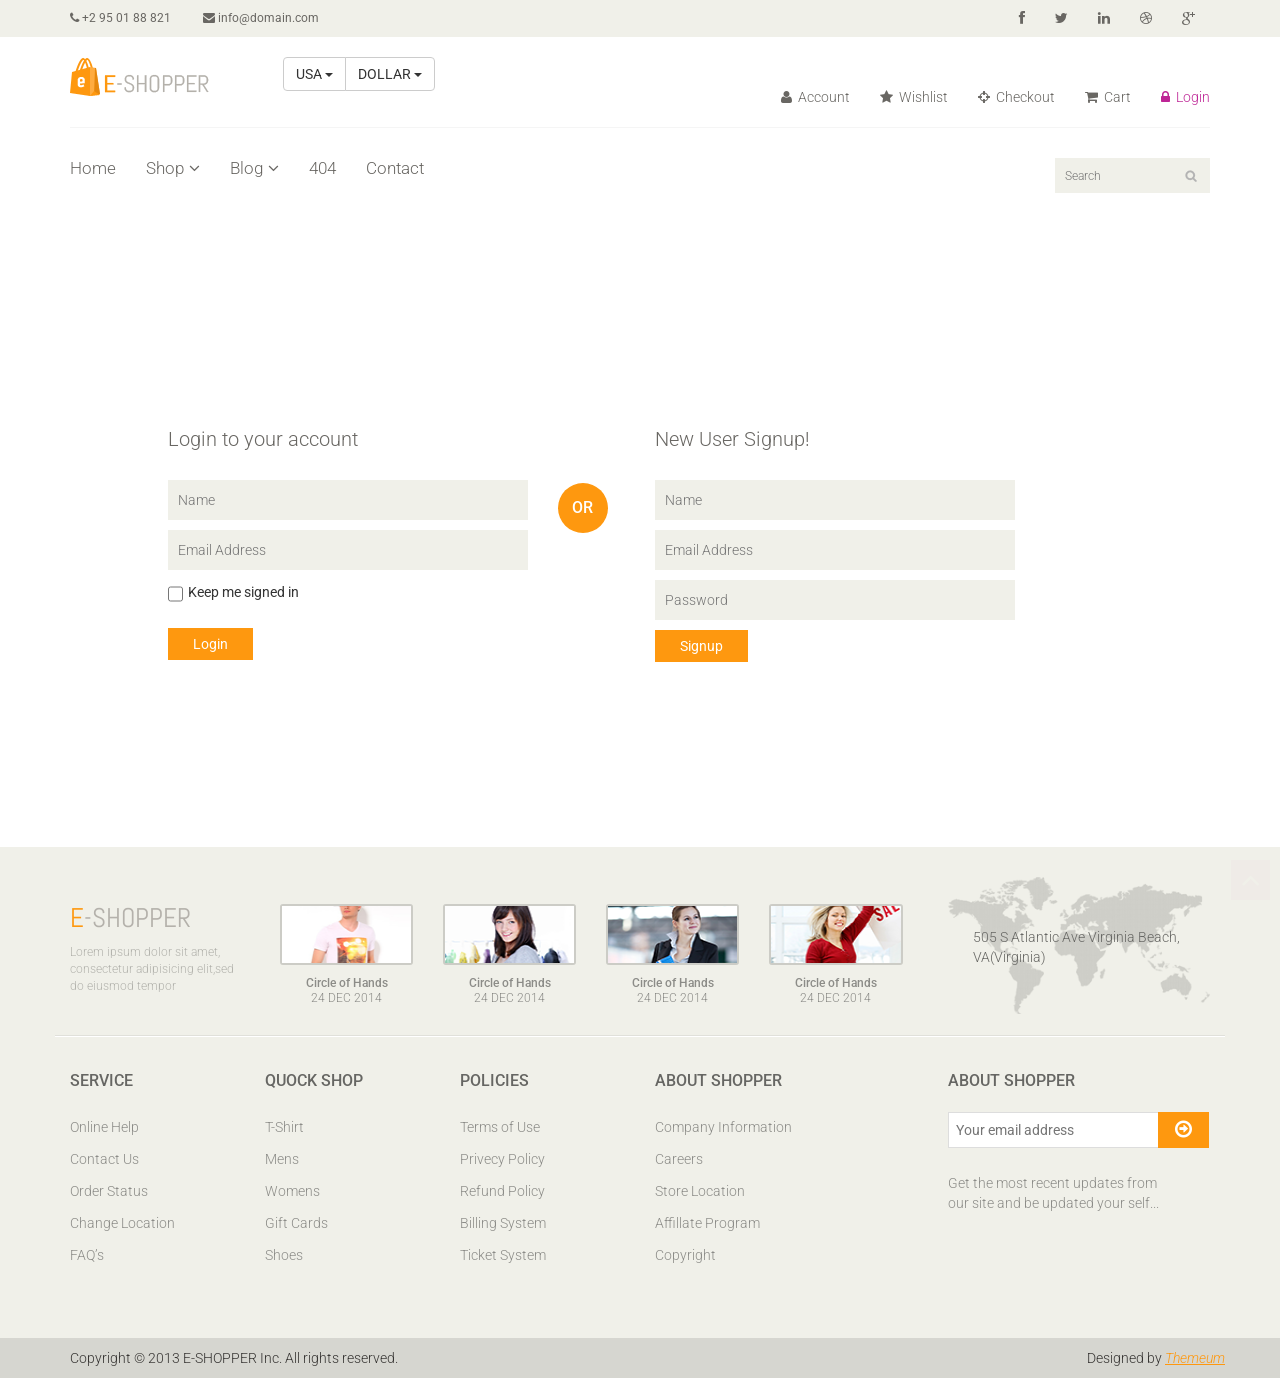
<file: login.html>
<!DOCTYPE html>
<html lang="en">
<head>
    <meta charset="utf-8">
    <meta name="viewport" content="width=device-width, initial-scale=1.0">
    <meta name="description" content="">
    <meta name="author" content="">
    <title>Login | E-Shopper</title>
    <link href="css/bootstrap.min.css" rel="stylesheet">
    <link href="css/font-awesome.min.css" rel="stylesheet">
    <link href="css/prettyPhoto.css" rel="stylesheet">
    <link href="css/price-range.css" rel="stylesheet">
    <link href="css/animate.css" rel="stylesheet">
	<link href="css/main.css" rel="stylesheet">
	<link href="css/responsive.css" rel="stylesheet">
    <!--[if lt IE 9]>
    <script src="js/html5shiv.js"></script>
    <script src="js/respond.min.js"></script>
    <![endif]-->       
    <link rel="shortcut icon" href="images/ico/favicon.ico">
    <link rel="apple-touch-icon-precomposed" sizes="144x144" href="images/ico/apple-touch-icon-144-precomposed.png">
    <link rel="apple-touch-icon-precomposed" sizes="114x114" href="images/ico/apple-touch-icon-114-precomposed.png">
    <link rel="apple-touch-icon-precomposed" sizes="72x72" href="images/ico/apple-touch-icon-72-precomposed.png">
    <link rel="apple-touch-icon-precomposed" href="images/ico/apple-touch-icon-57-precomposed.png">
</head><!--/head-->

<body>
	<header id="header"><!--header-->
		<div class="header_top"><!--header_top-->
			<div class="container">
				<div class="row">
					<div class="col-sm-6">
						<div class="contactinfo">
							<ul class="nav nav-pills">
								<li><a href=""><i class="fa fa-phone"></i> +2 95 01 88 821</a></li>
								<li><a href=""><i class="fa fa-envelope"></i> info@domain.com</a></li>
							</ul>
						</div>
					</div>
					<div class="col-sm-6">
						<div class="social-icons pull-right">
							<ul class="nav navbar-nav">
								<li><a href=""><i class="fa fa-facebook"></i></a></li>
								<li><a href=""><i class="fa fa-twitter"></i></a></li>
								<li><a href=""><i class="fa fa-linkedin"></i></a></li>
								<li><a href=""><i class="fa fa-dribbble"></i></a></li>
								<li><a href=""><i class="fa fa-google-plus"></i></a></li>
							</ul>
						</div>
					</div>
				</div>
			</div>
		</div><!--/header_top-->
		
		<div class="header-middle"><!--header-middle-->
			<div class="container">
				<div class="row">
					<div class="col-sm-4">
						<div class="logo pull-left">
							<a href="index.html"><img src="images/home/logo.png" alt="" /></a>
						</div>
						<div class="btn-group pull-right">
							<div class="btn-group">
								<button type="button" class="btn btn-default dropdown-toggle usa" data-toggle="dropdown">
									USA
									<span class="caret"></span>
								</button>
								<ul class="dropdown-menu">
									<li><a href="">Canada</a></li>
									<li><a href="">UK</a></li>
								</ul>
							</div>
							
							<div class="btn-group">
								<button type="button" class="btn btn-default dropdown-toggle usa" data-toggle="dropdown">
									DOLLAR
									<span class="caret"></span>
								</button>
								<ul class="dropdown-menu">
									<li><a href="">Canadian Dollar</a></li>
									<li><a href="">Pound</a></li>
								</ul>
							</div>
						</div>
					</div>
					<div class="col-sm-8">
						<div class="shop-menu pull-right">
							<ul class="nav navbar-nav">
								<li><a href=""><i class="fa fa-user"></i> Account</a></li>
								<li><a href=""><i class="fa fa-star"></i> Wishlist</a></li>
								<li><a href="checkout.html"><i class="fa fa-crosshairs"></i> Checkout</a></li>
								<li><a href="cart.html"><i class="fa fa-shopping-cart"></i> Cart</a></li>
								<li><a href="login.html" class="active"><i class="fa fa-lock"></i> Login</a></li>
							</ul>
						</div>
					</div>
				</div>
			</div>
		</div><!--/header-middle-->
	
		<div class="header-bottom"><!--header-bottom-->
			<div class="container">
				<div class="row">
					<div class="col-sm-9">
						<div class="navbar-header">
							<button type="button" class="navbar-toggle" data-toggle="collapse" data-target=".navbar-collapse">
								<span class="sr-only">Toggle navigation</span>
								<span class="icon-bar"></span>
								<span class="icon-bar"></span>
								<span class="icon-bar"></span>
							</button>
						</div>
						<div class="mainmenu pull-left">
							<ul class="nav navbar-nav collapse navbar-collapse">
								<li><a href="index.html">Home</a></li>
								<li class="dropdown"><a href="#">Shop<i class="fa fa-angle-down"></i></a>
                                    <ul role="menu" class="sub-menu">
                                        <li><a href="shop.html">Products</a></li>
										<li><a href="product-details.html">Product Details</a></li> 
										<li><a href="checkout.html">Checkout</a></li> 
										<li><a href="cart.html">Cart</a></li> 
										<li><a href="login.html" class="active">Login</a></li> 
                                    </ul>
                                </li> 
								<li class="dropdown"><a href="#">Blog<i class="fa fa-angle-down"></i></a>
                                    <ul role="menu" class="sub-menu">
                                        <li><a href="blog.html">Blog List</a></li>
										<li><a href="blog-single.html">Blog Single</a></li>
                                    </ul>
                                </li> 
								<li><a href="404.html">404</a></li>
								<li><a href="contact-us.html">Contact</a></li>
							</ul>
						</div>
					</div>
					<div class="col-sm-3">
						<div class="search_box pull-right">
							<input type="text" placeholder="Search"/>
						</div>
					</div>
				</div>
			</div>
		</div><!--/header-bottom-->
	</header><!--/header-->
	
	<section id="form"><!--form-->
		<div class="container">
			<div class="row">
				<div class="col-sm-4 col-sm-offset-1">
					<div class="login-form"><!--login form-->
						<h2>Login to your account</h2>
						<form action="#">
							<input type="text" placeholder="Name" />
							<input type="email" placeholder="Email Address" />
							<span>
								<input type="checkbox" class="checkbox"> 
								Keep me signed in
							</span>
							<button type="submit" class="btn btn-default">Login</button>
						</form>
					</div><!--/login form-->
				</div>
				<div class="col-sm-1">
					<h2 class="or">OR</h2>
				</div>
				<div class="col-sm-4">
					<div class="signup-form"><!--sign up form-->
						<h2>New User Signup!</h2>
						<form action="#">
							<input type="text" placeholder="Name"/>
							<input type="email" placeholder="Email Address"/>
							<input type="password" placeholder="Password"/>
							<button type="submit" class="btn btn-default">Signup</button>
						</form>
					</div><!--/sign up form-->
				</div>
			</div>
		</div>
	</section><!--/form-->
	
	
	<footer id="footer"><!--Footer-->
		<div class="footer-top">
			<div class="container">
				<div class="row">
					<div class="col-sm-2">
						<div class="companyinfo">
							<h2><span>e</span>-shopper</h2>
							<p>Lorem ipsum dolor sit amet, consectetur adipisicing elit,sed do eiusmod tempor</p>
						</div>
					</div>
					<div class="col-sm-7">
						<div class="col-sm-3">
							<div class="video-gallery text-center">
								<a href="#">
									<div class="iframe-img">
										<img src="images/home/iframe1.png" alt="" />
									</div>
									<div class="overlay-icon">
										<i class="fa fa-play-circle-o"></i>
									</div>
								</a>
								<p>Circle of Hands</p>
								<h2>24 DEC 2014</h2>
							</div>
						</div>
						
						<div class="col-sm-3">
							<div class="video-gallery text-center">
								<a href="#">
									<div class="iframe-img">
										<img src="images/home/iframe2.png" alt="" />
									</div>
									<div class="overlay-icon">
										<i class="fa fa-play-circle-o"></i>
									</div>
								</a>
								<p>Circle of Hands</p>
								<h2>24 DEC 2014</h2>
							</div>
						</div>
						
						<div class="col-sm-3">
							<div class="video-gallery text-center">
								<a href="#">
									<div class="iframe-img">
										<img src="images/home/iframe3.png" alt="" />
									</div>
									<div class="overlay-icon">
										<i class="fa fa-play-circle-o"></i>
									</div>
								</a>
								<p>Circle of Hands</p>
								<h2>24 DEC 2014</h2>
							</div>
						</div>
						
						<div class="col-sm-3">
							<div class="video-gallery text-center">
								<a href="#">
									<div class="iframe-img">
										<img src="images/home/iframe4.png" alt="" />
									</div>
									<div class="overlay-icon">
										<i class="fa fa-play-circle-o"></i>
									</div>
								</a>
								<p>Circle of Hands</p>
								<h2>24 DEC 2014</h2>
							</div>
						</div>
					</div>
					<div class="col-sm-3">
						<div class="address">
							<img src="images/home/map.png" alt="" />
							<p>505 S Atlantic Ave Virginia Beach, VA(Virginia)</p>
						</div>
					</div>
				</div>
			</div>
		</div>
		
		<div class="footer-widget">
			<div class="container">
				<div class="row">
					<div class="col-sm-2">
						<div class="single-widget">
							<h2>Service</h2>
							<ul class="nav nav-pills nav-stacked">
								<li><a href="">Online Help</a></li>
								<li><a href="">Contact Us</a></li>
								<li><a href="">Order Status</a></li>
								<li><a href="">Change Location</a></li>
								<li><a href="">FAQ’s</a></li>
							</ul>
						</div>
					</div>
					<div class="col-sm-2">
						<div class="single-widget">
							<h2>Quock Shop</h2>
							<ul class="nav nav-pills nav-stacked">
								<li><a href="">T-Shirt</a></li>
								<li><a href="">Mens</a></li>
								<li><a href="">Womens</a></li>
								<li><a href="">Gift Cards</a></li>
								<li><a href="">Shoes</a></li>
							</ul>
						</div>
					</div>
					<div class="col-sm-2">
						<div class="single-widget">
							<h2>Policies</h2>
							<ul class="nav nav-pills nav-stacked">
								<li><a href="">Terms of Use</a></li>
								<li><a href="">Privecy Policy</a></li>
								<li><a href="">Refund Policy</a></li>
								<li><a href="">Billing System</a></li>
								<li><a href="">Ticket System</a></li>
							</ul>
						</div>
					</div>
					<div class="col-sm-2">
						<div class="single-widget">
							<h2>About Shopper</h2>
							<ul class="nav nav-pills nav-stacked">
								<li><a href="">Company Information</a></li>
								<li><a href="">Careers</a></li>
								<li><a href="">Store Location</a></li>
								<li><a href="">Affillate Program</a></li>
								<li><a href="">Copyright</a></li>
							</ul>
						</div>
					</div>
					<div class="col-sm-3 col-sm-offset-1">
						<div class="single-widget">
							<h2>About Shopper</h2>
							<form action="#" class="searchform">
								<input type="text" placeholder="Your email address" />
								<button type="submit" class="btn btn-default"><i class="fa fa-arrow-circle-o-right"></i></button>
								<p>Get the most recent updates from <br />our site and be updated your self...</p>
							</form>
						</div>
					</div>
					
				</div>
			</div>
		</div>
		
		<div class="footer-bottom">
			<div class="container">
				<div class="row">
					<p class="pull-left">Copyright © 2013 E-SHOPPER Inc. All rights reserved.</p>
					<p class="pull-right">Designed by <span><a target="_blank" href="http://www.themeum.com">Themeum</a></span></p>
				</div>
			</div>
		</div>
		
	</footer><!--/Footer-->
	

  
    <script src="js/jquery.js"></script>
	<script src="js/price-range.js"></script>
    <script src="js/jquery.scrollUp.min.js"></script>
	<script src="js/bootstrap.min.js"></script>
    <script src="js/jquery.prettyPhoto.js"></script>
    <script src="js/main.js"></script>
</body>
</html>
</file>
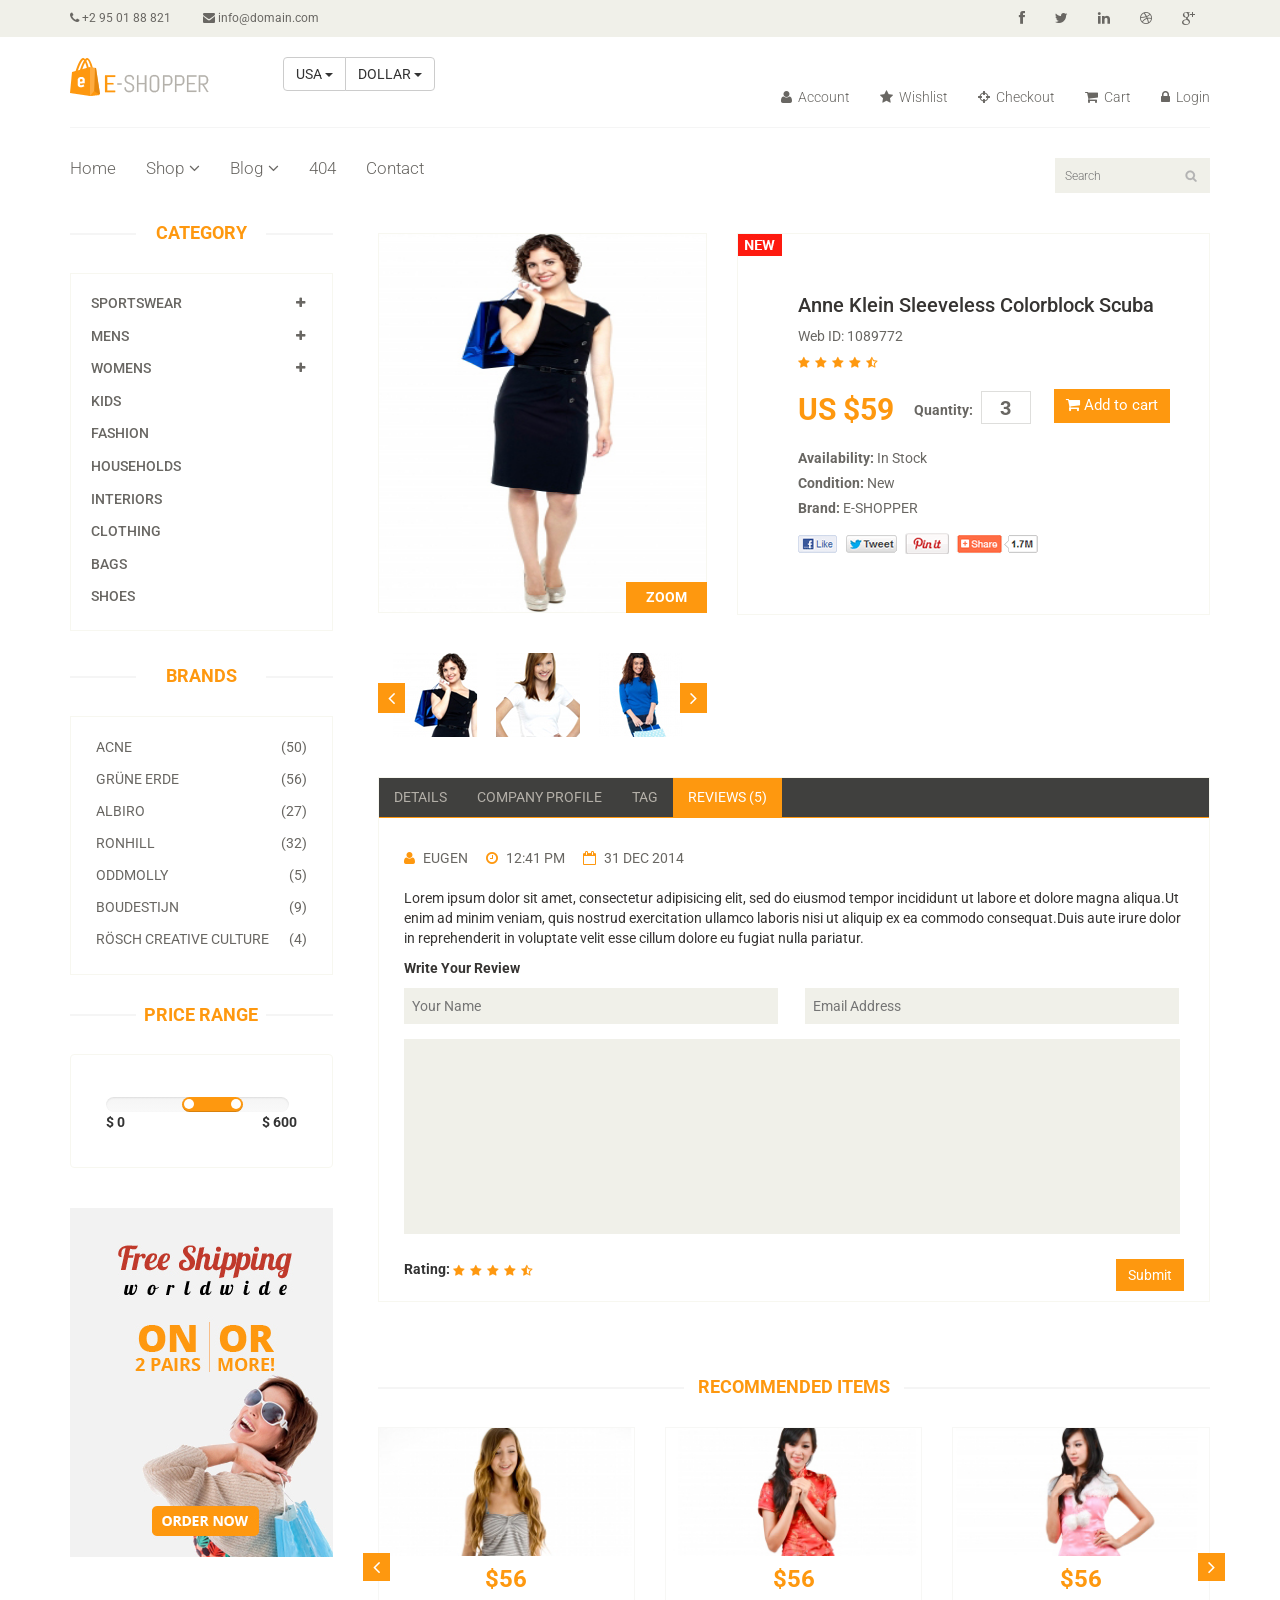
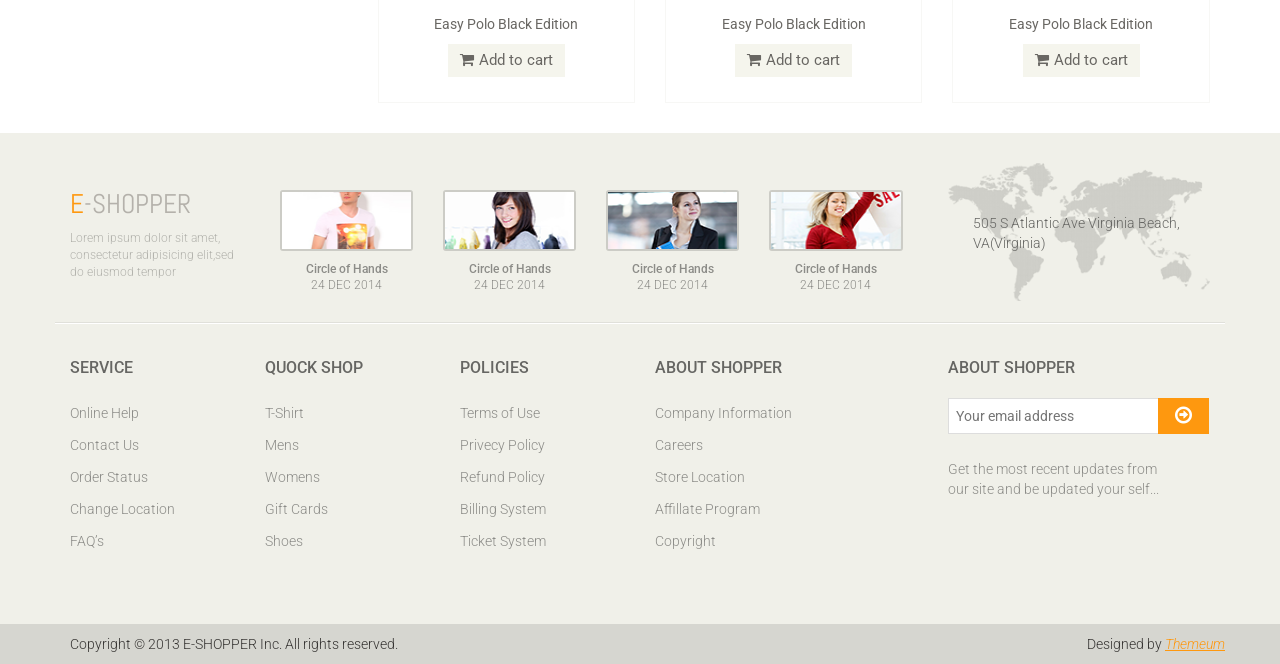
<file: product-details.html>
<!DOCTYPE html>
<html lang="en">
<head>
    <meta charset="utf-8">
    <meta name="viewport" content="width=device-width, initial-scale=1.0">
    <meta name="description" content="">
    <meta name="author" content="">
    <title>Product Details | E-Shopper</title>
    <link href="css/bootstrap.min.css" rel="stylesheet">
    <link href="css/font-awesome.min.css" rel="stylesheet">
    <link href="css/prettyPhoto.css" rel="stylesheet">
    <link href="css/price-range.css" rel="stylesheet">
    <link href="css/animate.css" rel="stylesheet">
	<link href="css/main.css" rel="stylesheet">
	<link href="css/responsive.css" rel="stylesheet">
    <!--[if lt IE 9]>
    <script src="js/html5shiv.js"></script>
    <script src="js/respond.min.js"></script>
    <![endif]-->       
    <link rel="shortcut icon" href="images/ico/favicon.ico">
    <link rel="apple-touch-icon-precomposed" sizes="144x144" href="images/ico/apple-touch-icon-144-precomposed.png">
    <link rel="apple-touch-icon-precomposed" sizes="114x114" href="images/ico/apple-touch-icon-114-precomposed.png">
    <link rel="apple-touch-icon-precomposed" sizes="72x72" href="images/ico/apple-touch-icon-72-precomposed.png">
    <link rel="apple-touch-icon-precomposed" href="images/ico/apple-touch-icon-57-precomposed.png">
</head><!--/head-->

<body>
	<header id="header"><!--header-->
		<div class="header_top"><!--header_top-->
			<div class="container">
				<div class="row">
					<div class="col-sm-6">
						<div class="contactinfo">
							<ul class="nav nav-pills">
								<li><a href=""><i class="fa fa-phone"></i> +2 95 01 88 821</a></li>
								<li><a href=""><i class="fa fa-envelope"></i> info@domain.com</a></li>
							</ul>
						</div>
					</div>
					<div class="col-sm-6">
						<div class="social-icons pull-right">
							<ul class="nav navbar-nav">
								<li><a href=""><i class="fa fa-facebook"></i></a></li>
								<li><a href=""><i class="fa fa-twitter"></i></a></li>
								<li><a href=""><i class="fa fa-linkedin"></i></a></li>
								<li><a href=""><i class="fa fa-dribbble"></i></a></li>
								<li><a href=""><i class="fa fa-google-plus"></i></a></li>
							</ul>
						</div>
					</div>
				</div>
			</div>
		</div><!--/header_top-->
		
		<div class="header-middle"><!--header-middle-->
			<div class="container">
				<div class="row">
					<div class="col-sm-4">
						<div class="logo pull-left">
							<a href="index.html"><img src="images/home/logo.png" alt="" /></a>
						</div>
						<div class="btn-group pull-right">
							<div class="btn-group">
								<button type="button" class="btn btn-default dropdown-toggle usa" data-toggle="dropdown">
									USA
									<span class="caret"></span>
								</button>
								<ul class="dropdown-menu">
									<li><a href="">Canada</a></li>
									<li><a href="">UK</a></li>
								</ul>
							</div>
							
							<div class="btn-group">
								<button type="button" class="btn btn-default dropdown-toggle usa" data-toggle="dropdown">
									DOLLAR
									<span class="caret"></span>
								</button>
								<ul class="dropdown-menu">
									<li><a href="">Canadian Dollar</a></li>
									<li><a href="">Pound</a></li>
								</ul>
							</div>
						</div>
					</div>
					<div class="col-sm-8">
						<div class="shop-menu pull-right">
							<ul class="nav navbar-nav">
								<li><a href=""><i class="fa fa-user"></i> Account</a></li>
								<li><a href=""><i class="fa fa-star"></i> Wishlist</a></li>
								<li><a href="checkout.html"><i class="fa fa-crosshairs"></i> Checkout</a></li>
								<li><a href="cart.html"><i class="fa fa-shopping-cart"></i> Cart</a></li>
								<li><a href="login.html"><i class="fa fa-lock"></i> Login</a></li>
							</ul>
						</div>
					</div>
				</div>
			</div>
		</div><!--/header-middle-->
	
		<div class="header-bottom"><!--header-bottom-->
			<div class="container">
				<div class="row">
					<div class="col-sm-9">
						<div class="navbar-header">
							<button type="button" class="navbar-toggle" data-toggle="collapse" data-target=".navbar-collapse">
								<span class="sr-only">Toggle navigation</span>
								<span class="icon-bar"></span>
								<span class="icon-bar"></span>
								<span class="icon-bar"></span>
							</button>
						</div>
						<div class="mainmenu pull-left">
							<ul class="nav navbar-nav collapse navbar-collapse">
								<li><a href="index.html">Home</a></li>
								<li class="dropdown"><a href="#">Shop<i class="fa fa-angle-down"></i></a>
                                    <ul role="menu" class="sub-menu">
                                        <li><a href="shop.html">Products</a></li>
										<li><a href="product-details.html" class="active">Product Details</a></li> 
										<li><a href="checkout.html">Checkout</a></li> 
										<li><a href="cart.html">Cart</a></li> 
										<li><a href="login.html">Login</a></li> 
                                    </ul>
                                </li> 
								<li class="dropdown"><a href="#">Blog<i class="fa fa-angle-down"></i></a>
                                    <ul role="menu" class="sub-menu">
                                        <li><a href="blog.html">Blog List</a></li>
										<li><a href="blog-single.html">Blog Single</a></li>
                                    </ul>
                                </li> 
								<li><a href="404.html">404</a></li>
								<li><a href="contact-us.html">Contact</a></li>
							</ul>
						</div>
					</div>
					<div class="col-sm-3">
						<div class="search_box pull-right">
							<input type="text" placeholder="Search"/>
						</div>
					</div>
				</div>
			</div>
		</div><!--/header-bottom-->
	</header><!--/header-->
	
	<section>
		<div class="container">
			<div class="row">
				<div class="col-sm-3">
					<div class="left-sidebar">
						<h2>Category</h2>
						<div class="panel-group category-products" id="accordian"><!--category-productsr-->
							<div class="panel panel-default">
								<div class="panel-heading">
									<h4 class="panel-title">
										<a data-toggle="collapse" data-parent="#accordian" href="#sportswear">
											<span class="badge pull-right"><i class="fa fa-plus"></i></span>
											Sportswear
										</a>
									</h4>
								</div>
								<div id="sportswear" class="panel-collapse collapse">
									<div class="panel-body">
										<ul>
											<li><a href="">Nike </a></li>
											<li><a href="">Under Armour </a></li>
											<li><a href="">Adidas </a></li>
											<li><a href="">Puma</a></li>
											<li><a href="">ASICS </a></li>
										</ul>
									</div>
								</div>
							</div>
							<div class="panel panel-default">
								<div class="panel-heading">
									<h4 class="panel-title">
										<a data-toggle="collapse" data-parent="#accordian" href="#mens">
											<span class="badge pull-right"><i class="fa fa-plus"></i></span>
											Mens
										</a>
									</h4>
								</div>
								<div id="mens" class="panel-collapse collapse">
									<div class="panel-body">
										<ul>
											<li><a href="">Fendi</a></li>
											<li><a href="">Guess</a></li>
											<li><a href="">Valentino</a></li>
											<li><a href="">Dior</a></li>
											<li><a href="">Versace</a></li>
											<li><a href="">Armani</a></li>
											<li><a href="">Prada</a></li>
											<li><a href="">Dolce and Gabbana</a></li>
											<li><a href="">Chanel</a></li>
											<li><a href="">Gucci</a></li>
										</ul>
									</div>
								</div>
							</div>
							
							<div class="panel panel-default">
								<div class="panel-heading">
									<h4 class="panel-title">
										<a data-toggle="collapse" data-parent="#accordian" href="#womens">
											<span class="badge pull-right"><i class="fa fa-plus"></i></span>
											Womens
										</a>
									</h4>
								</div>
								<div id="womens" class="panel-collapse collapse">
									<div class="panel-body">
										<ul>
											<li><a href="">Fendi</a></li>
											<li><a href="">Guess</a></li>
											<li><a href="">Valentino</a></li>
											<li><a href="">Dior</a></li>
											<li><a href="">Versace</a></li>
										</ul>
									</div>
								</div>
							</div>
							<div class="panel panel-default">
								<div class="panel-heading">
									<h4 class="panel-title"><a href="#">Kids</a></h4>
								</div>
							</div>
							<div class="panel panel-default">
								<div class="panel-heading">
									<h4 class="panel-title"><a href="#">Fashion</a></h4>
								</div>
							</div>
							<div class="panel panel-default">
								<div class="panel-heading">
									<h4 class="panel-title"><a href="#">Households</a></h4>
								</div>
							</div>
							<div class="panel panel-default">
								<div class="panel-heading">
									<h4 class="panel-title"><a href="#">Interiors</a></h4>
								</div>
							</div>
							<div class="panel panel-default">
								<div class="panel-heading">
									<h4 class="panel-title"><a href="#">Clothing</a></h4>
								</div>
							</div>
							<div class="panel panel-default">
								<div class="panel-heading">
									<h4 class="panel-title"><a href="#">Bags</a></h4>
								</div>
							</div>
							<div class="panel panel-default">
								<div class="panel-heading">
									<h4 class="panel-title"><a href="#">Shoes</a></h4>
								</div>
							</div>
						</div><!--/category-products-->
					
						<div class="brands_products"><!--brands_products-->
							<h2>Brands</h2>
							<div class="brands-name">
								<ul class="nav nav-pills nav-stacked">
									<li><a href=""> <span class="pull-right">(50)</span>Acne</a></li>
									<li><a href=""> <span class="pull-right">(56)</span>Grüne Erde</a></li>
									<li><a href=""> <span class="pull-right">(27)</span>Albiro</a></li>
									<li><a href=""> <span class="pull-right">(32)</span>Ronhill</a></li>
									<li><a href=""> <span class="pull-right">(5)</span>Oddmolly</a></li>
									<li><a href=""> <span class="pull-right">(9)</span>Boudestijn</a></li>
									<li><a href=""> <span class="pull-right">(4)</span>Rösch creative culture</a></li>
								</ul>
							</div>
						</div><!--/brands_products-->
						
						<div class="price-range"><!--price-range-->
							<h2>Price Range</h2>
							<div class="well">
								 <input type="text" class="span2" value="" data-slider-min="0" data-slider-max="600" data-slider-step="5" data-slider-value="[250,450]" id="sl2" ><br />
								 <b>$ 0</b> <b class="pull-right">$ 600</b>
							</div>
						</div><!--/price-range-->
						
						<div class="shipping text-center"><!--shipping-->
							<img src="images/home/shipping.jpg" alt="" />
						</div><!--/shipping-->
						
					</div>
				</div>
				
				<div class="col-sm-9 padding-right">
					<div class="product-details"><!--product-details-->
						<div class="col-sm-5">
							<div class="view-product">
								<img src="images/product-details/1.jpg" alt="" />
								<h3>ZOOM</h3>
							</div>
							<div id="similar-product" class="carousel slide" data-ride="carousel">
								
								  <!-- Wrapper for slides -->
								    <div class="carousel-inner">
										<div class="item active">
										  <a href=""><img src="images/product-details/similar1.jpg" alt=""></a>
										  <a href=""><img src="images/product-details/similar2.jpg" alt=""></a>
										  <a href=""><img src="images/product-details/similar3.jpg" alt=""></a>
										</div>
										<div class="item">
										  <a href=""><img src="images/product-details/similar1.jpg" alt=""></a>
										  <a href=""><img src="images/product-details/similar2.jpg" alt=""></a>
										  <a href=""><img src="images/product-details/similar3.jpg" alt=""></a>
										</div>
										<div class="item">
										  <a href=""><img src="images/product-details/similar1.jpg" alt=""></a>
										  <a href=""><img src="images/product-details/similar2.jpg" alt=""></a>
										  <a href=""><img src="images/product-details/similar3.jpg" alt=""></a>
										</div>
										
									</div>

								  <!-- Controls -->
								  <a class="left item-control" href="#similar-product" data-slide="prev">
									<i class="fa fa-angle-left"></i>
								  </a>
								  <a class="right item-control" href="#similar-product" data-slide="next">
									<i class="fa fa-angle-right"></i>
								  </a>
							</div>

						</div>
						<div class="col-sm-7">
							<div class="product-information"><!--/product-information-->
								<img src="images/product-details/new.jpg" class="newarrival" alt="" />
								<h2>Anne Klein Sleeveless Colorblock Scuba</h2>
								<p>Web ID: 1089772</p>
								<img src="images/product-details/rating.png" alt="" />
								<span>
									<span>US $59</span>
									<label>Quantity:</label>
									<input type="text" value="3" />
									<button type="button" class="btn btn-fefault cart">
										<i class="fa fa-shopping-cart"></i>
										Add to cart
									</button>
								</span>
								<p><b>Availability:</b> In Stock</p>
								<p><b>Condition:</b> New</p>
								<p><b>Brand:</b> E-SHOPPER</p>
								<a href=""><img src="images/product-details/share.png" class="share img-responsive"  alt="" /></a>
							</div><!--/product-information-->
						</div>
					</div><!--/product-details-->
					
					<div class="category-tab shop-details-tab"><!--category-tab-->
						<div class="col-sm-12">
							<ul class="nav nav-tabs">
								<li><a href="#details" data-toggle="tab">Details</a></li>
								<li><a href="#companyprofile" data-toggle="tab">Company Profile</a></li>
								<li><a href="#tag" data-toggle="tab">Tag</a></li>
								<li class="active"><a href="#reviews" data-toggle="tab">Reviews (5)</a></li>
							</ul>
						</div>
						<div class="tab-content">
							<div class="tab-pane fade" id="details" >
								<div class="col-sm-3">
									<div class="product-image-wrapper">
										<div class="single-products">
											<div class="productinfo text-center">
												<img src="images/home/gallery1.jpg" alt="" />
												<h2>$56</h2>
												<p>Easy Polo Black Edition</p>
												<button type="button" class="btn btn-default add-to-cart"><i class="fa fa-shopping-cart"></i>Add to cart</button>
											</div>
										</div>
									</div>
								</div>
								<div class="col-sm-3">
									<div class="product-image-wrapper">
										<div class="single-products">
											<div class="productinfo text-center">
												<img src="images/home/gallery2.jpg" alt="" />
												<h2>$56</h2>
												<p>Easy Polo Black Edition</p>
												<button type="button" class="btn btn-default add-to-cart"><i class="fa fa-shopping-cart"></i>Add to cart</button>
											</div>
										</div>
									</div>
								</div>
								<div class="col-sm-3">
									<div class="product-image-wrapper">
										<div class="single-products">
											<div class="productinfo text-center">
												<img src="images/home/gallery3.jpg" alt="" />
												<h2>$56</h2>
												<p>Easy Polo Black Edition</p>
												<button type="button" class="btn btn-default add-to-cart"><i class="fa fa-shopping-cart"></i>Add to cart</button>
											</div>
										</div>
									</div>
								</div>
								<div class="col-sm-3">
									<div class="product-image-wrapper">
										<div class="single-products">
											<div class="productinfo text-center">
												<img src="images/home/gallery4.jpg" alt="" />
												<h2>$56</h2>
												<p>Easy Polo Black Edition</p>
												<button type="button" class="btn btn-default add-to-cart"><i class="fa fa-shopping-cart"></i>Add to cart</button>
											</div>
										</div>
									</div>
								</div>
							</div>
							
							<div class="tab-pane fade" id="companyprofile" >
								<div class="col-sm-3">
									<div class="product-image-wrapper">
										<div class="single-products">
											<div class="productinfo text-center">
												<img src="images/home/gallery1.jpg" alt="" />
												<h2>$56</h2>
												<p>Easy Polo Black Edition</p>
												<button type="button" class="btn btn-default add-to-cart"><i class="fa fa-shopping-cart"></i>Add to cart</button>
											</div>
										</div>
									</div>
								</div>
								<div class="col-sm-3">
									<div class="product-image-wrapper">
										<div class="single-products">
											<div class="productinfo text-center">
												<img src="images/home/gallery3.jpg" alt="" />
												<h2>$56</h2>
												<p>Easy Polo Black Edition</p>
												<button type="button" class="btn btn-default add-to-cart"><i class="fa fa-shopping-cart"></i>Add to cart</button>
											</div>
										</div>
									</div>
								</div>
								<div class="col-sm-3">
									<div class="product-image-wrapper">
										<div class="single-products">
											<div class="productinfo text-center">
												<img src="images/home/gallery2.jpg" alt="" />
												<h2>$56</h2>
												<p>Easy Polo Black Edition</p>
												<button type="button" class="btn btn-default add-to-cart"><i class="fa fa-shopping-cart"></i>Add to cart</button>
											</div>
										</div>
									</div>
								</div>
								<div class="col-sm-3">
									<div class="product-image-wrapper">
										<div class="single-products">
											<div class="productinfo text-center">
												<img src="images/home/gallery4.jpg" alt="" />
												<h2>$56</h2>
												<p>Easy Polo Black Edition</p>
												<button type="button" class="btn btn-default add-to-cart"><i class="fa fa-shopping-cart"></i>Add to cart</button>
											</div>
										</div>
									</div>
								</div>
							</div>
							
							<div class="tab-pane fade" id="tag" >
								<div class="col-sm-3">
									<div class="product-image-wrapper">
										<div class="single-products">
											<div class="productinfo text-center">
												<img src="images/home/gallery1.jpg" alt="" />
												<h2>$56</h2>
												<p>Easy Polo Black Edition</p>
												<button type="button" class="btn btn-default add-to-cart"><i class="fa fa-shopping-cart"></i>Add to cart</button>
											</div>
										</div>
									</div>
								</div>
								<div class="col-sm-3">
									<div class="product-image-wrapper">
										<div class="single-products">
											<div class="productinfo text-center">
												<img src="images/home/gallery2.jpg" alt="" />
												<h2>$56</h2>
												<p>Easy Polo Black Edition</p>
												<button type="button" class="btn btn-default add-to-cart"><i class="fa fa-shopping-cart"></i>Add to cart</button>
											</div>
										</div>
									</div>
								</div>
								<div class="col-sm-3">
									<div class="product-image-wrapper">
										<div class="single-products">
											<div class="productinfo text-center">
												<img src="images/home/gallery3.jpg" alt="" />
												<h2>$56</h2>
												<p>Easy Polo Black Edition</p>
												<button type="button" class="btn btn-default add-to-cart"><i class="fa fa-shopping-cart"></i>Add to cart</button>
											</div>
										</div>
									</div>
								</div>
								<div class="col-sm-3">
									<div class="product-image-wrapper">
										<div class="single-products">
											<div class="productinfo text-center">
												<img src="images/home/gallery4.jpg" alt="" />
												<h2>$56</h2>
												<p>Easy Polo Black Edition</p>
												<button type="button" class="btn btn-default add-to-cart"><i class="fa fa-shopping-cart"></i>Add to cart</button>
											</div>
										</div>
									</div>
								</div>
							</div>
							
							<div class="tab-pane fade active in" id="reviews" >
								<div class="col-sm-12">
									<ul>
										<li><a href=""><i class="fa fa-user"></i>EUGEN</a></li>
										<li><a href=""><i class="fa fa-clock-o"></i>12:41 PM</a></li>
										<li><a href=""><i class="fa fa-calendar-o"></i>31 DEC 2014</a></li>
									</ul>
									<p>Lorem ipsum dolor sit amet, consectetur adipisicing elit, sed do eiusmod tempor incididunt ut labore et dolore magna aliqua.Ut enim ad minim veniam, quis nostrud exercitation ullamco laboris nisi ut aliquip ex ea commodo consequat.Duis aute irure dolor in reprehenderit in voluptate velit esse cillum dolore eu fugiat nulla pariatur.</p>
									<p><b>Write Your Review</b></p>
									
									<form action="#">
										<span>
											<input type="text" placeholder="Your Name"/>
											<input type="email" placeholder="Email Address"/>
										</span>
										<textarea name="" ></textarea>
										<b>Rating: </b> <img src="images/product-details/rating.png" alt="" />
										<button type="button" class="btn btn-default pull-right">
											Submit
										</button>
									</form>
								</div>
							</div>
							
						</div>
					</div><!--/category-tab-->
					
					<div class="recommended_items"><!--recommended_items-->
						<h2 class="title text-center">recommended items</h2>
						
						<div id="recommended-item-carousel" class="carousel slide" data-ride="carousel">
							<div class="carousel-inner">
								<div class="item active">	
									<div class="col-sm-4">
										<div class="product-image-wrapper">
											<div class="single-products">
												<div class="productinfo text-center">
													<img src="images/home/recommend1.jpg" alt="" />
													<h2>$56</h2>
													<p>Easy Polo Black Edition</p>
													<button type="button" class="btn btn-default add-to-cart"><i class="fa fa-shopping-cart"></i>Add to cart</button>
												</div>
											</div>
										</div>
									</div>
									<div class="col-sm-4">
										<div class="product-image-wrapper">
											<div class="single-products">
												<div class="productinfo text-center">
													<img src="images/home/recommend2.jpg" alt="" />
													<h2>$56</h2>
													<p>Easy Polo Black Edition</p>
													<button type="button" class="btn btn-default add-to-cart"><i class="fa fa-shopping-cart"></i>Add to cart</button>
												</div>
											</div>
										</div>
									</div>
									<div class="col-sm-4">
										<div class="product-image-wrapper">
											<div class="single-products">
												<div class="productinfo text-center">
													<img src="images/home/recommend3.jpg" alt="" />
													<h2>$56</h2>
													<p>Easy Polo Black Edition</p>
													<button type="button" class="btn btn-default add-to-cart"><i class="fa fa-shopping-cart"></i>Add to cart</button>
												</div>
											</div>
										</div>
									</div>
								</div>
								<div class="item">	
									<div class="col-sm-4">
										<div class="product-image-wrapper">
											<div class="single-products">
												<div class="productinfo text-center">
													<img src="images/home/recommend1.jpg" alt="" />
													<h2>$56</h2>
													<p>Easy Polo Black Edition</p>
													<button type="button" class="btn btn-default add-to-cart"><i class="fa fa-shopping-cart"></i>Add to cart</button>
												</div>
											</div>
										</div>
									</div>
									<div class="col-sm-4">
										<div class="product-image-wrapper">
											<div class="single-products">
												<div class="productinfo text-center">
													<img src="images/home/recommend2.jpg" alt="" />
													<h2>$56</h2>
													<p>Easy Polo Black Edition</p>
													<button type="button" class="btn btn-default add-to-cart"><i class="fa fa-shopping-cart"></i>Add to cart</button>
												</div>
											</div>
										</div>
									</div>
									<div class="col-sm-4">
										<div class="product-image-wrapper">
											<div class="single-products">
												<div class="productinfo text-center">
													<img src="images/home/recommend3.jpg" alt="" />
													<h2>$56</h2>
													<p>Easy Polo Black Edition</p>
													<button type="button" class="btn btn-default add-to-cart"><i class="fa fa-shopping-cart"></i>Add to cart</button>
												</div>
											</div>
										</div>
									</div>
								</div>
							</div>
							 <a class="left recommended-item-control" href="#recommended-item-carousel" data-slide="prev">
								<i class="fa fa-angle-left"></i>
							  </a>
							  <a class="right recommended-item-control" href="#recommended-item-carousel" data-slide="next">
								<i class="fa fa-angle-right"></i>
							  </a>			
						</div>
					</div><!--/recommended_items-->
					
				</div>
			</div>
		</div>
	</section>
	
	<footer id="footer"><!--Footer-->
		<div class="footer-top">
			<div class="container">
				<div class="row">
					<div class="col-sm-2">
						<div class="companyinfo">
							<h2><span>e</span>-shopper</h2>
							<p>Lorem ipsum dolor sit amet, consectetur adipisicing elit,sed do eiusmod tempor</p>
						</div>
					</div>
					<div class="col-sm-7">
						<div class="col-sm-3">
							<div class="video-gallery text-center">
								<a href="#">
									<div class="iframe-img">
										<img src="images/home/iframe1.png" alt="" />
									</div>
									<div class="overlay-icon">
										<i class="fa fa-play-circle-o"></i>
									</div>
								</a>
								<p>Circle of Hands</p>
								<h2>24 DEC 2014</h2>
							</div>
						</div>
						
						<div class="col-sm-3">
							<div class="video-gallery text-center">
								<a href="#">
									<div class="iframe-img">
										<img src="images/home/iframe2.png" alt="" />
									</div>
									<div class="overlay-icon">
										<i class="fa fa-play-circle-o"></i>
									</div>
								</a>
								<p>Circle of Hands</p>
								<h2>24 DEC 2014</h2>
							</div>
						</div>
						
						<div class="col-sm-3">
							<div class="video-gallery text-center">
								<a href="#">
									<div class="iframe-img">
										<img src="images/home/iframe3.png" alt="" />
									</div>
									<div class="overlay-icon">
										<i class="fa fa-play-circle-o"></i>
									</div>
								</a>
								<p>Circle of Hands</p>
								<h2>24 DEC 2014</h2>
							</div>
						</div>
						
						<div class="col-sm-3">
							<div class="video-gallery text-center">
								<a href="#">
									<div class="iframe-img">
										<img src="images/home/iframe4.png" alt="" />
									</div>
									<div class="overlay-icon">
										<i class="fa fa-play-circle-o"></i>
									</div>
								</a>
								<p>Circle of Hands</p>
								<h2>24 DEC 2014</h2>
							</div>
						</div>
					</div>
					<div class="col-sm-3">
						<div class="address">
							<img src="images/home/map.png" alt="" />
							<p>505 S Atlantic Ave Virginia Beach, VA(Virginia)</p>
						</div>
					</div>
				</div>
			</div>
		</div>
		
		<div class="footer-widget">
			<div class="container">
				<div class="row">
					<div class="col-sm-2">
						<div class="single-widget">
							<h2>Service</h2>
							<ul class="nav nav-pills nav-stacked">
								<li><a href="">Online Help</a></li>
								<li><a href="">Contact Us</a></li>
								<li><a href="">Order Status</a></li>
								<li><a href="">Change Location</a></li>
								<li><a href="">FAQ’s</a></li>
							</ul>
						</div>
					</div>
					<div class="col-sm-2">
						<div class="single-widget">
							<h2>Quock Shop</h2>
							<ul class="nav nav-pills nav-stacked">
								<li><a href="">T-Shirt</a></li>
								<li><a href="">Mens</a></li>
								<li><a href="">Womens</a></li>
								<li><a href="">Gift Cards</a></li>
								<li><a href="">Shoes</a></li>
							</ul>
						</div>
					</div>
					<div class="col-sm-2">
						<div class="single-widget">
							<h2>Policies</h2>
							<ul class="nav nav-pills nav-stacked">
								<li><a href="">Terms of Use</a></li>
								<li><a href="">Privecy Policy</a></li>
								<li><a href="">Refund Policy</a></li>
								<li><a href="">Billing System</a></li>
								<li><a href="">Ticket System</a></li>
							</ul>
						</div>
					</div>
					<div class="col-sm-2">
						<div class="single-widget">
							<h2>About Shopper</h2>
							<ul class="nav nav-pills nav-stacked">
								<li><a href="">Company Information</a></li>
								<li><a href="">Careers</a></li>
								<li><a href="">Store Location</a></li>
								<li><a href="">Affillate Program</a></li>
								<li><a href="">Copyright</a></li>
							</ul>
						</div>
					</div>
					<div class="col-sm-3 col-sm-offset-1">
						<div class="single-widget">
							<h2>About Shopper</h2>
							<form action="#" class="searchform">
								<input type="text" placeholder="Your email address" />
								<button type="submit" class="btn btn-default"><i class="fa fa-arrow-circle-o-right"></i></button>
								<p>Get the most recent updates from <br />our site and be updated your self...</p>
							</form>
						</div>
					</div>
					
				</div>
			</div>
		</div>
		
		<div class="footer-bottom">
			<div class="container">
				<div class="row">
					<p class="pull-left">Copyright © 2013 E-SHOPPER Inc. All rights reserved.</p>
					<p class="pull-right">Designed by <span><a target="_blank" href="http://www.themeum.com">Themeum</a></span></p>
				</div>
			</div>
		</div>
		
	</footer><!--/Footer-->
	

  
    <script src="js/jquery.js"></script>
	<script src="js/price-range.js"></script>
    <script src="js/jquery.scrollUp.min.js"></script>
	<script src="js/bootstrap.min.js"></script>
    <script src="js/jquery.prettyPhoto.js"></script>
    <script src="js/main.js"></script>
</body>
</html>
</file>
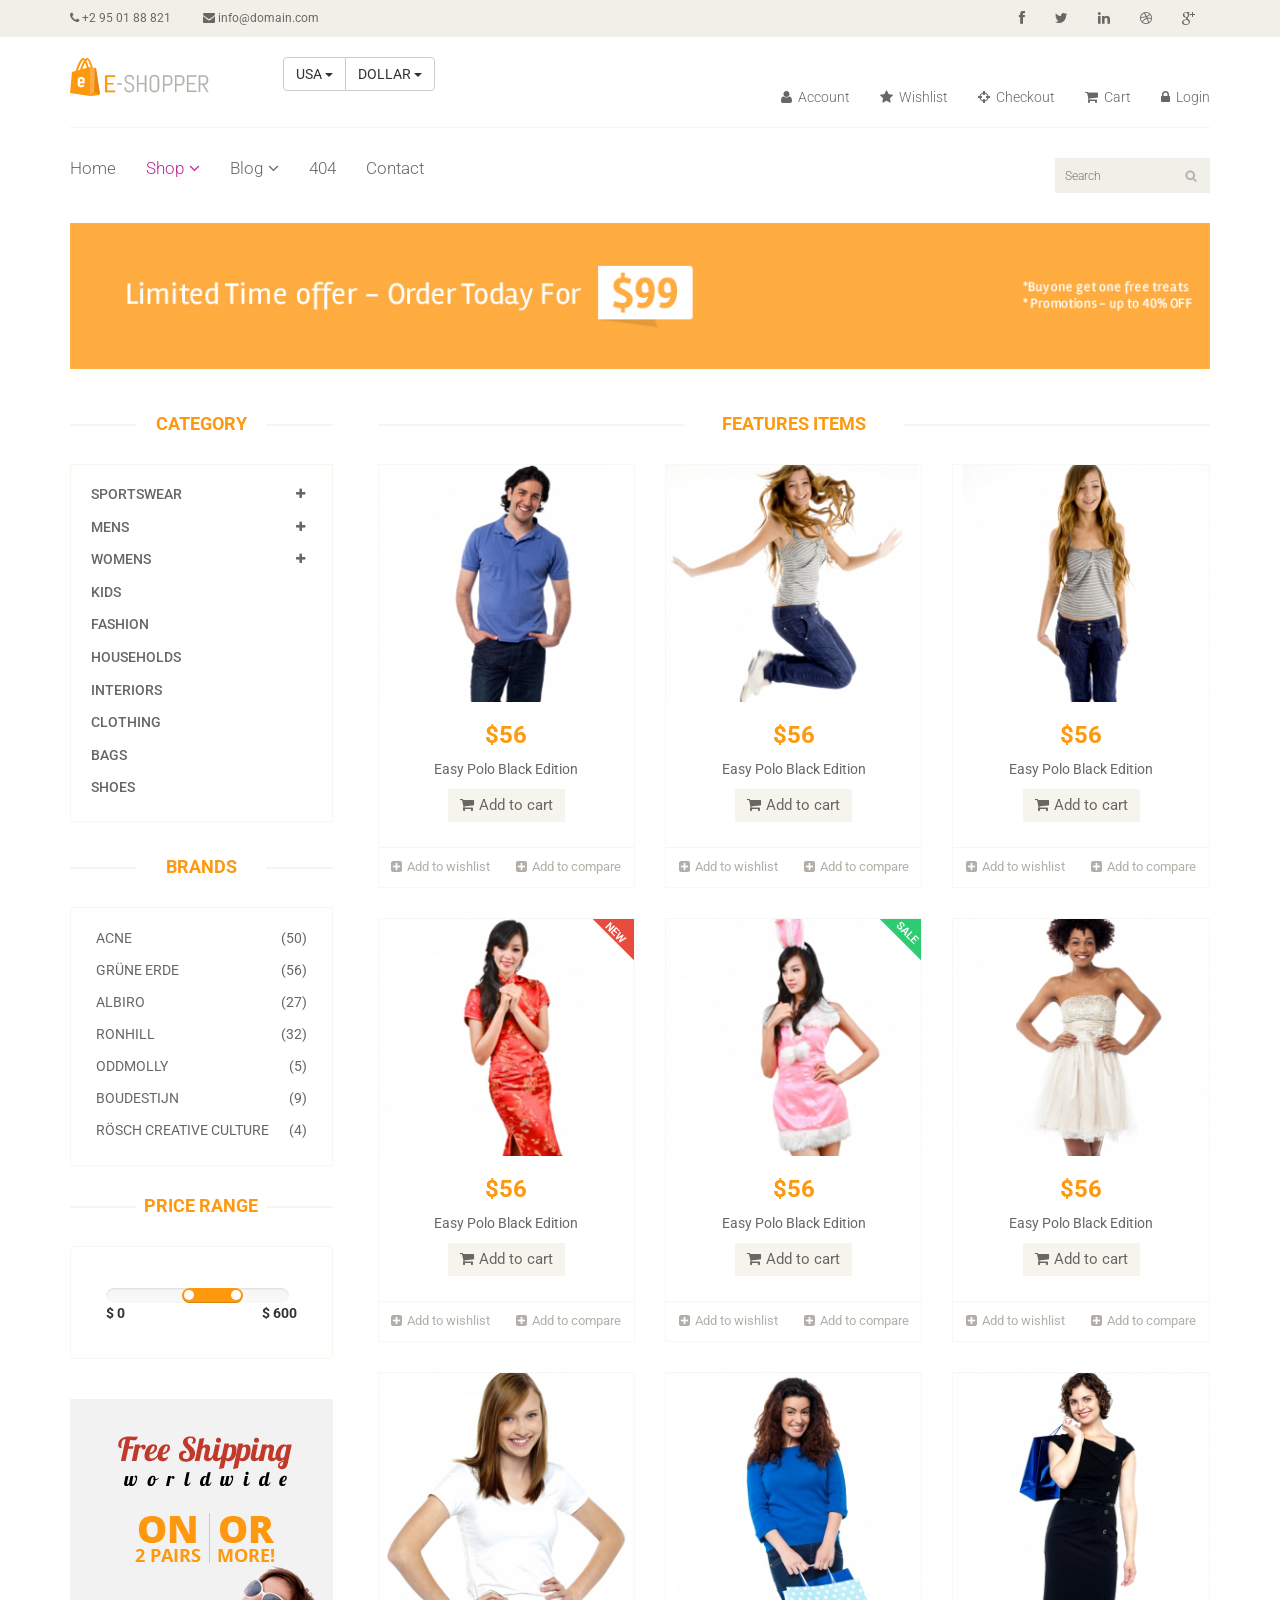
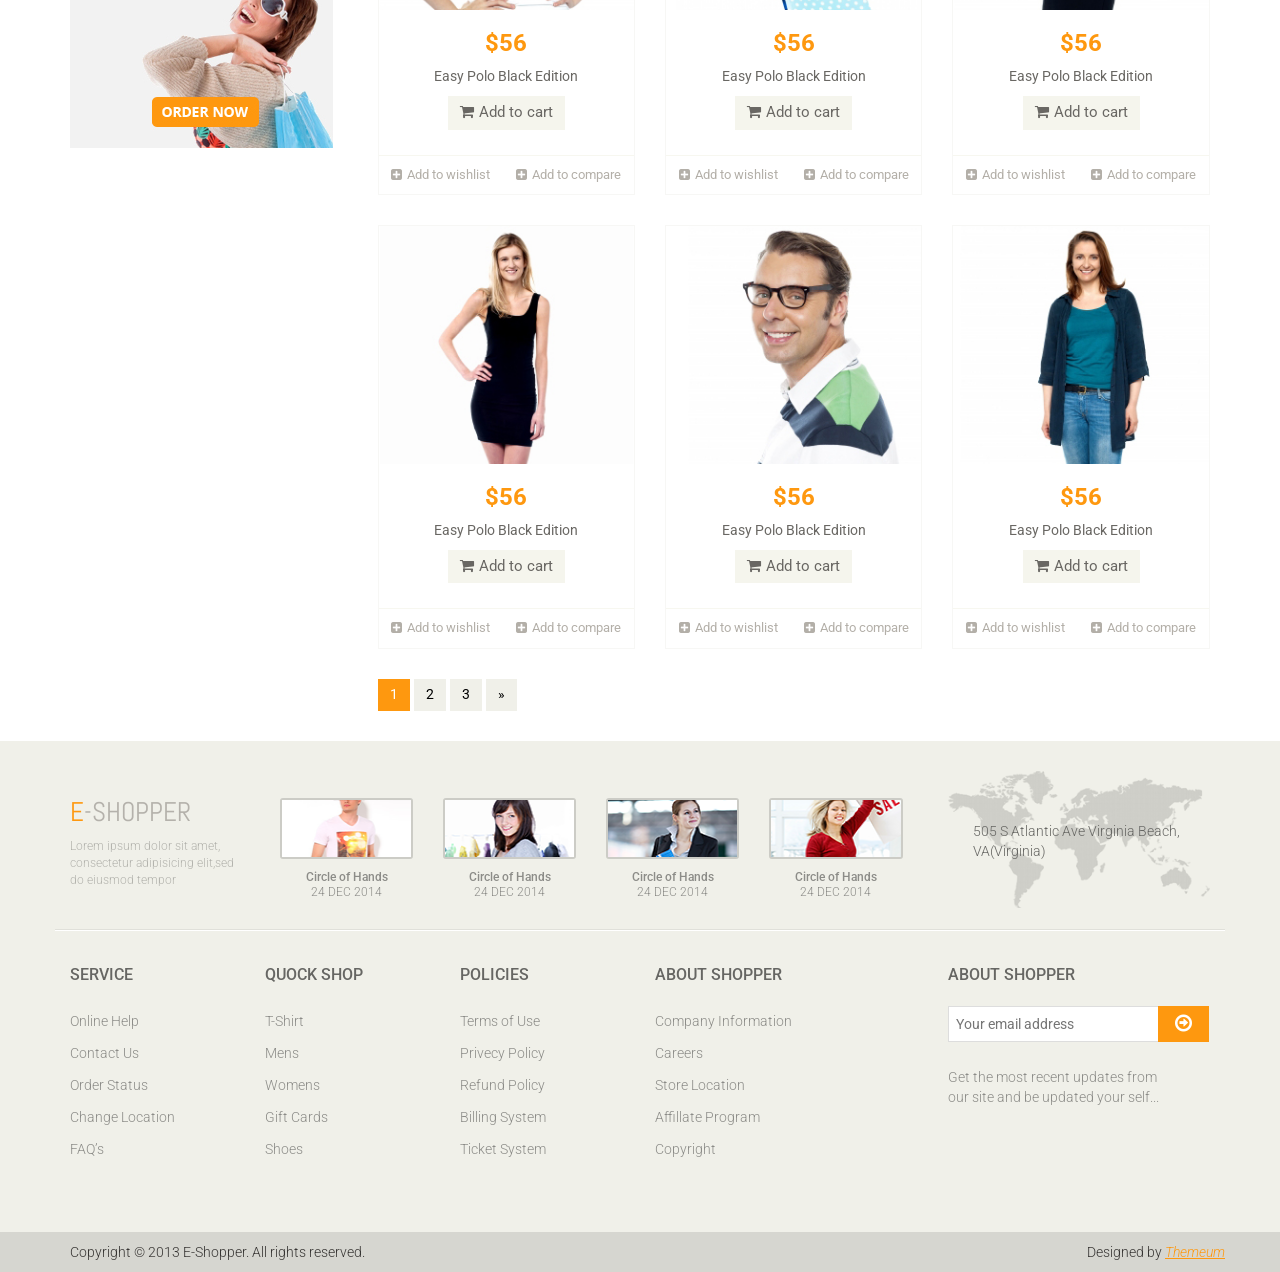
<file: shop.html>
<!DOCTYPE html>
<html lang="en">
<head>
    <meta charset="utf-8">
    <meta name="viewport" content="width=device-width, initial-scale=1.0">
    <meta name="description" content="">
    <meta name="author" content="">
    <title>Shop | E-Shopper</title>
    <link href="css/bootstrap.min.css" rel="stylesheet">
    <link href="css/font-awesome.min.css" rel="stylesheet">
    <link href="css/prettyPhoto.css" rel="stylesheet">
    <link href="css/price-range.css" rel="stylesheet">
    <link href="css/animate.css" rel="stylesheet">
	<link href="css/main.css" rel="stylesheet">
	<link href="css/responsive.css" rel="stylesheet">
    <!--[if lt IE 9]>
    <script src="js/html5shiv.js"></script>
    <script src="js/respond.min.js"></script>
    <![endif]-->       
    <link rel="shortcut icon" href="images/ico/favicon.ico">
    <link rel="apple-touch-icon-precomposed" sizes="144x144" href="images/ico/apple-touch-icon-144-precomposed.png">
    <link rel="apple-touch-icon-precomposed" sizes="114x114" href="images/ico/apple-touch-icon-114-precomposed.png">
    <link rel="apple-touch-icon-precomposed" sizes="72x72" href="images/ico/apple-touch-icon-72-precomposed.png">
    <link rel="apple-touch-icon-precomposed" href="images/ico/apple-touch-icon-57-precomposed.png">
</head><!--/head-->

<body>
	<header id="header"><!--header-->
		<div class="header_top"><!--header_top-->
			<div class="container">
				<div class="row">
					<div class="col-sm-6 ">
						<div class="contactinfo">
							<ul class="nav nav-pills">
								<li><a href=""><i class="fa fa-phone"></i> +2 95 01 88 821</a></li>
								<li><a href=""><i class="fa fa-envelope"></i> info@domain.com</a></li>
							</ul>
						</div>
					</div>
					<div class="col-sm-6">
						<div class="social-icons pull-right">
							<ul class="nav navbar-nav">
								<li><a href=""><i class="fa fa-facebook"></i></a></li>
								<li><a href=""><i class="fa fa-twitter"></i></a></li>
								<li><a href=""><i class="fa fa-linkedin"></i></a></li>
								<li><a href=""><i class="fa fa-dribbble"></i></a></li>
								<li><a href=""><i class="fa fa-google-plus"></i></a></li>
							</ul>
						</div>
					</div>
				</div>
			</div>
		</div><!--/header_top-->
		
		<div class="header-middle"><!--header-middle-->
			<div class="container">
				<div class="row">
					<div class="col-sm-4">
						<div class="logo pull-left">
							<a href="index.html"><img src="images/home/logo.png" alt="" /></a>
						</div>
						<div class="btn-group pull-right">
							<div class="btn-group">
								<button type="button" class="btn btn-default dropdown-toggle usa" data-toggle="dropdown">
									USA
									<span class="caret"></span>
								</button>
								<ul class="dropdown-menu">
									<li><a href="">Canada</a></li>
									<li><a href="">UK</a></li>
								</ul>
							</div>
							
							<div class="btn-group">
								<button type="button" class="btn btn-default dropdown-toggle usa" data-toggle="dropdown">
									DOLLAR
									<span class="caret"></span>
								</button>
								<ul class="dropdown-menu">
									<li><a href="">Canadian Dollar</a></li>
									<li><a href="">Pound</a></li>
								</ul>
							</div>
						</div>
					</div>
					<div class="col-sm-8">
						<div class="shop-menu pull-right">
							<ul class="nav navbar-nav">
								<li><a href=""><i class="fa fa-user"></i> Account</a></li>
								<li><a href=""><i class="fa fa-star"></i> Wishlist</a></li>
								<li><a href="checkout.html"><i class="fa fa-crosshairs"></i> Checkout</a></li>
								<li><a href="cart.html"><i class="fa fa-shopping-cart"></i> Cart</a></li>
								<li><a href="login.html"><i class="fa fa-lock"></i> Login</a></li>
							</ul>
						</div>
					</div>
				</div>
			</div>
		</div><!--/header-middle-->
	
		<div class="header-bottom"><!--header-bottom-->
			<div class="container">
				<div class="row">
					<div class="col-sm-9">
						<div class="navbar-header">
							<button type="button" class="navbar-toggle" data-toggle="collapse" data-target=".navbar-collapse">
								<span class="sr-only">Toggle navigation</span>
								<span class="icon-bar"></span>
								<span class="icon-bar"></span>
								<span class="icon-bar"></span>
							</button>
						</div>
						<div class="mainmenu pull-left">
							<ul class="nav navbar-nav collapse navbar-collapse">
								<li><a href="index.html">Home</a></li>
								<li class="dropdown"><a href="#" class="active">Shop<i class="fa fa-angle-down"></i></a>
                                    <ul role="menu" class="sub-menu">
                                        <li><a href="shop.html" class="active">Products</a></li>
										<li><a href="product-details.html">Product Details</a></li> 
										<li><a href="checkout.html">Checkout</a></li> 
										<li><a href="cart.html">Cart</a></li> 
										<li><a href="login.html">Login</a></li> 
                                    </ul>
                                </li> 
								<li class="dropdown"><a href="#">Blog<i class="fa fa-angle-down"></i></a>
                                    <ul role="menu" class="sub-menu">
                                        <li><a href="blog.html">Blog List</a></li>
										<li><a href="blog-single.html">Blog Single</a></li>
                                    </ul>
                                </li> 
								<li><a href="404.html">404</a></li>
								<li><a href="contact-us.html">Contact</a></li>
							</ul>
						</div>
					</div>
					<div class="col-sm-3">
						<div class="search_box pull-right">
							<input type="text" placeholder="Search"/>
						</div>
					</div>
				</div>
				</div>
			</div>
	</header>
	
	<section id="advertisement">
		<div class="container">
			<img src="images/shop/advertisement.jpg" alt="" />
		</div>
	</section>
	
	<section>
		<div class="container">
			<div class="row">
				<div class="col-sm-3">
					<div class="left-sidebar">
						<h2>Category</h2>
						<div class="panel-group category-products" id="accordian"><!--category-productsr-->
							<div class="panel panel-default">
								<div class="panel-heading">
									<h4 class="panel-title">
										<a data-toggle="collapse" data-parent="#accordian" href="#sportswear">
											<span class="badge pull-right"><i class="fa fa-plus"></i></span>
											Sportswear
										</a>
									</h4>
								</div>
								<div id="sportswear" class="panel-collapse collapse">
									<div class="panel-body">
										<ul>
											<li><a href="">Nike </a></li>
											<li><a href="">Under Armour </a></li>
											<li><a href="">Adidas </a></li>
											<li><a href="">Puma</a></li>
											<li><a href="">ASICS </a></li>
										</ul>
									</div>
								</div>
							</div>
							<div class="panel panel-default">
								<div class="panel-heading">
									<h4 class="panel-title">
										<a data-toggle="collapse" data-parent="#accordian" href="#mens">
											<span class="badge pull-right"><i class="fa fa-plus"></i></span>
											Mens
										</a>
									</h4>
								</div>
								<div id="mens" class="panel-collapse collapse">
									<div class="panel-body">
										<ul>
											<li><a href="">Fendi</a></li>
											<li><a href="">Guess</a></li>
											<li><a href="">Valentino</a></li>
											<li><a href="">Dior</a></li>
											<li><a href="">Versace</a></li>
											<li><a href="">Armani</a></li>
											<li><a href="">Prada</a></li>
											<li><a href="">Dolce and Gabbana</a></li>
											<li><a href="">Chanel</a></li>
											<li><a href="">Gucci</a></li>
										</ul>
									</div>
								</div>
							</div>
							
							<div class="panel panel-default">
								<div class="panel-heading">
									<h4 class="panel-title">
										<a data-toggle="collapse" data-parent="#accordian" href="#womens">
											<span class="badge pull-right"><i class="fa fa-plus"></i></span>
											Womens
										</a>
									</h4>
								</div>
								<div id="womens" class="panel-collapse collapse">
									<div class="panel-body">
										<ul>
											<li><a href="">Fendi</a></li>
											<li><a href="">Guess</a></li>
											<li><a href="">Valentino</a></li>
											<li><a href="">Dior</a></li>
											<li><a href="">Versace</a></li>
										</ul>
									</div>
								</div>
							</div>
							<div class="panel panel-default">
								<div class="panel-heading">
									<h4 class="panel-title"><a href="#">Kids</a></h4>
								</div>
							</div>
							<div class="panel panel-default">
								<div class="panel-heading">
									<h4 class="panel-title"><a href="#">Fashion</a></h4>
								</div>
							</div>
							<div class="panel panel-default">
								<div class="panel-heading">
									<h4 class="panel-title"><a href="#">Households</a></h4>
								</div>
							</div>
							<div class="panel panel-default">
								<div class="panel-heading">
									<h4 class="panel-title"><a href="#">Interiors</a></h4>
								</div>
							</div>
							<div class="panel panel-default">
								<div class="panel-heading">
									<h4 class="panel-title"><a href="#">Clothing</a></h4>
								</div>
							</div>
							<div class="panel panel-default">
								<div class="panel-heading">
									<h4 class="panel-title"><a href="#">Bags</a></h4>
								</div>
							</div>
							<div class="panel panel-default">
								<div class="panel-heading">
									<h4 class="panel-title"><a href="#">Shoes</a></h4>
								</div>
							</div>
						</div><!--/category-productsr-->
					
						<div class="brands_products"><!--brands_products-->
							<h2>Brands</h2>
							<div class="brands-name">
								<ul class="nav nav-pills nav-stacked">
									<li><a href=""> <span class="pull-right">(50)</span>Acne</a></li>
									<li><a href=""> <span class="pull-right">(56)</span>Grüne Erde</a></li>
									<li><a href=""> <span class="pull-right">(27)</span>Albiro</a></li>
									<li><a href=""> <span class="pull-right">(32)</span>Ronhill</a></li>
									<li><a href=""> <span class="pull-right">(5)</span>Oddmolly</a></li>
									<li><a href=""> <span class="pull-right">(9)</span>Boudestijn</a></li>
									<li><a href=""> <span class="pull-right">(4)</span>Rösch creative culture</a></li>
								</ul>
							</div>
						</div><!--/brands_products-->
						
						<div class="price-range"><!--price-range-->
							<h2>Price Range</h2>
							<div class="well">
								 <input type="text" class="span2" value="" data-slider-min="0" data-slider-max="600" data-slider-step="5" data-slider-value="[250,450]" id="sl2" ><br />
								 <b>$ 0</b> <b class="pull-right">$ 600</b>
							</div>
						</div><!--/price-range-->
						
						<div class="shipping text-center"><!--shipping-->
							<img src="images/home/shipping.jpg" alt="" />
						</div><!--/shipping-->
						
					</div>
				</div>
				
				<div class="col-sm-9 padding-right">
					<div class="features_items"><!--features_items-->
						<h2 class="title text-center">Features Items</h2>
						<div class="col-sm-4">
							<div class="product-image-wrapper">
								<div class="single-products">
									<div class="productinfo text-center">
										<img src="images/shop/product12.jpg" alt="" />
										<h2>$56</h2>
										<p>Easy Polo Black Edition</p>
										<a href="#" class="btn btn-default add-to-cart"><i class="fa fa-shopping-cart"></i>Add to cart</a>
									</div>
									<div class="product-overlay">
										<div class="overlay-content">
											<h2>$56</h2>
											<p>Easy Polo Black Edition</p>
											<a href="#" class="btn btn-default add-to-cart"><i class="fa fa-shopping-cart"></i>Add to cart</a>
										</div>
									</div>
								</div>
								<div class="choose">
									<ul class="nav nav-pills nav-justified">
										<li><a href=""><i class="fa fa-plus-square"></i>Add to wishlist</a></li>
										<li><a href=""><i class="fa fa-plus-square"></i>Add to compare</a></li>
									</ul>
								</div>
							</div>
						</div>
						<div class="col-sm-4">
							<div class="product-image-wrapper">
								<div class="single-products">
									<div class="productinfo text-center">
										<img src="images/shop/product11.jpg" alt="" />
										<h2>$56</h2>
										<p>Easy Polo Black Edition</p>
										<a href="#" class="btn btn-default add-to-cart"><i class="fa fa-shopping-cart"></i>Add to cart</a>
									</div>
									<div class="product-overlay">
										<div class="overlay-content">
											<h2>$56</h2>
											<p>Easy Polo Black Edition</p>
											<a href="#" class="btn btn-default add-to-cart"><i class="fa fa-shopping-cart"></i>Add to cart</a>
										</div>
									</div>
								</div>
								<div class="choose">
									<ul class="nav nav-pills nav-justified">
										<li><a href=""><i class="fa fa-plus-square"></i>Add to wishlist</a></li>
										<li><a href=""><i class="fa fa-plus-square"></i>Add to compare</a></li>
									</ul>
								</div>
							</div>
						</div>
						<div class="col-sm-4">
							<div class="product-image-wrapper">
								<div class="single-products">
									<div class="productinfo text-center">
										<img src="images/shop/product10.jpg" alt="" />
										<h2>$56</h2>
										<p>Easy Polo Black Edition</p>
										<a href="#" class="btn btn-default add-to-cart"><i class="fa fa-shopping-cart"></i>Add to cart</a>
									</div>
									<div class="product-overlay">
										<div class="overlay-content">
											<h2>$56</h2>
											<p>Easy Polo Black Edition</p>
											<a href="#" class="btn btn-default add-to-cart"><i class="fa fa-shopping-cart"></i>Add to cart</a>
										</div>
									</div>
								</div>
								<div class="choose">
									<ul class="nav nav-pills nav-justified">
										<li><a href=""><i class="fa fa-plus-square"></i>Add to wishlist</a></li>
										<li><a href=""><i class="fa fa-plus-square"></i>Add to compare</a></li>
									</ul>
								</div>
							</div>
						</div>
						<div class="col-sm-4">
							<div class="product-image-wrapper">
								<div class="single-products">
									<div class="productinfo text-center">
										<img src="images/shop/product9.jpg" alt="" />
										<h2>$56</h2>
										<p>Easy Polo Black Edition</p>
										<a href="#" class="btn btn-default add-to-cart"><i class="fa fa-shopping-cart"></i>Add to cart</a>
									</div>
									<div class="product-overlay">
										<div class="overlay-content">
											<h2>$56</h2>
											<p>Easy Polo Black Edition</p>
											<a href="#" class="btn btn-default add-to-cart"><i class="fa fa-shopping-cart"></i>Add to cart</a>
										</div>
									</div>
									<img src="images/home/new.png" class="new" alt="" />
								</div>
								<div class="choose">
									<ul class="nav nav-pills nav-justified">
										<li><a href=""><i class="fa fa-plus-square"></i>Add to wishlist</a></li>
										<li><a href=""><i class="fa fa-plus-square"></i>Add to compare</a></li>
									</ul>
								</div>
							</div>
						</div>
						<div class="col-sm-4">
							<div class="product-image-wrapper">
								<div class="single-products">
									<div class="productinfo text-center">
										<img src="images/shop/product8.jpg" alt="" />
										<h2>$56</h2>
										<p>Easy Polo Black Edition</p>
										<a href="#" class="btn btn-default add-to-cart"><i class="fa fa-shopping-cart"></i>Add to cart</a>
									</div>
									<div class="product-overlay">
										<div class="overlay-content">
											<h2>$56</h2>
											<p>Easy Polo Black Edition</p>
											<a href="#" class="btn btn-default add-to-cart"><i class="fa fa-shopping-cart"></i>Add to cart</a>
										</div>
									</div>
									<img src="images/home/sale.png" class="new" alt="" />
								</div>
								<div class="choose">
									<ul class="nav nav-pills nav-justified">
										<li><a href=""><i class="fa fa-plus-square"></i>Add to wishlist</a></li>
										<li><a href=""><i class="fa fa-plus-square"></i>Add to compare</a></li>
									</ul>
								</div>
							</div>
						</div>
						<div class="col-sm-4">
							<div class="product-image-wrapper">
								<div class="single-products">
									<div class="productinfo text-center">
										<img src="images/shop/product7.jpg" alt="" />
										<h2>$56</h2>
										<p>Easy Polo Black Edition</p>
										<a href="#" class="btn btn-default add-to-cart"><i class="fa fa-shopping-cart"></i>Add to cart</a>
									</div>
									<div class="product-overlay">
										<div class="overlay-content">
											<h2>$56</h2>
											<p>Easy Polo Black Edition</p>
											<a href="#" class="btn btn-default add-to-cart"><i class="fa fa-shopping-cart"></i>Add to cart</a>
										</div>
									</div>
								</div>
								<div class="choose">
									<ul class="nav nav-pills nav-justified">
										<li><a href=""><i class="fa fa-plus-square"></i>Add to wishlist</a></li>
										<li><a href=""><i class="fa fa-plus-square"></i>Add to compare</a></li>
									</ul>
								</div>
							</div>
						</div>
						
						<div class="col-sm-4">
							<div class="product-image-wrapper">
								<div class="single-products">
									<div class="productinfo text-center">
										<img src="images/home/product6.jpg" alt="" />
										<h2>$56</h2>
										<p>Easy Polo Black Edition</p>
										<a href="#" class="btn btn-default add-to-cart"><i class="fa fa-shopping-cart"></i>Add to cart</a>
									</div>
									<div class="product-overlay">
										<div class="overlay-content">
											<h2>$56</h2>
											<p>Easy Polo Black Edition</p>
											<a href="#" class="btn btn-default add-to-cart"><i class="fa fa-shopping-cart"></i>Add to cart</a>
										</div>
									</div>
								</div>
								<div class="choose">
									<ul class="nav nav-pills nav-justified">
										<li><a href=""><i class="fa fa-plus-square"></i>Add to wishlist</a></li>
										<li><a href=""><i class="fa fa-plus-square"></i>Add to compare</a></li>
									</ul>
								</div>
							</div>
						</div>
						
						<div class="col-sm-4">
							<div class="product-image-wrapper">
								<div class="single-products">
									<div class="productinfo text-center">
										<img src="images/home/product5.jpg" alt="" />
										<h2>$56</h2>
										<p>Easy Polo Black Edition</p>
										<a href="#" class="btn btn-default add-to-cart"><i class="fa fa-shopping-cart"></i>Add to cart</a>
									</div>
									<div class="product-overlay">
										<div class="overlay-content">
											<h2>$56</h2>
											<p>Easy Polo Black Edition</p>
											<a href="#" class="btn btn-default add-to-cart"><i class="fa fa-shopping-cart"></i>Add to cart</a>
										</div>
									</div>
								</div>
								<div class="choose">
									<ul class="nav nav-pills nav-justified">
										<li><a href=""><i class="fa fa-plus-square"></i>Add to wishlist</a></li>
										<li><a href=""><i class="fa fa-plus-square"></i>Add to compare</a></li>
									</ul>
								</div>
							</div>
						</div>
						
						<div class="col-sm-4">
							<div class="product-image-wrapper">
								<div class="single-products">
									<div class="productinfo text-center">
										<img src="images/home/product4.jpg" alt="" />
										<h2>$56</h2>
										<p>Easy Polo Black Edition</p>
										<a href="#" class="btn btn-default add-to-cart"><i class="fa fa-shopping-cart"></i>Add to cart</a>
									</div>
									<div class="product-overlay">
										<div class="overlay-content">
											<h2>$56</h2>
											<p>Easy Polo Black Edition</p>
											<a href="#" class="btn btn-default add-to-cart"><i class="fa fa-shopping-cart"></i>Add to cart</a>
										</div>
									</div>
								</div>
								<div class="choose">
									<ul class="nav nav-pills nav-justified">
										<li><a href=""><i class="fa fa-plus-square"></i>Add to wishlist</a></li>
										<li><a href=""><i class="fa fa-plus-square"></i>Add to compare</a></li>
									</ul>
								</div>
							</div>
						</div>
						
						<div class="col-sm-4">
							<div class="product-image-wrapper">
								<div class="single-products">
									<div class="productinfo text-center">
										<img src="images/home/product3.jpg" alt="" />
										<h2>$56</h2>
										<p>Easy Polo Black Edition</p>
										<a href="#" class="btn btn-default add-to-cart"><i class="fa fa-shopping-cart"></i>Add to cart</a>
									</div>
									<div class="product-overlay">
										<div class="overlay-content">
											<h2>$56</h2>
											<p>Easy Polo Black Edition</p>
											<a href="#" class="btn btn-default add-to-cart"><i class="fa fa-shopping-cart"></i>Add to cart</a>
										</div>
									</div>
								</div>
								<div class="choose">
									<ul class="nav nav-pills nav-justified">
										<li><a href=""><i class="fa fa-plus-square"></i>Add to wishlist</a></li>
										<li><a href=""><i class="fa fa-plus-square"></i>Add to compare</a></li>
									</ul>
								</div>
							</div>
						</div>
						
						
						<div class="col-sm-4">
							<div class="product-image-wrapper">
								<div class="single-products">
									<div class="productinfo text-center">
										<img src="images/home/product2.jpg" alt="" />
										<h2>$56</h2>
										<p>Easy Polo Black Edition</p>
										<a href="#" class="btn btn-default add-to-cart"><i class="fa fa-shopping-cart"></i>Add to cart</a>
									</div>
									<div class="product-overlay">
										<div class="overlay-content">
											<h2>$56</h2>
											<p>Easy Polo Black Edition</p>
											<a href="#" class="btn btn-default add-to-cart"><i class="fa fa-shopping-cart"></i>Add to cart</a>
										</div>
									</div>
								</div>
								<div class="choose">
									<ul class="nav nav-pills nav-justified">
										<li><a href=""><i class="fa fa-plus-square"></i>Add to wishlist</a></li>
										<li><a href=""><i class="fa fa-plus-square"></i>Add to compare</a></li>
									</ul>
								</div>
							</div>
						</div>
						
						<div class="col-sm-4">
							<div class="product-image-wrapper">
								<div class="single-products">
									<div class="productinfo text-center">
										<img src="images/home/product1.jpg" alt="" />
										<h2>$56</h2>
										<p>Easy Polo Black Edition</p>
										<a href="#" class="btn btn-default add-to-cart"><i class="fa fa-shopping-cart"></i>Add to cart</a>
									</div>
									<div class="product-overlay">
										<div class="overlay-content">
											<h2>$56</h2>
											<p>Easy Polo Black Edition</p>
											<a href="#" class="btn btn-default add-to-cart"><i class="fa fa-shopping-cart"></i>Add to cart</a>
										</div>
									</div>
								</div>
								<div class="choose">
									<ul class="nav nav-pills nav-justified">
										<li><a href=""><i class="fa fa-plus-square"></i>Add to wishlist</a></li>
										<li><a href=""><i class="fa fa-plus-square"></i>Add to compare</a></li>
									</ul>
								</div>
							</div>
						</div>
						
						<ul class="pagination">
							<li class="active"><a href="">1</a></li>
							<li><a href="">2</a></li>
							<li><a href="">3</a></li>
							<li><a href="">&raquo;</a></li>
						</ul>
					</div><!--features_items-->
				</div>
			</div>
		</div>
	</section>
	
	<footer id="footer"><!--Footer-->
		<div class="footer-top">
			<div class="container">
				<div class="row">
					<div class="col-sm-2">
						<div class="companyinfo">
							<h2><span>e</span>-shopper</h2>
							<p>Lorem ipsum dolor sit amet, consectetur adipisicing elit,sed do eiusmod tempor</p>
						</div>
					</div>
					<div class="col-sm-7">
						<div class="col-sm-3">
							<div class="video-gallery text-center">
								<a href="#">
									<div class="iframe-img">
										<img src="images/home/iframe1.png" alt="" />
									</div>
									<div class="overlay-icon">
										<i class="fa fa-play-circle-o"></i>
									</div>
								</a>
								<p>Circle of Hands</p>
								<h2>24 DEC 2014</h2>
							</div>
						</div>
						
						<div class="col-sm-3">
							<div class="video-gallery text-center">
								<a href="#">
									<div class="iframe-img">
										<img src="images/home/iframe2.png" alt="" />
									</div>
									<div class="overlay-icon">
										<i class="fa fa-play-circle-o"></i>
									</div>
								</a>
								<p>Circle of Hands</p>
								<h2>24 DEC 2014</h2>
							</div>
						</div>
						
						<div class="col-sm-3">
							<div class="video-gallery text-center">
								<a href="#">
									<div class="iframe-img">
										<img src="images/home/iframe3.png" alt="" />
									</div>
									<div class="overlay-icon">
										<i class="fa fa-play-circle-o"></i>
									</div>
								</a>
								<p>Circle of Hands</p>
								<h2>24 DEC 2014</h2>
							</div>
						</div>
						
						<div class="col-sm-3">
							<div class="video-gallery text-center">
								<a href="#">
									<div class="iframe-img">
										<img src="images/home/iframe4.png" alt="" />
									</div>
									<div class="overlay-icon">
										<i class="fa fa-play-circle-o"></i>
									</div>
								</a>
								<p>Circle of Hands</p>
								<h2>24 DEC 2014</h2>
							</div>
						</div>
					</div>
					<div class="col-sm-3">
						<div class="address">
							<img src="images/home/map.png" alt="" />
							<p>505 S Atlantic Ave Virginia Beach, VA(Virginia)</p>
						</div>
					</div>
				</div>
			</div>
		</div>
		
		<div class="footer-widget">
			<div class="container">
				<div class="row">
					<div class="col-sm-2">
						<div class="single-widget">
							<h2>Service</h2>
							<ul class="nav nav-pills nav-stacked">
								<li><a href="">Online Help</a></li>
								<li><a href="">Contact Us</a></li>
								<li><a href="">Order Status</a></li>
								<li><a href="">Change Location</a></li>
								<li><a href="">FAQ’s</a></li>
							</ul>
						</div>
					</div>
					<div class="col-sm-2">
						<div class="single-widget">
							<h2>Quock Shop</h2>
							<ul class="nav nav-pills nav-stacked">
								<li><a href="">T-Shirt</a></li>
								<li><a href="">Mens</a></li>
								<li><a href="">Womens</a></li>
								<li><a href="">Gift Cards</a></li>
								<li><a href="">Shoes</a></li>
							</ul>
						</div>
					</div>
					<div class="col-sm-2">
						<div class="single-widget">
							<h2>Policies</h2>
							<ul class="nav nav-pills nav-stacked">
								<li><a href="">Terms of Use</a></li>
								<li><a href="">Privecy Policy</a></li>
								<li><a href="">Refund Policy</a></li>
								<li><a href="">Billing System</a></li>
								<li><a href="">Ticket System</a></li>
							</ul>
						</div>
					</div>
					<div class="col-sm-2">
						<div class="single-widget">
							<h2>About Shopper</h2>
							<ul class="nav nav-pills nav-stacked">
								<li><a href="">Company Information</a></li>
								<li><a href="">Careers</a></li>
								<li><a href="">Store Location</a></li>
								<li><a href="">Affillate Program</a></li>
								<li><a href="">Copyright</a></li>
							</ul>
						</div>
					</div>
					<div class="col-sm-3 col-sm-offset-1">
						<div class="single-widget">
							<h2>About Shopper</h2>
							<form action="#" class="searchform">
								<input type="text" placeholder="Your email address" />
								<button type="submit" class="btn btn-default"><i class="fa fa-arrow-circle-o-right"></i></button>
								<p>Get the most recent updates from <br />our site and be updated your self...</p>
							</form>
						</div>
					</div>
					
				</div>
			</div>
		</div>
		
		<div class="footer-bottom">
			<div class="container">
				<div class="row">
					<p class="pull-left">Copyright © 2013 E-Shopper. All rights reserved.</p>
					<p class="pull-right">Designed by <span><a target="_blank" href="http://www.themeum.com">Themeum</a></span></p>
				</div>
			</div>
		</div>
		
	</footer><!--/Footer-->
	

  
    <script src="js/jquery.js"></script>
	<script src="js/price-range.js"></script>
    <script src="js/jquery.scrollUp.min.js"></script>
	<script src="js/bootstrap.min.js"></script>
    <script src="js/jquery.prettyPhoto.js"></script>
    <script src="js/main.js"></script>
</body>
</html>
</file>
<file: css/prettyPhoto.css>
div.pp_default .pp_top,div.pp_default .pp_top .pp_middle,div.pp_default .pp_top .pp_left,div.pp_default .pp_top .pp_right,div.pp_default .pp_bottom,div.pp_default .pp_bottom .pp_left,div.pp_default .pp_bottom .pp_middle,div.pp_default .pp_bottom .pp_right{height:13px}
div.pp_default .pp_top .pp_left{background:url(../images/prettyPhoto/default/sprite.png) -78px -93px no-repeat}
div.pp_default .pp_top .pp_middle{background:url(../images/prettyPhoto/default/sprite_x.png) top left repeat-x}
div.pp_default .pp_top .pp_right{background:url(../images/prettyPhoto/default/sprite.png) -112px -93px no-repeat}
div.pp_default .pp_content .ppt{color:#f8f8f8}
div.pp_default .pp_content_container .pp_left{background:url(../images/prettyPhoto/default/sprite_y.png) -7px 0 repeat-y;padding-left:13px}
div.pp_default .pp_content_container .pp_right{background:url(../images/prettyPhoto/default/sprite_y.png) top right repeat-y;padding-right:13px}
div.pp_default .pp_next:hover{background:url(../images/prettyPhoto/default/sprite_next.png) center right no-repeat;cursor:pointer}
div.pp_default .pp_previous:hover{background:url(../images/prettyPhoto/default/sprite_prev.png) center left no-repeat;cursor:pointer}
div.pp_default .pp_expand{background:url(../images/prettyPhoto/default/sprite.png) 0 -29px no-repeat;cursor:pointer;width:28px;height:28px}
div.pp_default .pp_expand:hover{background:url(../images/prettyPhoto/default/sprite.png) 0 -56px no-repeat;cursor:pointer}
div.pp_default .pp_contract{background:url(../images/prettyPhoto/default/sprite.png) 0 -84px no-repeat;cursor:pointer;width:28px;height:28px}
div.pp_default .pp_contract:hover{background:url(../images/prettyPhoto/default/sprite.png) 0 -113px no-repeat;cursor:pointer}
div.pp_default .pp_close{width:30px;height:30px;background:url(../images/prettyPhoto/default/sprite.png) 2px 1px no-repeat;cursor:pointer}
div.pp_default .pp_gallery ul li a{background:url(../images/prettyPhoto/default/default_thumb.png) center center #f8f8f8;border:1px solid #aaa}
div.pp_default .pp_social{margin-top:7px}
div.pp_default .pp_gallery a.pp_arrow_previous,div.pp_default .pp_gallery a.pp_arrow_next{position:static;left:auto}
div.pp_default .pp_nav .pp_play,div.pp_default .pp_nav .pp_pause{background:url(../images/prettyPhoto/default/sprite.png) -51px 1px no-repeat;height:30px;width:30px}
div.pp_default .pp_nav .pp_pause{background-position:-51px -29px}
div.pp_default a.pp_arrow_previous,div.pp_default a.pp_arrow_next{background:url(../images/prettyPhoto/default/sprite.png) -31px -3px no-repeat;height:20px;width:20px;margin:4px 0 0}
div.pp_default a.pp_arrow_next{left:52px;background-position:-82px -3px}
div.pp_default .pp_content_container .pp_details{margin-top:5px}
div.pp_default .pp_nav{clear:none;height:30px;width:110px;position:relative}
div.pp_default .pp_nav .currentTextHolder{font-family:Georgia;font-style:italic;color:#999;font-size:11px;left:75px;line-height:25px;position:absolute;top:2px;margin:0;padding:0 0 0 10px}
div.pp_default .pp_close:hover,div.pp_default .pp_nav .pp_play:hover,div.pp_default .pp_nav .pp_pause:hover,div.pp_default .pp_arrow_next:hover,div.pp_default .pp_arrow_previous:hover{opacity:0.7}
div.pp_default .pp_description{font-size:11px;font-weight:700;line-height:14px;margin:5px 50px 5px 0}
div.pp_default .pp_bottom .pp_left{background:url(../images/prettyPhoto/default/sprite.png) -78px -127px no-repeat}
div.pp_default .pp_bottom .pp_middle{background:url(../images/prettyPhoto/default/sprite_x.png) bottom left repeat-x}
div.pp_default .pp_bottom .pp_right{background:url(../images/prettyPhoto/default/sprite.png) -112px -127px no-repeat}
div.pp_default .pp_loaderIcon{background:url(../images/prettyPhoto/default/loader.gif) center center no-repeat}
div.light_rounded .pp_top .pp_left{background:url(../images/prettyPhoto/light_rounded/sprite.png) -88px -53px no-repeat}
div.light_rounded .pp_top .pp_right{background:url(../images/prettyPhoto/light_rounded/sprite.png) -110px -53px no-repeat}
div.light_rounded .pp_next:hover{background:url(../images/prettyPhoto/light_rounded/btnNext.png) center right no-repeat;cursor:pointer}
div.light_rounded .pp_previous:hover{background:url(../images/prettyPhoto/light_rounded/btnPrevious.png) center left no-repeat;cursor:pointer}
div.light_rounded .pp_expand{background:url(../images/prettyPhoto/light_rounded/sprite.png) -31px -26px no-repeat;cursor:pointer}
div.light_rounded .pp_expand:hover{background:url(../images/prettyPhoto/light_rounded/sprite.png) -31px -47px no-repeat;cursor:pointer}
div.light_rounded .pp_contract{background:url(../images/prettyPhoto/light_rounded/sprite.png) 0 -26px no-repeat;cursor:pointer}
div.light_rounded .pp_contract:hover{background:url(../images/prettyPhoto/light_rounded/sprite.png) 0 -47px no-repeat;cursor:pointer}
div.light_rounded .pp_close{width:75px;height:22px;background:url(../images/prettyPhoto/light_rounded/sprite.png) -1px -1px no-repeat;cursor:pointer}
div.light_rounded .pp_nav .pp_play{background:url(../images/prettyPhoto/light_rounded/sprite.png) -1px -100px no-repeat;height:15px;width:14px}
div.light_rounded .pp_nav .pp_pause{background:url(../images/prettyPhoto/light_rounded/sprite.png) -24px -100px no-repeat;height:15px;width:14px}
div.light_rounded .pp_arrow_previous{background:url(../images/prettyPhoto/light_rounded/sprite.png) 0 -71px no-repeat}
div.light_rounded .pp_arrow_next{background:url(../images/prettyPhoto/light_rounded/sprite.png) -22px -71px no-repeat}
div.light_rounded .pp_bottom .pp_left{background:url(../images/prettyPhoto/light_rounded/sprite.png) -88px -80px no-repeat}
div.light_rounded .pp_bottom .pp_right{background:url(../images/prettyPhoto/light_rounded/sprite.png) -110px -80px no-repeat}
div.dark_rounded .pp_top .pp_left{background:url(../images/prettyPhoto/dark_rounded/sprite.png) -88px -53px no-repeat}
div.dark_rounded .pp_top .pp_right{background:url(../images/prettyPhoto/dark_rounded/sprite.png) -110px -53px no-repeat}
div.dark_rounded .pp_content_container .pp_left{background:url(../images/prettyPhoto/dark_rounded/contentPattern.png) top left repeat-y}
div.dark_rounded .pp_content_container .pp_right{background:url(../images/prettyPhoto/dark_rounded/contentPattern.png) top right repeat-y}
div.dark_rounded .pp_next:hover{background:url(../images/prettyPhoto/dark_rounded/btnNext.png) center right no-repeat;cursor:pointer}
div.dark_rounded .pp_previous:hover{background:url(../images/prettyPhoto/dark_rounded/btnPrevious.png) center left no-repeat;cursor:pointer}
div.dark_rounded .pp_expand{background:url(../images/prettyPhoto/dark_rounded/sprite.png) -31px -26px no-repeat;cursor:pointer}
div.dark_rounded .pp_expand:hover{background:url(../images/prettyPhoto/dark_rounded/sprite.png) -31px -47px no-repeat;cursor:pointer}
div.dark_rounded .pp_contract{background:url(../images/prettyPhoto/dark_rounded/sprite.png) 0 -26px no-repeat;cursor:pointer}
div.dark_rounded .pp_contract:hover{background:url(../images/prettyPhoto/dark_rounded/sprite.png) 0 -47px no-repeat;cursor:pointer}
div.dark_rounded .pp_close{width:75px;height:22px;background:url(../images/prettyPhoto/dark_rounded/sprite.png) -1px -1px no-repeat;cursor:pointer}
div.dark_rounded .pp_description{margin-right:85px;color:#fff}
div.dark_rounded .pp_nav .pp_play{background:url(../images/prettyPhoto/dark_rounded/sprite.png) -1px -100px no-repeat;height:15px;width:14px}
div.dark_rounded .pp_nav .pp_pause{background:url(../images/prettyPhoto/dark_rounded/sprite.png) -24px -100px no-repeat;height:15px;width:14px}
div.dark_rounded .pp_arrow_previous{background:url(../images/prettyPhoto/dark_rounded/sprite.png) 0 -71px no-repeat}
div.dark_rounded .pp_arrow_next{background:url(../images/prettyPhoto/dark_rounded/sprite.png) -22px -71px no-repeat}
div.dark_rounded .pp_bottom .pp_left{background:url(../images/prettyPhoto/dark_rounded/sprite.png) -88px -80px no-repeat}
div.dark_rounded .pp_bottom .pp_right{background:url(../images/prettyPhoto/dark_rounded/sprite.png) -110px -80px no-repeat}
div.dark_rounded .pp_loaderIcon{background:url(../images/prettyPhoto/dark_rounded/loader.gif) center center no-repeat}
div.dark_square .pp_left,div.dark_square .pp_middle,div.dark_square .pp_right,div.dark_square .pp_content{background:#000}
div.dark_square .pp_description{color:#fff;margin:0 85px 0 0}
div.dark_square .pp_loaderIcon{background:url(../images/prettyPhoto/dark_square/loader.gif) center center no-repeat}
div.dark_square .pp_expand{background:url(../images/prettyPhoto/dark_square/sprite.png) -31px -26px no-repeat;cursor:pointer}
div.dark_square .pp_expand:hover{background:url(../images/prettyPhoto/dark_square/sprite.png) -31px -47px no-repeat;cursor:pointer}
div.dark_square .pp_contract{background:url(../images/prettyPhoto/dark_square/sprite.png) 0 -26px no-repeat;cursor:pointer}
div.dark_square .pp_contract:hover{background:url(../images/prettyPhoto/dark_square/sprite.png) 0 -47px no-repeat;cursor:pointer}
div.dark_square .pp_close{width:75px;height:22px;background:url(../images/prettyPhoto/dark_square/sprite.png) -1px -1px no-repeat;cursor:pointer}
div.dark_square .pp_nav{clear:none}
div.dark_square .pp_nav .pp_play{background:url(../images/prettyPhoto/dark_square/sprite.png) -1px -100px no-repeat;height:15px;width:14px}
div.dark_square .pp_nav .pp_pause{background:url(../images/prettyPhoto/dark_square/sprite.png) -24px -100px no-repeat;height:15px;width:14px}
div.dark_square .pp_arrow_previous{background:url(../images/prettyPhoto/dark_square/sprite.png) 0 -71px no-repeat}
div.dark_square .pp_arrow_next{background:url(../images/prettyPhoto/dark_square/sprite.png) -22px -71px no-repeat}
div.dark_square .pp_next:hover{background:url(../images/prettyPhoto/dark_square/btnNext.png) center right no-repeat;cursor:pointer}
div.dark_square .pp_previous:hover{background:url(../images/prettyPhoto/dark_square/btnPrevious.png) center left no-repeat;cursor:pointer}
div.light_square .pp_expand{background:url(../images/prettyPhoto/light_square/sprite.png) -31px -26px no-repeat;cursor:pointer}
div.light_square .pp_expand:hover{background:url(../images/prettyPhoto/light_square/sprite.png) -31px -47px no-repeat;cursor:pointer}
div.light_square .pp_contract{background:url(../images/prettyPhoto/light_square/sprite.png) 0 -26px no-repeat;cursor:pointer}
div.light_square .pp_contract:hover{background:url(../images/prettyPhoto/light_square/sprite.png) 0 -47px no-repeat;cursor:pointer}
div.light_square .pp_close{width:75px;height:22px;background:url(../images/prettyPhoto/light_square/sprite.png) -1px -1px no-repeat;cursor:pointer}
div.light_square .pp_nav .pp_play{background:url(../images/prettyPhoto/light_square/sprite.png) -1px -100px no-repeat;height:15px;width:14px}
div.light_square .pp_nav .pp_pause{background:url(../images/prettyPhoto/light_square/sprite.png) -24px -100px no-repeat;height:15px;width:14px}
div.light_square .pp_arrow_previous{background:url(../images/prettyPhoto/light_square/sprite.png) 0 -71px no-repeat}
div.light_square .pp_arrow_next{background:url(../images/prettyPhoto/light_square/sprite.png) -22px -71px no-repeat}
div.light_square .pp_next:hover{background:url(../images/prettyPhoto/light_square/btnNext.png) center right no-repeat;cursor:pointer}
div.light_square .pp_previous:hover{background:url(../images/prettyPhoto/light_square/btnPrevious.png) center left no-repeat;cursor:pointer}
div.facebook .pp_top .pp_left{background:url(../images/prettyPhoto/facebook/sprite.png) -88px -53px no-repeat}
div.facebook .pp_top .pp_middle{background:url(../images/prettyPhoto/facebook/contentPatternTop.png) top left repeat-x}
div.facebook .pp_top .pp_right{background:url(../images/prettyPhoto/facebook/sprite.png) -110px -53px no-repeat}
div.facebook .pp_content_container .pp_left{background:url(../images/prettyPhoto/facebook/contentPatternLeft.png) top left repeat-y}
div.facebook .pp_content_container .pp_right{background:url(../images/prettyPhoto/facebook/contentPatternRight.png) top right repeat-y}
div.facebook .pp_expand{background:url(../images/prettyPhoto/facebook/sprite.png) -31px -26px no-repeat;cursor:pointer}
div.facebook .pp_expand:hover{background:url(../images/prettyPhoto/facebook/sprite.png) -31px -47px no-repeat;cursor:pointer}
div.facebook .pp_contract{background:url(../images/prettyPhoto/facebook/sprite.png) 0 -26px no-repeat;cursor:pointer}
div.facebook .pp_contract:hover{background:url(../images/prettyPhoto/facebook/sprite.png) 0 -47px no-repeat;cursor:pointer}
div.facebook .pp_close{width:22px;height:22px;background:url(../images/prettyPhoto/facebook/sprite.png) -1px -1px no-repeat;cursor:pointer}
div.facebook .pp_description{margin:0 37px 0 0}
div.facebook .pp_loaderIcon{background:url(../images/prettyPhoto/facebook/loader.gif) center center no-repeat}
div.facebook .pp_arrow_previous{background:url(../images/prettyPhoto/facebook/sprite.png) 0 -71px no-repeat;height:22px;margin-top:0;width:22px}
div.facebook .pp_arrow_previous.disabled{background-position:0 -96px;cursor:default}
div.facebook .pp_arrow_next{background:url(../images/prettyPhoto/facebook/sprite.png) -32px -71px no-repeat;height:22px;margin-top:0;width:22px}
div.facebook .pp_arrow_next.disabled{background-position:-32px -96px;cursor:default}
div.facebook .pp_nav{margin-top:0}
div.facebook .pp_nav p{font-size:15px;padding:0 3px 0 4px}
div.facebook .pp_nav .pp_play{background:url(../images/prettyPhoto/facebook/sprite.png) -1px -123px no-repeat;height:22px;width:22px}
div.facebook .pp_nav .pp_pause{background:url(../images/prettyPhoto/facebook/sprite.png) -32px -123px no-repeat;height:22px;width:22px}
div.facebook .pp_next:hover{background:url(../images/prettyPhoto/facebook/btnNext.png) center right no-repeat;cursor:pointer}
div.facebook .pp_previous:hover{background:url(../images/prettyPhoto/facebook/btnPrevious.png) center left no-repeat;cursor:pointer}
div.facebook .pp_bottom .pp_left{background:url(../images/prettyPhoto/facebook/sprite.png) -88px -80px no-repeat}
div.facebook .pp_bottom .pp_middle{background:url(../images/prettyPhoto/facebook/contentPatternBottom.png) top left repeat-x}
div.facebook .pp_bottom .pp_right{background:url(../images/prettyPhoto/facebook/sprite.png) -110px -80px no-repeat}
div.pp_pic_holder a:focus{outline:none}
div.pp_overlay{background:#000;display:none;left:0;position:absolute;top:0;width:100%;z-index:9500}
div.pp_pic_holder{display:none;position:absolute;width:100px;z-index:10000}
.pp_content{height:40px;min-width:40px}
* html .pp_content{width:40px}
.pp_content_container{position:relative;text-align:left;width:100%}
.pp_content_container .pp_left{padding-left:20px}
.pp_content_container .pp_right{padding-right:20px}
.pp_content_container .pp_details{float:left;margin:10px 0 2px}
.pp_description{display:none;margin:0}
.pp_social{float:left;margin:0}
.pp_social .facebook{float:left;margin-left:5px;width:55px;overflow:hidden}
.pp_social .twitter{float:left}
.pp_nav{clear:right;float:left;margin:3px 10px 0 0}
.pp_nav p{float:left;white-space:nowrap;margin:2px 4px}
.pp_nav .pp_play,.pp_nav .pp_pause{float:left;margin-right:4px;text-indent:-10000px}
a.pp_arrow_previous,a.pp_arrow_next{display:block;float:left;height:15px;margin-top:3px;overflow:hidden;text-indent:-10000px;width:14px}
.pp_hoverContainer{position:absolute;top:0;width:100%;z-index:2000}
.pp_gallery{display:none;left:50%;margin-top:-50px;position:absolute;z-index:10000}
.pp_gallery div{float:left;overflow:hidden;position:relative}
.pp_gallery ul{float:left;height:35px;position:relative;white-space:nowrap;margin:0 0 0 5px;padding:0}
.pp_gallery ul a{border:1px rgba(0,0,0,0.5) solid;display:block;float:left;height:33px;overflow:hidden}
.pp_gallery ul a img{border:0}
.pp_gallery li{display:block;float:left;margin:0 5px 0 0;padding:0}
.pp_gallery li.default a{background:url(../images/prettyPhoto/facebook/default_thumbnail.gif) 0 0 no-repeat;display:block;height:33px;width:50px}
.pp_gallery .pp_arrow_previous,.pp_gallery .pp_arrow_next{margin-top:7px!important}
a.pp_next{background:url(../images/prettyPhoto/light_rounded/btnNext.png) 10000px 10000px no-repeat;display:block;float:right;height:100%;text-indent:-10000px;width:49%}
a.pp_previous{background:url(../images/prettyPhoto/light_rounded/btnNext.png) 10000px 10000px no-repeat;display:block;float:left;height:100%;text-indent:-10000px;width:49%}
a.pp_expand,a.pp_contract{cursor:pointer;display:none;height:20px;position:absolute;right:30px;text-indent:-10000px;top:10px;width:20px;z-index:20000}
a.pp_close{position:absolute;right:0;top:0;display:block;line-height:22px;text-indent:-10000px}
.pp_loaderIcon{display:block;height:24px;left:50%;position:absolute;top:50%;width:24px;margin:-12px 0 0 -12px}
#pp_full_res{line-height:1!important}
#pp_full_res .pp_inline{text-align:left}
#pp_full_res .pp_inline p{margin:0 0 15px}
div.ppt{color:#fff;display:none;font-size:17px;z-index:9999;margin:0 0 5px 15px}
div.pp_default .pp_content,div.light_rounded .pp_content{background-color:#fff}
div.pp_default #pp_full_res .pp_inline,div.light_rounded .pp_content .ppt,div.light_rounded #pp_full_res .pp_inline,div.light_square .pp_content .ppt,div.light_square #pp_full_res .pp_inline,div.facebook .pp_content .ppt,div.facebook #pp_full_res .pp_inline{color:#000}
div.pp_default .pp_gallery ul li a:hover,div.pp_default .pp_gallery ul li.selected a,.pp_gallery ul a:hover,.pp_gallery li.selected a{border-color:#fff}
div.pp_default .pp_details,div.light_rounded .pp_details,div.dark_rounded .pp_details,div.dark_square .pp_details,div.light_square .pp_details,div.facebook .pp_details{position:relative}
div.light_rounded .pp_top .pp_middle,div.light_rounded .pp_content_container .pp_left,div.light_rounded .pp_content_container .pp_right,div.light_rounded .pp_bottom .pp_middle,div.light_square .pp_left,div.light_square .pp_middle,div.light_square .pp_right,div.light_square .pp_content,div.facebook .pp_content{background:#fff}
div.light_rounded .pp_description,div.light_square .pp_description{margin-right:85px}
div.light_rounded .pp_gallery a.pp_arrow_previous,div.light_rounded .pp_gallery a.pp_arrow_next,div.dark_rounded .pp_gallery a.pp_arrow_previous,div.dark_rounded .pp_gallery a.pp_arrow_next,div.dark_square .pp_gallery a.pp_arrow_previous,div.dark_square .pp_gallery a.pp_arrow_next,div.light_square .pp_gallery a.pp_arrow_previous,div.light_square .pp_gallery a.pp_arrow_next{margin-top:12px!important}
div.light_rounded .pp_arrow_previous.disabled,div.dark_rounded .pp_arrow_previous.disabled,div.dark_square .pp_arrow_previous.disabled,div.light_square .pp_arrow_previous.disabled{background-position:0 -87px;cursor:default}
div.light_rounded .pp_arrow_next.disabled,div.dark_rounded .pp_arrow_next.disabled,div.dark_square .pp_arrow_next.disabled,div.light_square .pp_arrow_next.disabled{background-position:-22px -87px;cursor:default}
div.light_rounded .pp_loaderIcon,div.light_square .pp_loaderIcon{background:url(../images/prettyPhoto/light_rounded/loader.gif) center center no-repeat}
div.dark_rounded .pp_top .pp_middle,div.dark_rounded .pp_content,div.dark_rounded .pp_bottom .pp_middle{background:url(../images/prettyPhoto/dark_rounded/contentPattern.png) top left repeat}
div.dark_rounded .currentTextHolder,div.dark_square .currentTextHolder{color:#c4c4c4}
div.dark_rounded #pp_full_res .pp_inline,div.dark_square #pp_full_res .pp_inline{color:#fff}
.pp_top,.pp_bottom{height:20px;position:relative}
* html .pp_top,* html .pp_bottom{padding:0 20px}
.pp_top .pp_left,.pp_bottom .pp_left{height:20px;left:0;position:absolute;width:20px}
.pp_top .pp_middle,.pp_bottom .pp_middle{height:20px;left:20px;position:absolute;right:20px}
* html .pp_top .pp_middle,* html .pp_bottom .pp_middle{left:0;position:static}
.pp_top .pp_right,.pp_bottom .pp_right{height:20px;left:auto;position:absolute;right:0;top:0;width:20px}
.pp_fade,.pp_gallery li.default a img{display:none}
</file>
<file: css/main.css>
﻿
/*************************
*******Typography******
**************************/
@import url(http://fonts.googleapis.com/css?family=Roboto:400,300,400italic,500,700,100);
@import url(http://fonts.googleapis.com/css?family=Open+Sans:400,800,300,600,700);
@import url(http://fonts.googleapis.com/css?family=Abel);

body {
  font-family: 'Roboto', sans-serif;
  
  position: relative;
  font-weight:400px;
}

ul li {
  list-style: none;
}

a:hover {
outline: none;
text-decoration:none;
}

a:focus {
  outline:none;
  outline-offset: 0;
}

a {
  -webkit-transition: 300ms;
  -moz-transition: 300ms;
    -o-transition: 300ms;
    transition: 300ms;
}

h1, h2, h3, h4, h5, h6 {
  font-family: 'Roboto', sans-serif;
}

.btn:hover, 
.btn:focus{
  outline: none;
  box-shadow: none;
}

.navbar-toggle {
  background-color: #000;
}

a#scrollUp {
  bottom: 0px;
  right: 10px;
  padding: 5px 10px;
  background: #be2596;
  color: #FFF;
  -webkit-animation: bounce 2s ease infinite;
  animation: bounce 2s ease infinite;
}

a#scrollUp i{
  font-size: 30px;
}


/*************************
*******Header CSS******
**************************/

.header_top {
  background: none repeat scroll 0 0 #F0F0E9;
}

.contactinfo ul li:first-child{
    margin-left: -15px;
}

.contactinfo ul li a{
  font-size: 12px;
  color: #696763;
  font-family: 'Roboto', sans-serif;
}


.contactinfo ul li a:hover{
	background:inherit;
}


.social-icons ul li a {
  border: 0 none;
  border-radius: 0;
  color: #696763;
  padding:0px;
}


.social-icons ul li{
	display:inline-block;
}

.social-icons ul li a i {
  padding: 11px 15px;
   transition: all 0.9s ease 0s;
  -moz-transition: all 0.9s ease 0s;
  -webkit-transition: all 0.9s ease 0s;
  -o-transition: all 0.9s ease 0s;
}

.social-icons ul li a i:hover{
  color: #fff;
   transition: all 0.9s ease 0s;
  -moz-transition: all 0.9s ease 0s;
  -webkit-transition: all 0.9s ease 0s;
  -o-transition: all 0.9s ease 0s;
}


.fa-facebook:hover {
  background: #0083C9;
}

.fa-twitter:hover  {
	background:#5BBCEC;
}

.fa-linkedin:hover  {
	background:#FF4518;
}

.fa-dribbble:hover  {
	background:#90C9DC;
}

.fa-google-plus:hover  {
	background:#CE3C2D;
}

.header-middle .container .row {
  border-bottom: 1px solid #f5f5f5;
  margin-left: 0;
  margin-right: 0;
  padding-bottom: 20px;
  padding-top: 20px;
}

.header-middle .container .row .col-sm-4{
  padding-left: 0;
}

.header-middle .container .row .col-sm-8 {
	padding-right:0;
}


.btn-group.open .dropdown-toggle {
  background: rgba(0, 0, 0, 0);
  box-shadow: none;
}

.dropdown-menu  li  a:hover, .dropdown-menu  li  a:focus {
  background-color: #be2596;
  color: #FFFFFF;
  font-family: 'Roboto', sans-serif;
  text-decoration: none;
}


.shop-menu ul li {
	display:inline-block;
  padding-left: 15px;
  padding-right: 15px;
  margin-top: 20px;
}

.shop-menu ul li:last-child {
  padding-right: 0;
}


.shop-menu ul li a {
  background: #FFFFFF;
  color: #696763;
  font-family: 'Roboto', sans-serif;
  font-size: 14px;
  font-weight: 300;
  padding:0;
  padding-right: 0;
  margin-top: 10px;
}


.shop-menu ul li a i{
	margin-right:3px;
}


.shop-menu ul li a:hover {
	color:#be2596;
	background:#fff;
}


.header-bottom {
  padding-bottom: 30px;
  padding-top: 30px;
}

.navbar-collapse.collapse{
  padding-left: 0;
}

.mainmenu ul li{
  padding-right: 15px;
  padding-left: 15px;
}

.mainmenu ul li:first-child{
  padding-left: 0px;
}

.mainmenu ul li a {
	color: #696763;
	font-family: 'Roboto', sans-serif;
	font-size: 17px;
	font-weight: 300;
	padding: 0;
	padding-bottom: 10px;
}

.mainmenu ul li a:hover, .mainmenu ul li a.active,  .shop-menu ul li a.active{
	background:none;
	color:#be2596;
}

.search_box input {
  background: #F0F0E9;
  border: medium none;
  color: #B2B2B2;
  font-family: 'roboto';
  font-size: 12px;
  font-weight: 300;
  height: 35px;
  outline: medium none;
  padding-left: 10px;
  width: 155px;
  background-image: url(../images/home/searchicon.png);
  background-repeat: no-repeat;
  background-position: 130px;
}


/*  Dropdown menu*/

.navbar-header 
.navbar-toggle .icon-bar {
    background-color: #fff;
}


.nav.navbar-nav > li:hover > ul.sub-menu{
  display: block;
  -webkit-animation: fadeInUp 400ms;
  -moz-animation: fadeInUp 400ms;
  -ms-animation: fadeInUp 400ms;
  -o-animation: fadeInUp 400ms;
  animation: fadeInUp 400ms;
}

ul.sub-menu {
	position: absolute;
	top: 30px;
	left: 0;
	background: rgba(0, 0, 0, 0.6);
	list-style: none;
	padding: 0;
	margin: 0;
	width: 220px;
	-webkit-box-shadow: 0 3px 3px rgba(0, 0, 0, 0.1);
	box-shadow: 0 3px 3px rgba(0, 0, 0, 0.1);
	display: none;
	z-index: 999;
}

.dropdown ul.sub-menu li .active{
  color: #bd57a1;
  padding-left: 0;
}


.navbar-nav li ul.sub-menu li{
  padding: 10px 20px 0 ;
}

.navbar-nav li ul.sub-menu li:last-child{
  padding-bottom: 20px;
}

.navbar-nav li ul.sub-menu li a{
  color: #fff;
}

.navbar-nav li ul.sub-menu li a:hover{
    color: #bd57a1;
}

.fa-angle-down{
  padding-left: 5px; 
}

@keyframes fadeInUp {
  0% {
    opacity: 0;
    -webkit-transform: translateY(20px);
    transform: translateY(20px);
  }

  100% {
    opacity: 1;
    -webkit-transform: translateY(0);
    transform: translateY(0);
  }
}
  
/*************************
*******Footer CSS******
**************************/

#footer {
  background: #F0F0E9;
}


.footer-top .container {
  border-bottom: 1px solid #E0E0DA;
  padding-bottom: 20px;
}

.companyinfo {
  margin-top: 57px;
}

.companyinfo h2 {
  color: #B4B1AB;
  font-family: abel;
  font-size: 27px;
  text-transform: uppercase;
}

.companyinfo h2  span{
  color:#FE980F;
}

.companyinfo p {
  color: #B3B3AD;
  font-family: 'Roboto', sans-serif;
  font-size: 12px;
  font-weight: 300;
}

.footer-top .col-sm-3{
  overflow: hidden;
}

.video-gallery {
  margin-top: 57px;
  position: inherit;
}

.video-gallery a img {
  height: 100%;
  width: 100%;
}

.iframe-img {
  position: relative;
  display: block;
  height: 61px;
  margin-bottom: 10px;
  border: 2px solid #CCCCC6;
  border-radius: 3px;
}

.overlay-icon {
  position: absolute;
  top: 0;
  width: 100%;
  height: 61px;
  background: #FE980F;
  border-radius: 3px;
  color: #FFF;
  font-size: 20px;
  line-height: 0;
  display: block;
  opacity: 0;
   -webkit-transition: 300ms;
  -moz-transition: 300ms;
    -o-transition: 300ms;
    transition: 300ms;
}

.overlay-icon i {
  position: relative;
  top: 50%;
  margin-top: -20px;
}

.video-gallery a:hover .overlay-icon{
  opacity: 1;
}

.video-gallery p {
  color: #8C8C88;
  font-family: 'Roboto', sans-serif;
  font-size: 12px;
  font-weight: 500;
  margin-bottom:0px;
}

.video-gallery  h2 {
  color: #8c8c88;
  font-family: 'Roboto', sans-serif;
  font-size: 12px;
  font-weight: 300;
  text-transform:uppercase;
  margin-top:0px;
}


.address {
  margin-top: 30px;
  position: relative;
  overflow: hidden;
}
.address  img {
	width:100%;
}

.address p {
  color: #666663;
  font-family: 'Roboto', sans-serif;
  font-size: 14px;
  font-weight: 300;
  left: 25px;
  position: absolute;
  top: 50px;
}

.footer-widget {
  margin-bottom: 68px;
}

.footer-widget .container {
  border-top: 1px solid #FFFFFF;
  padding-top: 15px;
}

.single-widget h2 {
  color: #666663;
  font-family: 'Roboto', sans-serif;
  font-size: 16px;
  font-weight: 500;
  margin-bottom: 22px;
  text-transform: uppercase;
}

.single-widget h2 i{
	margin-right:15px;
}

.single-widget ul li a{
	color: #8C8C88;
	font-family: 'Roboto', sans-serif;
	font-size: 14px;
	font-weight: 300;
	padding: 5px 0;
}

.single-widget ul li a i {
  margin-right: 18px;
}

.single-widget ul li a:hover{
	background:none;
	color:#FE980F;
}


.searchform input {
  border: 1px solid #DDDDDD;
  color: #CCCCC6;
  font-family: 'Roboto', sans-serif;
  font-size: 14px;
  margin-top: 0;
  outline: medium none;
  padding: 7px;
  width: 212px;
}


.searchform button {
  background: #FE980F;
  border: medium none;
  border-radius: 0;
  margin-left: -5px;
  margin-top: -3px;
  padding: 7px 17px;
}

.searchform button i {
  color: #FFFFFF;
  font-size: 20px;
}

.searchform  button:hover, 
.searchform  button:focus{
	background-color:#FE980F;
}

.searchform p {
  color: #8C8C88;
  font-family: 'Roboto', sans-serif;
  font-size: 14px;
  font-weight: 300;
  margin-top: 25px;
}

.footer-bottom {
  background: #D6D6D0;
  padding-top: 10px;
}

.footer-bottom p {
  color: #363432;
  font-family: 'Roboto', sans-serif;
  font-weight: 300;
  margin-left: 15px;
}

.footer-bottom p span a {
  color: #FE980F;
  font-style: italic;
  text-decoration: underline;
}


/*************************
******* Home ******
**************************/


#slider {
  padding-bottom: 45px;
}

.carousel-indicators li {
  background: #C4C4BE;
}

.carousel-indicators li.active {
	  background: #FE980F;
}

.item {
  padding-left: 100px;
}


.pricing {
  position: absolute;
  right: 40%;
  top: 52%;
}

.girl {
  margin-left: 0;
}

.item h1 {
  color: #B4B1AB;
  font-family: abel;
  font-size: 48px;
  margin-top: 115px;
}

.item h1 span {
	color:#FE980F;
}

.item h2 {
  color: #363432;
  font-family: 'Roboto', sans-serif;
  font-size: 28px;
  font-weight: 700;
  margin-bottom: 22px;
  margin-top: 10px;
}

.item  p {
	color:#363432;
	font-size:16px;
	font-weight:300;
	font-family: 'Roboto', sans-serif;
}

.get {
  background: #FE980F;
  border: 0 none;
  border-radius: 0;
  color: #FFFFFF;
  font-family: 'Roboto', sans-serif;
  font-size: 16px;
  font-weight: 300;
  margin-top: 23px;
}


.item button:hover {
  background: #FE980F;
}

.control-carousel {
  position: absolute;
  top: 50%;
  font-size: 60px;
  color: #C2C2C1;
}

.control-carousel:hover{
  color: #FE980F ;
}

.right {
  right: 0;
}

.category-products {
  border: 1px solid #F7F7F0;
  margin-bottom: 35px;
  padding-bottom: 20px;
  padding-top: 15px;
}
.left-sidebar h2, .brands_products h2 {
  color: #FE980F;
  font-family: 'Roboto', sans-serif;
  font-size: 18px;
  font-weight: 700;
  margin: 0 auto 30px;
  text-align: center;
  text-transform: uppercase;
  position: relative;
  z-index:3;
}

.left-sidebar h2:after, h2.title:after{
	content: " ";
	position: absolute;
	border: 1px solid #f5f5f5;
	bottom:8px;
	left: 0;
	width: 100%;
	height: 0;
	z-index: -2;
}

.left-sidebar h2:before{
	content: " ";
	position: absolute;
	background: #fff;
	bottom: -6px;
	width: 130px;
	height: 30px;
	z-index: -1;
	left: 50%;
	margin-left: -65px;
}

h2.title:before{
	content: " ";
	position: absolute;
	background: #fff;
	bottom: -6px;
	width: 220px;
	height: 30px;
	z-index: -1;
	left: 50%;
	margin-left: -110px;
}

.category-products .panel {
	background-color: #FFFFFF;
	border: 0px;
	border-radius: 0px;
	box-shadow:none;
	margin-bottom: 0px;
}

.category-products .panel-default .panel-heading {
  background-color: #FFFFFF;
  border: 0 none;
  color: #FFFFFF;
  padding: 5px 20px;
}

.category-products .panel-default .panel-heading .panel-title a {
  color: #696763;
  font-family: 'Roboto', sans-serif;
  font-size: 14px;
  text-decoration: none;
  text-transform: uppercase;
}

.panel-group .panel-heading + .panel-collapse .panel-body {
  border-top: 0 none;
}

.category-products .badge {
  background:none;
  border-radius: 10px;
  color: #696763;
  display: inline-block;
  font-size: 12px;
  font-weight: bold;
  line-height: 1;
  min-width: 10px;
  padding: 3px 7px;
  text-align: center;
  vertical-align: baseline;
  white-space: nowrap;
}

.panel-body ul{
  padding-left: 20px;
}


.panel-body ul li a {
  color: #696763;
  font-family: 'Roboto', sans-serif;
  font-size: 12px;
  text-transform: uppercase;
}

.brands-name {
  border: 1px solid #F7F7F0;
  padding-bottom: 20px;
  padding-top: 15px;
}


.brands-name .nav-stacked li a {
  background-color: #FFFFFF;
  color: #696763;
  font-family: 'Roboto', sans-serif;
  font-size: 14px;
  padding: 5px 25px;
  text-decoration: none;
  text-transform: uppercase;
}

.brands-name .nav-stacked li a:hover{
  background-color: #fff;
  color: #696763;
}

.shipping {
  background-color: #F2F2F2;
  margin-top: 40px;
  overflow: hidden;
  padding-top: 20px;
  position: relative;
}


.price-range{
  margin-top:30px;
}

.well {
  background-color: #FFFFFF;
  border: 1px solid #F7F7F0;
  border-radius: 4px;
  box-shadow: none;
  margin-bottom: 20px;
  min-height: 20px;
  padding: 35px;
}


.tooltip-inner {
  background-color: #FE980F;
  border-radius: 4px;
  color: #FFFFFF;
  max-width: 200px;
  padding: 3px 8px;
  text-align: center;
  text-decoration: none;
}

.tooltip.top .tooltip-arrow {
  border-top-color: #FE980F;
  border-width: 5px 5px 0;
  bottom: 0;
  left: 50%;
  margin-left: -5px;
}


.padding-right {
  padding-right: 0;
}

.features_items{
	overflow:hidden;
}


h2.title {
  color: #FE980F;
  font-family: 'Roboto', sans-serif;
  font-size: 18px;
  font-weight: 700;
  margin: 0 15px;
  text-transform: uppercase;
  margin-bottom: 30px;
  position: relative;
}

.product-image-wrapper{
	border:1px solid #F7F7F5;
	overflow: hidden;
	margin-bottom:30px;
}

.single-products {
  position: relative;
}

.new, .sale {
  position: absolute;
  top: 0;
  right: 0;
}

.productinfo h2{
	color: #FE980F;
	font-family: 'Roboto', sans-serif;
	font-size: 24px;
	font-weight: 700;
}
.product-overlay h2{
	color: #fff;
	font-family: 'Roboto', sans-serif;
	font-size: 24px;
	font-weight: 700;
}


.productinfo p{
  font-family: 'Roboto', sans-serif;
  font-size: 14px;
  font-weight: 400;
  color: #696763;
}

.productinfo img{
  width: 100%;
}

.productinfo{
 position:relative;
}

.product-overlay {
  background:#FE980F;
  top: 0;
  display: none;
  height: 0;
  position: absolute;
  transition: height 500ms ease 0s;
  width: 100%;
  display: block;
  opacity: 0;
}

.single-products:hover .product-overlay {
  display:block;
  height:100%;
}


.product-overlay .overlay-content {
  bottom: 0;
  position: absolute;
  bottom: 0;
  text-align: center;
  width: 100%;
}

.product-overlay .add-to-cart {
  background:#fff;
  border: 0 none;
  border-radius: 0;
  color: #FE980F;
  font-family: 'Roboto', sans-serif;
  font-size: 15px;
  margin-bottom: 25px;
}

.product-overlay .add-to-cart:hover {
  background:#fff;
  color: #FE980F;
}


.product-overlay p{
  font-family: 'Roboto', sans-serif;
  font-size: 14px;
  font-weight: 400;
  color: #fff;
}



.add-to-cart {
  background:#F5F5ED;
  border: 0 none;
  border-radius: 0;
  color: #696763;
  font-family: 'Roboto', sans-serif;
  font-size: 15px;
  margin-bottom: 25px;
}

.add-to-cart:hover {
  background: #FE980F;
  border: 0 none;
  border-radius: 0;
  color: #FFFFFF;
}

.add-to{
  margin-bottom: 10px;
}

.add-to-cart i{
	margin-right:5px;
}

.add-to-cart:hover {
  background: #FE980F;
  color: #FFFFFF;
}

.choose {
  border-top: 1px solid #F7F7F0;
}

.choose ul li a {
  color: #B3AFA8;
  font-family: 'Roboto', sans-serif;
  font-size: 13px;
  padding-left: 0;
  padding-right: 0;
}

.choose ul li a i{
	margin-right:5px;
}

.choose ul li a:hover{
	background:none;
	color:#FE980F;
}

.category-tab {
  overflow: hidden;
}

.category-tab ul {
  background: #40403E;
  border-bottom: 1px solid #FE980F;
  list-style: none outside none;
  margin: 0 0 30px;
  padding: 0;
  width: 100%;
}

.category-tab ul li a {
  border: 0 none;
  border-radius: 0;
  color: #B3AFA8;
  display: block;
  font-family: 'Roboto', sans-serif;
  font-size: 14px;
  text-transform: uppercase;
}

.category-tab ul  li  a:hover{
	background:#FE980F;
	color:#fff;
}

.nav-tabs  li.active  a, .nav-tabs  li.active  a:hover, .nav-tabs  li.active  a:focus {
  -moz-border-bottom-colors: none;
  -moz-border-left-colors: none;
  -moz-border-right-colors: none;
  -moz-border-top-colors: none;
  background-color: #FE980F;
  border:0px;
  color: #FFFFFF;
  cursor: default;
  margin-right:0;
  margin-left:0;
}

.nav-tabs  li  a {
  border: 1px solid rgba(0, 0, 0, 0);
  border-radius: 4px 4px 0 0;
  line-height: 1.42857;
  margin-right:0;
}

.recommended_items {
  overflow: hidden;
}

#recommended-item-carousel .carousel-inner .item {
  padding-left: 0;
}

.recommended-item-control {
  position: absolute;
  top: 41%;
}

.recommended-item-control i {
  background: none repeat scroll 0 0 #FE980F;
  color: #FFFFFF;
  font-size: 20px;
  padding: 4px 10px;
}

.recommended-item-control i:hover {
  background: #ccccc6;
}

.recommended_items  h2 {
}

.our_partners{
  overflow:hidden;
}

.our_partners ul {
  background: #F7F7F0;
  margin-bottom: 50px;
}


.our_partners ul li a:hover{
	background:none;
}

/*************************
*******Shop CSS******
**************************/


#advertisement {
  padding-bottom: 45px;
}

#advertisement img {
  width: 100%;
}

.pagination {
  display: inline-block;
  margin-bottom: 25px;
  margin-top: 0;
  padding-left: 15px;
}

.pagination  li:first-child  a, .pagination  li:first-child  span {
  border-bottom-left-radius: 0;
  border-top-left-radius: 0;
  margin-left: 0;
}

.pagination  li:last-child  a, .pagination  li:last-child  span {
  border-bottom-right-radius: 0;
  border-top-right-radius: 0;
}

.pagination  .active  a, .pagination  .active  span, .pagination  .active  a:hover, .pagination  .active  span:hover, .pagination  .active  a:focus, .pagination  .active  span:focus {
  background-color: #FE980F;
  border-color: #FE980F;
  color: #FFFFFF;
  cursor: default;
  z-index: 2;
}

.pagination  li  a, .pagination  li  span {
  background-color: #f0f0e9;
  border: 0;
  float: left;
  line-height: 1.42857;
  margin-left: -1px;
  padding: 6px 12px;
  position: relative;
  text-decoration: none;
  margin-right: 5px;
  color:#000;
}

.pagination  li  a:hover{
	background:#FE980F;
	color:#fff;
}



/*************************
*******Product Details CSS******
**************************/

.product-details{
	overflow:hidden;
}


#similar-product {
  margin-top: 40px;
}


#reviews {
  padding-left: 25px;
  padding-right: 25px;
}

.product-details {
  margin-bottom: 40px;
  overflow: hidden;
  margin-top: 10px;
}



.view-product {
  position: relative;
}

.view-product img {
  border: 1px solid #F7F7F0;
  height: 380px;
  width: 100%;
}

.view-product h3 {
  background: #FE980F;
  bottom: 0;
  color: #FFFFFF;
  font-family: 'Roboto', sans-serif;
  font-size: 14px;
  font-weight: 700;
  margin-bottom: 0;
  padding: 8px 20px;
  position: absolute;
  right: 0;
}

#similar-product .carousel-inner .item{
	padding-left:0px;
}

#similar-product .carousel-inner .item img {
  display: inline-block;
  margin-left: 15px;
}

.item-control {
  position: absolute;
  top: 35%;
}
.item-control i {
  background: #FE980F;
  color: #FFFFFF;
  font-size: 20px;
  padding: 5px 10px;
}

.item-control i:hover{
	background:#ccccc6;
}

.product-information {
  border: 1px solid #F7F7F0;
  overflow: hidden;
  padding-bottom: 60px;
  padding-left: 60px;
  padding-top: 60px;
  position: relative;
}

.newarrival{
	position:absolute;
	top:0;
	left:0
}

.product-information h2 {
  color: #363432;
  font-family: 'Roboto', sans-serif;
  font-size: 20px;
  margin-top: 0;
}

.product-information p {
  color: #696763;
  font-family: 'Roboto', sans-serif;
  margin-bottom: 5px;
}

.product-information span {
  display: inline-block;
  margin-bottom: 8px;
  margin-top: 18px;
}

.product-information span span {
  color: #FE980F;
  float: left;
  font-family: 'Roboto', sans-serif;
  font-size: 30px;
  font-weight: 700;
  margin-right: 20px;
  margin-top: 0px;
}
.product-information span input {
  border: 1px solid #DEDEDC;
  color: #696763;
  font-family: 'Roboto', sans-serif;
  font-size: 20px;
  font-weight: 700;
  height: 33px;
  outline: medium none;
  text-align: center;
  width: 50px;
}

.product-information span label {
  color: #696763;
  font-family: 'Roboto', sans-serif;
  font-weight: 700;
  margin-right: 5px;
}

.share {
  margin-top: 15px;
}


.cart {
  background: #FE980F;
  border: 0 none;
  border-radius: 0;
  color: #FFFFFF;
  font-family: 'Roboto', sans-serif;
  font-size: 15px;
  margin-bottom: 10px;
  margin-left: 20px;
}


.shop-details-tab {
  border: 1px solid #F7F7F0;
  margin-bottom: 75px;
  margin-left: 15px;
  margin-right: 15px;
  padding-bottom: 10px;
}
.shop-details-tab .col-sm-12 {
	padding-left: 0;
	padding-right: 0;
}


#reviews ul {
  background: #FFFFFF;
  border: 0 none;
  list-style: none outside none;
  margin: 0 0 20px;
  padding: 0;
}

#reviews  ul  li {
	display:inline-block;
}

#reviews ul li a {
  color: #696763;
  display: block;
  font-family: 'Roboto', sans-serif;
  font-size: 14px;
  padding-right: 15px;
}

#reviews ul li a i{
	color:#FE980F;
	padding-right:8px;
}

#reviews ul li a:hover{
	background:#fff;
	color:#FE980F;
}

#reviews p{
	color:#363432;
}

#reviews  form span {
  display: block;
}

#reviews form span input {
  background:#F0F0E9;
  border: 0 none;
  color: #A6A6A1;
  font-family: 'Roboto', sans-serif;
  font-size: 14px;
  outline: medium none;
  padding: 8px;
  width: 48%;
}
#reviews form span input:last-child {
  margin-left: 3%;
}

#reviews textarea {
  background: #F0F0E9;
  border: medium none;
  color: #A6A6A1;
  height: 195px;
  margin-bottom: 25px;
  margin-top: 15px;
  outline: medium none;
  padding-left: 10px;
  padding-top: 15px;
  resize: none;
  width: 99.5%;
}

#reviews button {
  background: #FE980F;
  border: 0 none;
  border-radius: 0;
  color: #FFFFFF;
  font-family: 'Roboto', sans-serif;
  font-size: 14px;
}


/*************************
*******404 CSS******
**************************/

.logo-404 {
  margin-top: 60px;
}

.content-404 h1 {
  color: #363432;
  font-family: 'Roboto', sans-serif;
  font-size: 41px;
  font-weight: 300;
}

.content-404 img {
 margin:0 auto;
}

.content-404 p {
  color: #363432;
  font-family: 'Roboto', sans-serif;
  font-size: 18px;
}

.content-404  h2 {
  margin-top:50px;
}

.content-404 h2 a {
  background: #FE980F;
  color: #FFFFFF;
  font-family: 'Roboto', sans-serif;
  font-size: 44px;
  font-weight: 300;
  padding: 8px 40px;
}


/*************************
*******login page CSS******
**************************/

#form {
  display: block;
  margin-bottom: 185px;
  margin-top: 185px;
  overflow: hidden;
}

.login-form {

}

.signup-form {

}

.login-form h2, .signup-form h2 {
  color: #696763;
  font-family: 'Roboto', sans-serif;
  font-size: 20px;
  font-weight: 300;
  margin-bottom: 30px;
}


.login-form form input, .signup-form form input {
  background: #F0F0E9;
  border: medium none;
  color: #696763;
  display: block;
  font-family: 'Roboto', sans-serif;
  font-size: 14px;
  font-weight: 300;
  height: 40px;
  margin-bottom: 10px;
  outline: medium none;
  padding-left: 10px;
  width: 100%;
}

.login-form form span{
  line-height: 25px;
}

.login-form form span input {
  width: 15px;
  float: left;
  height: 15px;
  margin-right: 5px;
}

.login-form form button {
  margin-top: 23px;
}

.login-form form button, .signup-form form button {
  background: #FE980F;
  border: medium none;
  border-radius: 0;
  color: #FFFFFF;
  display: block;
  font-family: 'Roboto', sans-serif;
  padding: 6px 25px;
}

.login-form label{

}


.login-form label input {
  border: medium none;
  display: inline-block;
  height: 0;
  margin-bottom: 0;
  outline: medium none;
  padding-left: 0;
}


.or{
	background: #FE980F;
	border-radius: 40px;
	color: #FFFFFF;
	font-family: 'Roboto', sans-serif;
	font-size: 16px;
	height: 50px;
	line-height: 50px;
	margin-top: 75px;
	text-align: center;
	width: 50px;
}


/*************************
*******Cart CSS******
**************************/

#do_action {
  margin-bottom: 50px;
}

.breadcrumbs {
  position: relative;
}

.breadcrumbs .breadcrumb {
  background:transparent;
  margin-bottom: 75px;
  padding-left: 0;
}

.breadcrumbs .breadcrumb li a {
  background:#FE980F;
  color: #FFFFFF;
  padding: 3px 7px;
}

.breadcrumbs .breadcrumb li a:after {
  content:"";
  height:auto;
  width: auto;
  border-width: 8px;
  border-style: solid;
  border-color:transparent transparent transparent #FE980F;
  position: absolute;
  top: 11px;
  left:48px;

}

.breadcrumbs .breadcrumb > li + li:before {
  content: " ";
}

#cart_items .cart_info {
  border: 1px solid #E6E4DF;
  margin-bottom: 50px
}


#cart_items .cart_info .cart_menu {
  background: #FE980F;
  color: #fff;
  font-size: 16px;
  font-family: 'Roboto', sans-serif;
  font-weight: normal;
}

#cart_items .cart_info .table.table-condensed thead tr {
  height: 51px;
}


#cart_items .cart_info .table.table-condensed tr {
  border-bottom: 1px solid#F7F7F0
}

#cart_items .cart_info .table.table-condensed tr:last-child {
  border-bottom: 0
}

.cart_info table tr td {
  border-top: 0 none;
  vertical-align: inherit;
}


#cart_items .cart_info .image {
  padding-left: 30px;
}


#cart_items .cart_info .cart_description h4 {
  margin-bottom: 0
}

#cart_items .cart_info .cart_description h4 a {
  color: #363432;
  font-family: 'Roboto',sans-serif;
  font-size: 20px;
  font-weight: normal;

}

#cart_items .cart_info .cart_description p {
  color:#696763
}


#cart_items .cart_info .cart_price p {
  color:#696763;
  font-size: 18px
}


#cart_items .cart_info .cart_total_price {
  color: #FE980F;
  font-size: 24px;
}

.cart_product {
  display: block;
  margin: 15px -70px 10px 25px;
}

.cart_quantity_button a {
  background:#F0F0E9;
  color: #696763;
  display: inline-block;
  font-size: 16px;
  height: 28px;
  overflow: hidden;
  text-align: center;
  width: 35px;
  float: left;
}


.cart_quantity_input {
  color: #696763;
  float: left;
  font-size: 16px;
  text-align: center;
  font-family: 'Roboto',sans-serif;
  
}


.cart_delete  {
  display: block;
  margin-right: -12px;
  overflow: hidden;
}


.cart_delete a {
  background:#F0F0E9;
  color: #FFFFFF;
  padding: 5px 7px;
  font-size: 16px
}

.cart_delete a:hover {
  background:#FE980F
}


.bg h2.title {
  margin-right:0;
  margin-left:0;
  margin-top: 0;
}

.heading h3 {
  color: #363432;
  font-size: 20px;
  font-family: 'Roboto', sans-serif;
}

.heading p {
  color: #434343;
  font-size: 16px;
  font-weight: 300;
}


#do_action .total_area {
  padding-bottom: 18px !important;
}

#do_action .total_area, #do_action .chose_area {
  border: 1px solid #E6E4DF;
  color: #696763;
  padding: 30px 25px 30px 0;
  margin-bottom: 80px;
}

.total_area span {
  float: right;
}

.total_area ul li {
  background:#E6E4DF;
  color: #696763;
  margin-top: 10px;
  padding: 7px 20px;
}


.user_option label {
  color: #696763;
  font-weight: normal;
  margin-left: 10px;
}


.user_info {
  display: block;
  margin-bottom: 15px;
  margin-top: 20px;
  overflow: hidden;
}

.user_info label {
  color: #696763;
  display: block;
  font-size: 15px;
  font-weight: normal;

}

.user_info .single_field {
  width: 31%
}

.user_info .single_field.zip-field input {
  background: transparent;
  border: 1px solid#F0F0E9
}

.user_info > li {
  float: left;
  margin-right: 10px
}

.user_info > li > span {
}

.user_info input, select, textarea {
  background: #F0F0E9;
  border:0;
  color: #696763;
  padding: 5px;
  width: 100%;
  border-radius: 0;
  resize: none
}

.user_info select:focus {
  border: 0
}


.chose_area .update {
  margin-left: 40px;
}

.update, .check_out {
  background: #FE980F;
  border-radius: 0;
  color: #FFFFFF;
  margin-top: 18px;
  border: none;
  padding: 5px 15px;
}
.update{
    margin-left: 40px;
}

.check_out {
  margin-left: 20px
}



/*************************
*******checkout CSS******
**************************/

.step-one {
  margin-bottom: -10px
}

.register-req, .step-one .heading {
  background: none repeat scroll 0 0 #F0F0E9;
  color: #363432;
  font-size: 20px;
  margin-bottom: 35px;
  padding: 10px 25px;
  font-family: 'Roboto', sans-serif;
}

.checkout-options {
  padding-left: 20px
}


.checkout-options h3 {
  color: #363432;
  font-size: 20px;
  margin-bottom: 0;
  font-weight: normal;
  font-family: 'Roboto', sans-serif;
}

.checkout-options p {
  color: #434343;
  font-weight: 300;
  margin-bottom: 25px;
}

.checkout-options .nav li {
  float: left;
  margin-right: 45px;
  color: #696763;
  font-size: 18px;
  font-family: 'Roboto', sans-serif;
  font-weight: normal;
}

.checkout-options .nav label {
  font-weight: normal;
}

.checkout-options .nav li a {
  color: #FE980F;
  font-size: 18px;
  font-weight: normal;
  padding: 0
}

.checkout-options .nav li a:hover {
  background: inherit;
}

.checkout-options .nav i {
  margin-right: 10px;
  border-radius: 50%;
  padding: 5px;
  background: #FE980F;
  color:#fff;
  font-size: 14px;
  padding: 2px 3px;
}


.register-req  {
  font-size: 14px;
  font-weight: 300;
  padding: 15px 20px;
  margin-top: 35px;

}

.register-req p {
  margin-bottom: 0
}



.shopper-info p, 
.bill-to p, 
.order-message p {
  color: #696763;
  font-size: 20px;
  font-weight: 300
}


.shopper-info .btn-primary {
  background: #FE980F;
  border: 0 none;
  border-radius: 0;
  margin-right: 15px;
  margin-top: 20px;
}


.form-two, .form-one {
  float: left;
  width: 47%
}


.shopper-info > form > input, 
.form-two > form > select, 
.form-two > form > input, 
.form-one > form > input {
  background:#F0F0E9;
  border: 0 none;
  margin-bottom:10px;
  padding: 10px;
  width: 100%;
  font-weight: 300
}

.form-two > form > select {
  padding:10px 5px
}

.form-two {
  margin-left: 5%
}


.order-message textarea {
  font-size: 12px;
  height: 335px;
  margin-bottom: 20px;
  padding: 15px 20px;
}

.order-message label {
  font-weight:300;
  color: #696763;
  font-family: 'Roboto', sans-serif;
  margin-left: 10px;
  font-size: 14px
}


.review-payment h2 {
  color: #696763;
  font-size: 20px;
  font-weight: 300;
  margin-top: 45px;
  margin-bottom: 20px
}

.payment-options {
  margin-bottom:125px;
  margin-top: -25px
}

.payment-options span label {
  color: #696763;
  font-size: 14px;
  font-weight: 300;
  margin-right: 30px;
}

#cart_items .cart_info 
.table.table-condensed.total-result {
  margin-bottom: 10px;
  margin-top: 35px;
  color: #696763
}

#cart_items .cart_info 
.table.table-condensed.total-result tr {
  border-bottom: 0
}

#cart_items .cart_info 
.table.table-condensed.total-result span {
  color: #FE980F;
  font-weight: 700;
  font-size: 16px
}

#cart_items .cart_info 
.table.table-condensed.total-result 
.shipping-cost {
  border-bottom: 1px solid #F7F7F0;
}




/*************************
*******Blog CSS******
**************************/



.blog-post-area 
.single-blog-post h3 {
  color: #696763;
  font-size: 16px;
  font-family: 'Roboto',sans-serif;
  text-transform: uppercase;
  font-weight: 500;
  margin-bottom: 17px;
}

.single-blog-post > a {
}

.blog-post-area 
.single-blog-post a img {
  border: 1px solid #F7F7F0;
  width: 100%;
  margin-bottom: 30px
}

.blog-post-area  
.single-blog-post p {
  color: #363432
}

.blog-post-area 
.post-meta {
  display: block;
  margin-bottom: 25px;
  overflow: hidden;
}

.blog-post-area 
.post-meta ul {
  padding:0;
  display: inline;
}

.blog-post-area 
.post-meta ul li {
  background:#F0F0E9;
  float: left;
  margin-right: 10px;
  padding: 0 5px;
  font-size: 11px;
  color: #393b3b;
  position: relative;
}

.blog-post-area 
.post-meta ul li i {
  background:#FE980F;
  color: #FFFFFF;
  margin-left: -4px;
  margin-right: 7px;
  padding: 4px 7px;
}

.sinlge-post-meta li i:after,
.blog-post-area 
.post-meta ul li i:after {
  content: "";
  position: absolute;
  width: auto;
  height: auto;
  border-color:transparent transparent transparent #FE980F;
  border-width:4px;
  border-style: solid;
  top:6px;
  left:24px
}

.blog-post-area 
.post-meta ul span {
  float: right;
  color: #FE980F
}

.post-meta span{
    float: right;
}

.post-meta span i{
  color: #FE980F
}


.blog-post-area  
.single-blog-post 
.btn-primary {
  background:#FE980F;
  border: medium none;
  border-radius: 0;
  color: #FFFFFF;
  margin-top: 17px;
}


.pagination-area {
  margin-bottom:45px;
  margin-top:45px
}

.pagination-area 
.pagination li a {
  background:#F0F0E9;
  border: 0 none;
  border-radius: 0;
  color: #696763;
  margin-right: 5px;
  padding: 4px 12px;
}

.pagination-area 
.pagination li a:hover,
.pagination-area 
.pagination li .active {
  background:#FE980F;
  color: #fff
}



/*************************
*******Blog Single CSS******
**************************/

.pager-area {
  overflow: hidden;
}

.pager-area .pager li a {
  background:#F0F0E9;
  border: 0 none;
  border-radius: 0;
  color: #696763;
  font-size: 12px;
  font-weight: 700;
  padding: 4px;
  text-transform: uppercase;
  width: 57px;
}

.pager-area 
.pager li a:hover {
  background: #FE980F;
  color: #fff
}

.rating-area {
  border: 1px solid #F7F7F0;
  direction: block;
  overflow: hidden;
}

.rating-area ul li {
  float: left;
  padding: 5px;
  font-size: 12px
}

.rating-area .ratings {
  float: left;
  padding-left: 0;
  margin-bottom: 0
}


.rating-area 
.ratings li i {
  color:#CCCCCC
}

.rating-area .rate-this {
  color: #363432;
  font-size: 12px;
  font-weight: 700;
  text-transform: uppercase;
}

.rating-area 
.ratings .color, 
.rating-area .color {
  color: #FE980F
}


.rating-area .tag {
  float: right;
  margin-bottom: 0;
  margin-right: 10px;
}

.rating-area .tag li {
  padding: 5px 2px;
}
.rating-area .tag li span {
  color: #363432;
}


.socials-share {
  margin-bottom: 30px;
  margin-top: 18px;
}


.commnets 
.media-object {
  margin-right: 15px;
  width: 100%;
}

.commnets {
  border: 1px solid #F7F7F0;
  padding: 18px 18px 18px 0;
  margin-bottom: 50px
}

.commnets .pull-left {
  margin-right: 22px
}

.commnets p, 
.response-area p, 
.replay-box p {
  font-size: 12px
}

.media-heading {
  color: #363432;
  font-size: 14px;
  font-weight: 700;
  font-family: 'Roboto', sans-serif;
  margin-bottom: 15px
}

.blog-socials {
  margin-bottom: -9px;
  margin-top: 14px;
}

.blog-socials ul {
  padding-left: 0;
  overflow: hidden;
  float: left;
}

.blog-socials .btn.btn-primary{
  margin-top: 0;
}

.blog-socials ul li {
  
  float: left;
  height: 17px;
  margin-right: 5px;
  text-align: center;
  width: 17px;
}


.blog-socials ul li a {
  color: #393B3B;
  display: block;
  font-size: 10px;
  padding: 1px;
  background:#F0F0E9;
}

.blog-socials ul li a:hover {
  color: #fff;
  background:#FE980F
}


.media-list .btn-primary, 
.commnets .btn-primary {
  background:#FC9A11;
  border: 0 none;
  border-radius: 0;
  color: #FFFFFF;
  float: left;
  font-size: 10px;
  padding: 1px 7px;
  text-transform: uppercase;
}

.response-area h2 {
  color: #363432;
  font-size: 20px;
  font-weight: 700;
}

.response-area .media {
  border: 1px solid #F7F7F0;
  padding: 18px 18px 18px 0;
  margin-bottom: 27px
}

.response-area .media img{
  height: 102px;
  width: 100%;
}

.response-area .media .pull-left {
  margin-right: 25px
}

.response-area .second-media {
  margin-left: 5%;
  width: 95%;
}


.sinlge-post-meta {
  overflow: hidden;
  padding-left: 0;
  margin-bottom: 15px
}



.sinlge-post-meta li {
  background:#F0F0E9;
  color: #363432;
  float: left;
  font-size: 10px;
  font-weight: 700;
  margin-right: 10px;
  padding: 0 10px 0 0;
  position: relative;
  text-transform: uppercase;
}

.sinlge-post-meta li i {
  background:#FE980F;
  color: #FFFFFF;
  margin-right: 10px;
  padding: 8px 10px;
}

.sinlge-post-meta li i:after {
  top: 7px;
  border-width: 6px;
  left: 27px;
}


.replay-box {
  margin-bottom: 107px;
  margin-top: 55px;
}

.replay-box h2 {
  font-weight: 700;
  font-size: 20px;
  color: #363432;
  margin-top: 0;
  margin-bottom: 45px
}

.replay-box label {
  background:#FE980F;
  color: #FFFFFF;
  margin-bottom: 15px;
  padding: 3px 15px;
  float: left;
  font-weight: 400;
}

.replay-box span {
  color: #FE980F;
  float: right;
  font-weight: 700;
  margin-top: 21px;
}

.replay-box form input {
  border: 1px solid #F7F7F0;
  color: #ADB2B2;
  font-size: 12px;
  margin-bottom: 22px;
  padding: 8px;
  width: 100%;
}

.replay-box form input:hover, 
.text-area textarea:hover {
  border: 1px solid #FE980F;
}

.text-area {
  margin-top: 66px
}

.text-area textarea {
  background: transparent;
  border: 1px solid#F7F7F0
}

.btn.btn-primary {
  background:#FE980F;
  border: 0 none;
  border-radius: 0;
  margin-top: 16px;
}

.blank-arrow {
  position: relative;
}

.blank-arrow label:after {
  content: "";
  position: absolute;
  width: auto;
  height: auto;
  border-style: solid;
  border-width: 8px;
  border-color:#FE980F transparent transparent transparent;
  top: 25px;
  left: 5px
} 



/*************************
******* Contact CSS ********
**************************/

.contact-map {
  width: 100%;
  height: 385px;
  margin-bottom: 70px
}

.contact-info .heading, 
.contact-form .heading {
  text-transform: capitalize;
}

.contact-form .form-group {
  margin-bottom: 20px;
}

#contact-page 
.form-control::-moz-placeholder {
  color: #8D8D8D;
}

#contact-page .form-control {
  background-color: #fff;
  border: 1px solid #ddd;
  color: #696763;
  height: 46px;
  padding: 6px 12px;
  width: 100%;
  font-size: 16px;
  border-radius: 4px;
  box-shadow:inherit;
}

#contact-page #message {
  height:160px;
  resize:none;
}

#main-contact-form .btn-primary {
  margin-bottom: 15px;
  margin-top: 20px;
}


#contact-page .form-control:focus, 
#contact-page .form-control:hover {
  box-shadow: inherit;
  border-color: #FDB45E;
}

#contact-page .contact-info {
  padding: 0 20px;
}

#contact-page .contact-info address {
  margin-bottom: 40px;
  margin-top: -5px;
}

#contact-page .contact-info p {
  margin-bottom: 0;
  color: #696763;
  font-size: 16px;
  line-height: 25px;
}

.social-networks{
  overflow: hidden;
  text-align: center;
}

.social-networks ul {
  margin-top: -5px;
  padding: 0;
  display: inline-block;
}

.social-networks ul li {
  float: left;
  text-decoration: none;
  list-style: none;
  margin-right: 20px;
}

.social-networks ul li:last-child{
  margin-right: 0;
}

.social-networks ul li a {
  color: #999;
  font-size: 25px;
}

.contact-info .social-networks ul li a i{
  background: none;
}

.contact-info .social-networks ul li a:hover{
  color: #FE980F;
}
</file>
<file: css/responsive.css>
/* lg */ 
@media (min-width: 1200px) {

}

/* md */
@media (min-width: 992px) and (max-width: 1199px) {
 
 
.usa{
	margin-right: 0;
} 

.shipping img{
	width: 100%;
}

.searchform input{
	width: 160px;
}

.product-information span span{
	width: 100%;
}

#similar-product .carousel-inner .item img{
	width: 65px;
}

#cart_items .cart_info .cart_description h4, 
#cart_items .cart_info .cart_description p{
	text-align: center;
} 

}


/* sm */
@media (min-width: 768px) and (max-width: 991px) {
   
.shop-menu ul li a{
	padding-left: 0;
}

#slider-carousel .item{
	padding-left: 30px;
}

.item h2{
	font-size: 24px;
}

.girl{
	margin-left: 0;
}

.pricing{
	width: 100px;
}


.shipping img{
	width: 100%;
}

.slider.slider-horizontal{
	width: 100% !important;
}

.tab-pane .col-sm-3, .features_items .col-sm-4{
	width: 50%;
}

.footer-widget .col-sm-2{
	width: 33%;
	display: inline-block;
	margin-bottom: 50px;
}

.footer-widget .col-sm-3{
	display: inline-block;
	width: 40%;
}

#similar-product .carousel-inner .item img{
	width: 60px;
	margin-left: 0;
}

.product-information span span{
	display: block;
	width: 100%;
}

.product-information .cart{
	margin-left: 0;
	margin-top: 15px;
}

.item-control i{
	font-size: 12px;
	padding: 5px 6px;
}

#cart_items .cart_info .cart_description h4, #cart_items .cart_info .cart_description p{
	text-align: center;
}

.companyinfo h2{
	font-size: 20px;
}

.address {
	margin-top: 48px;
	margin-left: 20px;
}

.address p {
	font-size: 12px;
	top: 5px;
}

}

/* xs */
@media (max-width: 767px) {

.header_top .col-sm-6:first-child{
	display: inline-block;
	float: left;
}

.header_top .col-sm-6:last-child{
	display: inline-block;
	float: right;
}

.header-middle .col-sm-4 {
	display: inline-block;
	overflow: inherit;
	width: 100%;
}

.social-icons ul li a i {
	padding: 8px 10px;
}

.shop-menu.pull-right{
	float: none !important;
}

.shop-menu .nav.navbar-nav{
	margin-left: -30px;
}

.header-bottom .col-sm-9{
	display: inline-block;
	width: 100%;
}

.mainmenu{
	width: 100%;
}

.mainmenu ul li{
	background: rgba(0, 0, 0, 0.5);
    padding-top: 15px;
	padding-bottom: 0;
}

.mainmenu ul li:last-child{
	padding-bottom: 15px;
}

.mainmenu ul li  a{
	color: #fff;
}

.navbar-collapse.in{
	overflow: inherit;
}

.mainmenu ul li a.active{
	padding-left: 15px;
}

.dropdown .fa-angle-down{
	display: none;
}

ul.sub-menu{
  position: relative;
  width: auto;
  display: block;
  background: transparent;
  box-shadow: none;
  top: 0;
}

.sub-menu li{
	background: transparent;
}

.mainmenu .navbar-nav li ul.sub-menu li{
	background: transparent;
	padding-bottom:0;
}

.nav.navbar-nav > li:hover > ul.sub-menu{
  -webkit-animation: none;
  -moz-animation: none;
  -ms-animation: none;
  -o-animation: none;
  animation: none;
  box-shadow: none;
}

.header-bottom{
	position: relative;
}

.header-bottom .col-sm-3 {
	display: inline-block;
	position: absolute;
	left: 0;
	top: 38px;
}

#slider-carousel .item{
	padding-left: 0;
}

.shipping{
	margin-bottom: 25px;
}

.pricing{
	width: 100px;
}

.footer-top .col-sm-7 .col-sm-3{
	width: 50%;
	float: left;
}

.footer-widget .col-sm-2 {
	width: 28%;
	display: flex;
	margin-bottom: 50px;
	margin-top: 0;
	float: left;
	margin-left: 30px;
}

.companyinfo{
	text-align: center;
}

.footer-widget .col-sm-3{
	display: inline-block;
}

.single-widget{

}

.product-information span {
	display: block;
}

#similar-product {
	margin-bottom: 40px;
}

.well{
	display: inline-block;
}

}

/* XS Portrait */
@media (max-width: 480px) {

.contactinfo{
	text-align: center;
}

.contactinfo ul li a {
	padding-right: 15px;
	padding-left: 0;
}

.social-icons.pull-right{
	float: none !important;
	text-align: center;
}

.btn-group.pull-right, 
.footer-bottom .pull-left, 
.footer-bottom .pull-right, 
.mainmenu.pull-left,
.media.commnets .pull-left,
.media-list .pull-left{
	float: none !important;
}

.header_top .col-sm-6:first-child{
	display: block;
	float: none;
}

.header_top .col-sm-6:last-child{
	display: block;
	float: none;
}

.contactinfo .nav.nav-pills, .social-icons .nav.navbar-nav{
	display: inline-block;
}

.logo{
	text-align: center;
	width: 100%;
}

.shop-menu ul li {
	padding: 0;
}

.header-middle .col-sm-4{
	text-align: center;
	overflow: inherit;
}

.shop-menu .nav.navbar-nav {
	margin-left: 0;
}

.btn-group>.btn-group:last-child>.btn:first-child{
	margin-right: 0;
}

.header-bottom .col-sm-9{
	display: inline-block;
	width: 100%;
}

.mainmenu{
	width: 100%;
}

.mainmenu ul li{
	background: rgba(0, 0, 0, 0.5);
    padding-top: 15px;
	padding-bottom: 0;
}

.mainmenu ul li:last-child{
	padding-bottom: 15px;
}

.mainmenu ul li a {
	color: #FFF;
	padding-bottom: 0;
}

.navbar-collapse.in{
	overflow: inherit;
}

.mainmenu ul li a.active{
	padding-left: 15px;
}

.dropdown .fa-angle-down{
	display: none;
}

ul.sub-menu{
  position: relative;
  width: auto;
  display: block;
  background: transparent;
  box-shadow: none;
  top: 0;
}


.mainmenu .navbar-nav li ul.sub-menu li{
	background: transparent;
	padding-bottom:0;
}

.nav.navbar-nav > li:hover > ul.sub-menu{
  -webkit-animation: none;
  -moz-animation: none;
  -ms-animation: none;
  -o-animation: none;
  animation: none;
  box-shadow: none;
}


.item{
	padding-left: 0;
}

.item h1{
	font-size: 30px;
	margin-top: 0;
}

.item h2{
	font-size: 20px;
}

.pricing{
	width: 70px;
}

.category-tab ul li a{
	font-size: 12px;
}

.companyinfo h2, .companyinfo p{
	text-align: center;
}

.video-gallery{
	margin-top: 30px;
}

.footer-bottom p{
	font-size: 13px;
	text-align: center;
}

.footer-widget .col-sm-2 {
	width: 50%;
	display: flex;
	margin-bottom: 50px;
	margin-top: 0;
	float: left;
	padding-right: 0;
	padding-left: 30px;
	margin-left: 0;
}

.single-widget {
	padding-left: 0;
}

.features_items{
	margin-top: 30px;
}

.category-tab .nav-tabs li{
	float: none;
}

#similar-product .carousel-inner .item img{
	margin-left: 4px;
}

.product-information{
	margin-top: 40px;
}

#reviews p, .blog-post-area .single-blog-post p{
	text-align: justify;
}

#reviews form span input{
	width: 100%;
	margin-bottom: 20px;
}

#reviews form span input:last-child{
	margin-left: 0;
}

.blog-post-area .single-blog-post h3{
	font-size: 14px;
}

.blog-post-area .post-meta ul li{
	margin-right: 7px;
}

.shipping{
	margin-bottom: 20px;
}

.commnets{
	padding: 0;
}

.content-404 h1{
	font-size: 30px;
}

.content-404 h2 a{
	font-size: 20px;
}

.order-message{
	display: inline-block;
}

.response-area .media img{
	width: auto;
}

.sinlge-post-meta li{
	margin-bottom: 10px;
}

.product-information{
	padding-left: 0;
	text-align: center;
}

.product-information span span{
	float: none;
}

}
</file>
<file: public/assets/shop/admin/lineicons/style.css>
@font-face {
	font-family: 'linecons';
	src:url('fonts/linecons.eot');
}
@font-face {
	font-family: 'linecons';
	src: url([data-uri]) format('svg'),
		 url([data-uri]) format('truetype');
	font-weight: normal;
	font-style: normal;
}

/* Use the following CSS code if you want to use data attributes for inserting your icons */
[data-icon]:before {
	font-family: 'linecons';
	content: attr(data-icon);
	speak: none;
	font-weight: normal;
	line-height: 1;
	-webkit-font-smoothing: antialiased;
}

/* Use the following CSS code if you want to have a class per icon */
[class^="li_"]:before, [class*=" li_"]:before {
	font-family: 'linecons';
	font-style: normal;
	speak: none;
	font-weight: normal;
	line-height: 1;
	-webkit-font-smoothing: antialiased;
}
.li_heart:before {
	content: "\e000";
}
.li_cloud:before {
	content: "\e001";
}
.li_star:before {
	content: "\e002";
}
.li_tv:before {
	content: "\e003";
}
.li_sound:before {
	content: "\e004";
}
.li_video:before {
	content: "\e005";
}
.li_trash:before {
	content: "\e006";
}
.li_user:before {
	content: "\e007";
}
.li_key:before {
	content: "\e008";
}
.li_search:before {
	content: "\e009";
}
.li_settings:before {
	content: "\e00a";
}
.li_camera:before {
	content: "\e00b";
}
.li_tag:before {
	content: "\e00c";
}
.li_lock:before {
	content: "\e00d";
}
.li_bulb:before {
	content: "\e00e";
}
.li_pen:before {
	content: "\e00f";
}
.li_diamond:before {
	content: "\e010";
}
.li_display:before {
	content: "\e011";
}
.li_location:before {
	content: "\e012";
}
.li_eye:before {
	content: "\e013";
}
.li_bubble:before {
	content: "\e014";
}
.li_stack:before {
	content: "\e015";
}
.li_cup:before {
	content: "\e016";
}
.li_phone:before {
	content: "\e017";
}
.li_news:before {
	content: "\e018";
}
.li_mail:before {
	content: "\e019";
}
.li_like:before {
	content: "\e01a";
}
.li_photo:before {
	content: "\e01b";
}
.li_note:before {
	content: "\e01c";
}
.li_clock:before {
	content: "\e01d";
}
.li_paperplane:before {
	content: "\e01e";
}
.li_params:before {
	content: "\e01f";
}
.li_banknote:before {
	content: "\e020";
}
.li_data:before {
	content: "\e021";
}
.li_music:before {
	content: "\e022";
}
.li_megaphone:before {
	content: "\e023";
}
.li_study:before {
	content: "\e024";
}
.li_lab:before {
	content: "\e025";
}
.li_food:before {
	content: "\e026";
}
.li_t-shirt:before {
	content: "\e027";
}
.li_fire:before {
	content: "\e028";
}
.li_clip:before {
	content: "\e029";
}
.li_shop:before {
	content: "\e02a";
}
.li_calendar:before {
	content: "\e02b";
}
.li_vallet:before {
	content: "\e02c";
}
.li_vynil:before {
	content: "\e02d";
}
.li_truck:before {
	content: "\e02e";
}
.li_world:before {
	content: "\e02f";
}
</file>
<file: css/price-range.css>
/*!
 * Slider for Bootstrap
 *
 * Copyright 2012 Stefan Petre
 * Licensed under the Apache License v2.0
 * http://www.apache.org/licenses/LICENSE-2.0
 *
 */
.slider {
  display: inline-block;
  vertical-align: middle;
  position: relative;
}
.slider.slider-horizontal {
  width: 210px;
  height: 20px;
}
.slider.slider-horizontal .slider-track {
  height: 15px;
  left: 0;
  margin-top: -5px;
  top: 50%;
  width: 100%;
}
.slider.slider-horizontal .slider-selection {
  height: 100%;
  top: 0;
  bottom: 0;
}
.slider.slider-horizontal .slider-handle {
  margin-left: -12px;
  margin-top: 2px;
}

.left-round{
  margin-left:2px !important;
}

.slider.slider-horizontal .slider-handle.triangle {
  border-width: 0 10px 10px 10px;
  width: 0;
  height: 0;
  border-bottom-color: #0480be;
  margin-top: 0;
}
.slider.slider-vertical {
  height: 210px;
  width: 20px;
}
.slider.slider-vertical .slider-track {
  width: 10px;
  height: 100%;
  margin-left: -5px;
  left: 50%;
  top: 0;
}
.slider.slider-vertical .slider-selection {
  width: 100%;
  left: 0;
  top: 0;
  bottom: 0;
}
.slider.slider-vertical .slider-handle {
  margin-left: -5px;
  margin-top: -10px;
}
.slider.slider-vertical .slider-handle.triangle {
  border-width: 10px 0 10px 10px;
  width: 1px;
  height: 1px;
  border-left-color: #0480be;
  margin-left: 0;
}
.slider input {
  display: none;
}
.slider .tooltip-inner {
  white-space: nowrap;
}
.slider-track {
  position: absolute;
  cursor: pointer;
  background-color: #f7f7f7;
  background-image: -moz-linear-gradient(top, #f5f5f5, #f9f9f9);
  background-image: -webkit-gradient(linear, 0 0, 0 100%, from(#f5f5f5), to(#f9f9f9));
  background-image: -webkit-linear-gradient(top, #f5f5f5, #f9f9f9);
  background-image: -o-linear-gradient(top, #f5f5f5, #f9f9f9);
  background-image: linear-gradient(to bottom, #f5f5f5, #f9f9f9);
  background-repeat: repeat-x;
  filter: progid:DXImageTransform.Microsoft.gradient(startColorstr='#fff5f5f5', endColorstr='#fff9f9f9', GradientType=0);
  -webkit-box-shadow: inset 0 1px 2px rgba(0, 0, 0, 0.1);
  -moz-box-shadow: inset 0 1px 2px rgba(0, 0, 0, 0.1);
  box-shadow: inset 0 1px 2px rgba(0, 0, 0, 0.1);
  -webkit-border-radius: 15px;
  -moz-border-radius: 15px;
  border-radius: 15px;
}

.slider-selection {
  -moz-box-sizing: border-box;
  background: none repeat scroll 0 0 #FE980F;
  border-radius: 15px;
  box-shadow: 0 -1px 0 rgba(0, 0, 0, 0.15) inset;
  position: absolute;
}

.slider-handle {
  background: #fff;
  box-shadow:none;
  height: 10px;
  opacity: 1;
  position: absolute;
  width: 10px;
}

.slider-handle.round {
  -webkit-border-radius: 20px;
  -moz-border-radius: 20px;
  border-radius: 20px;
}
.slider-handle.triangle {
  background: transparent none;
}
</file>
